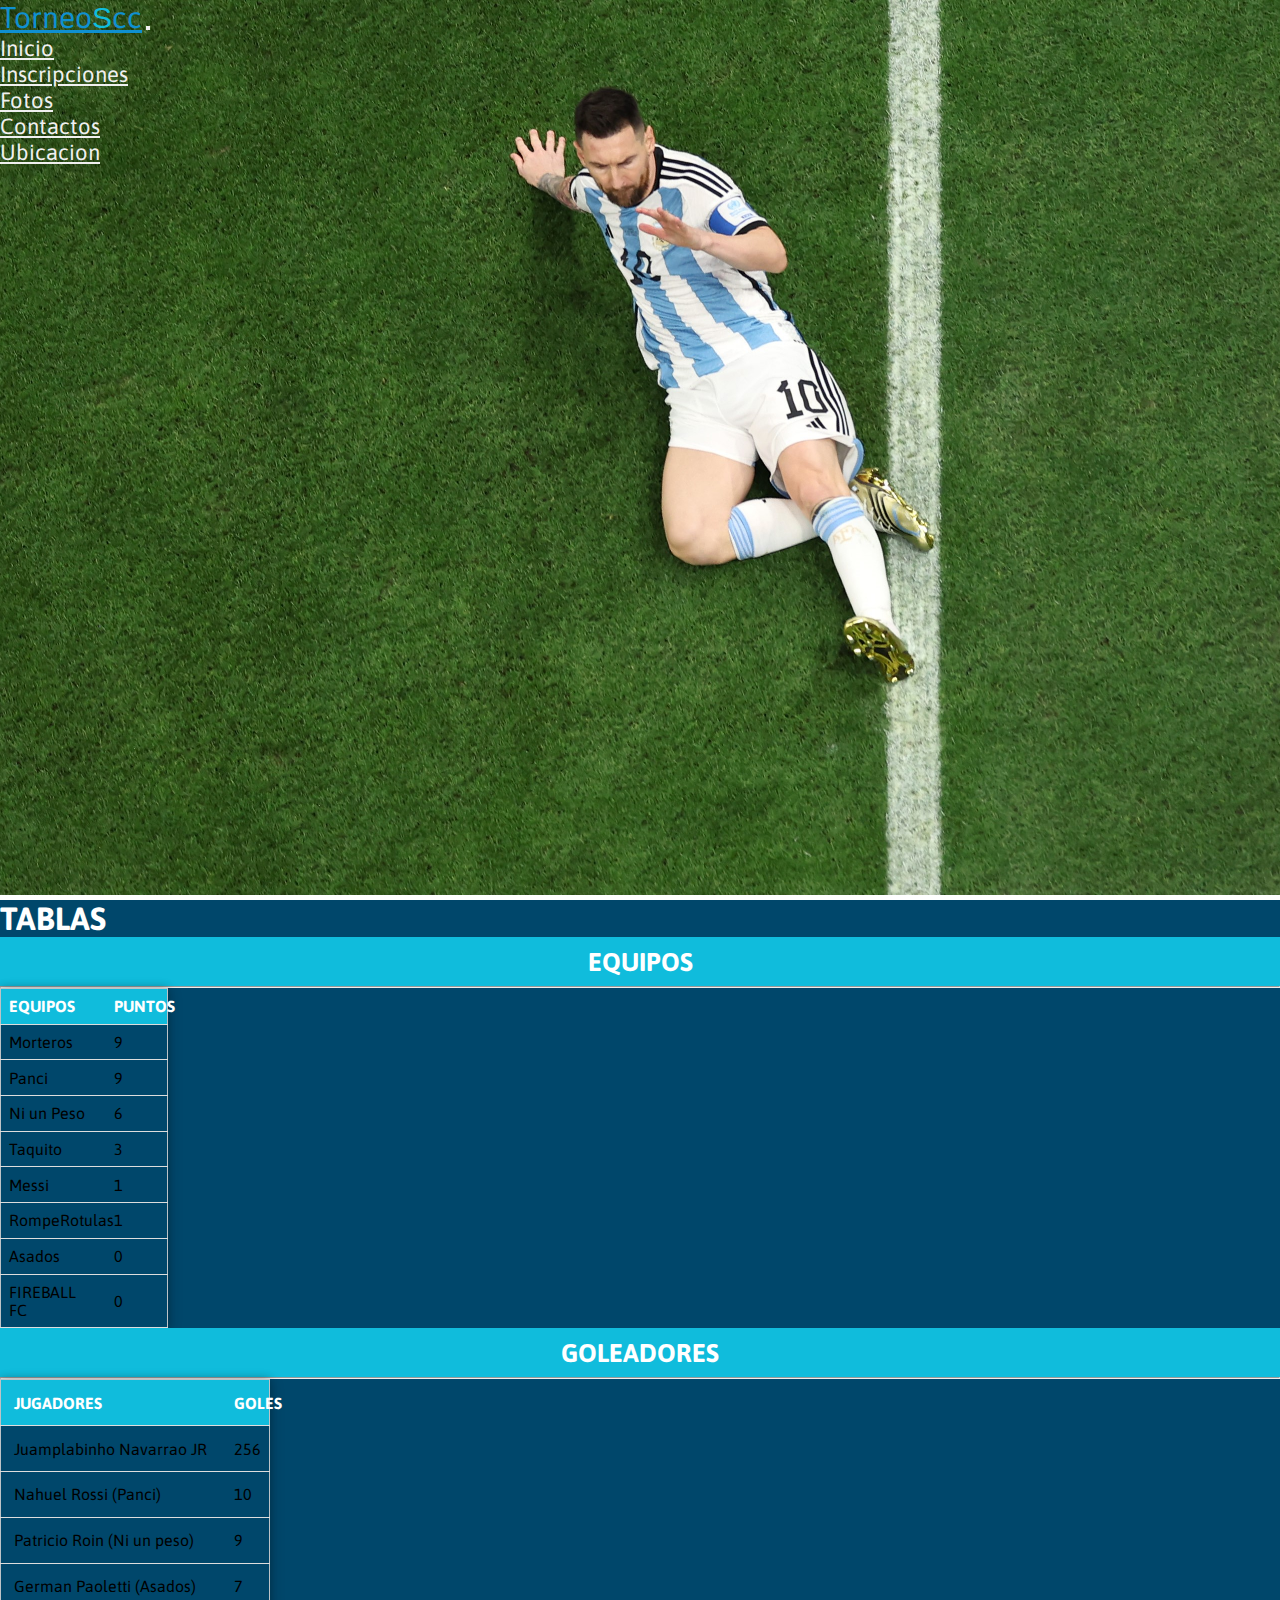
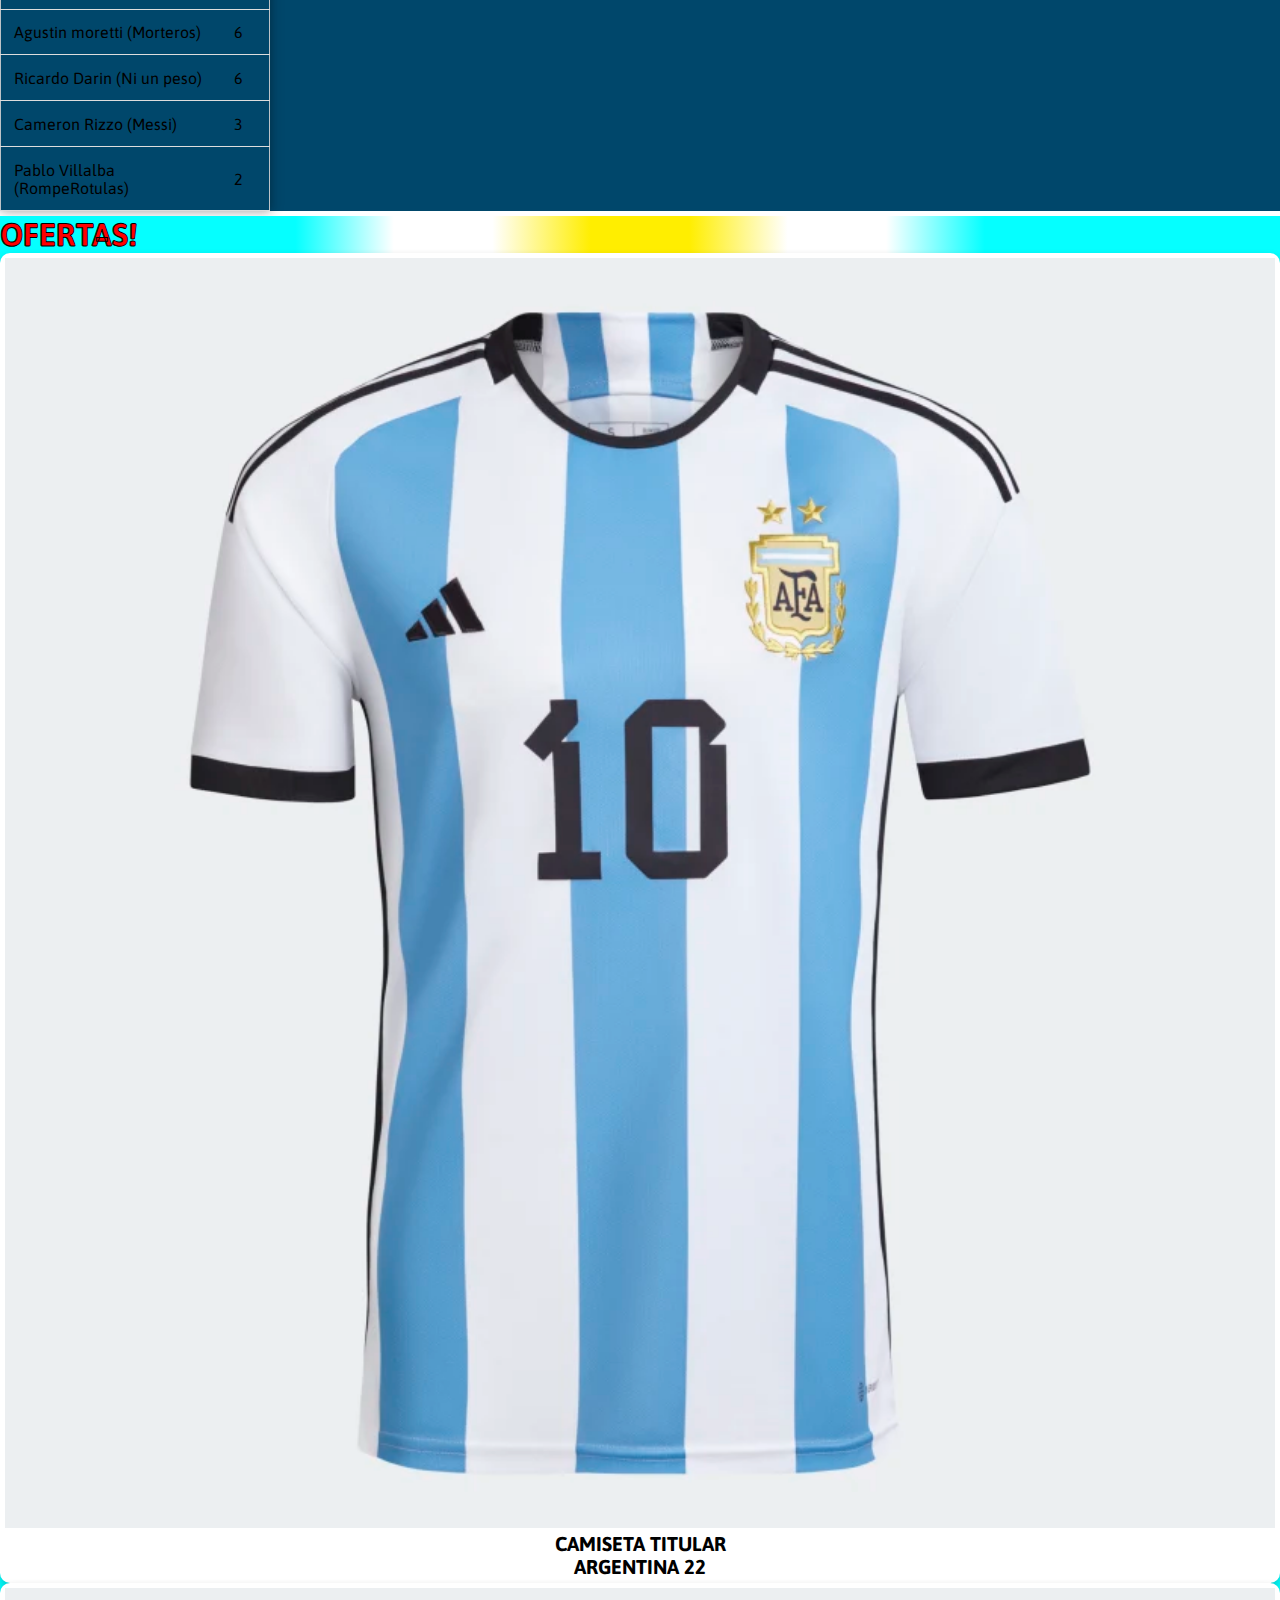
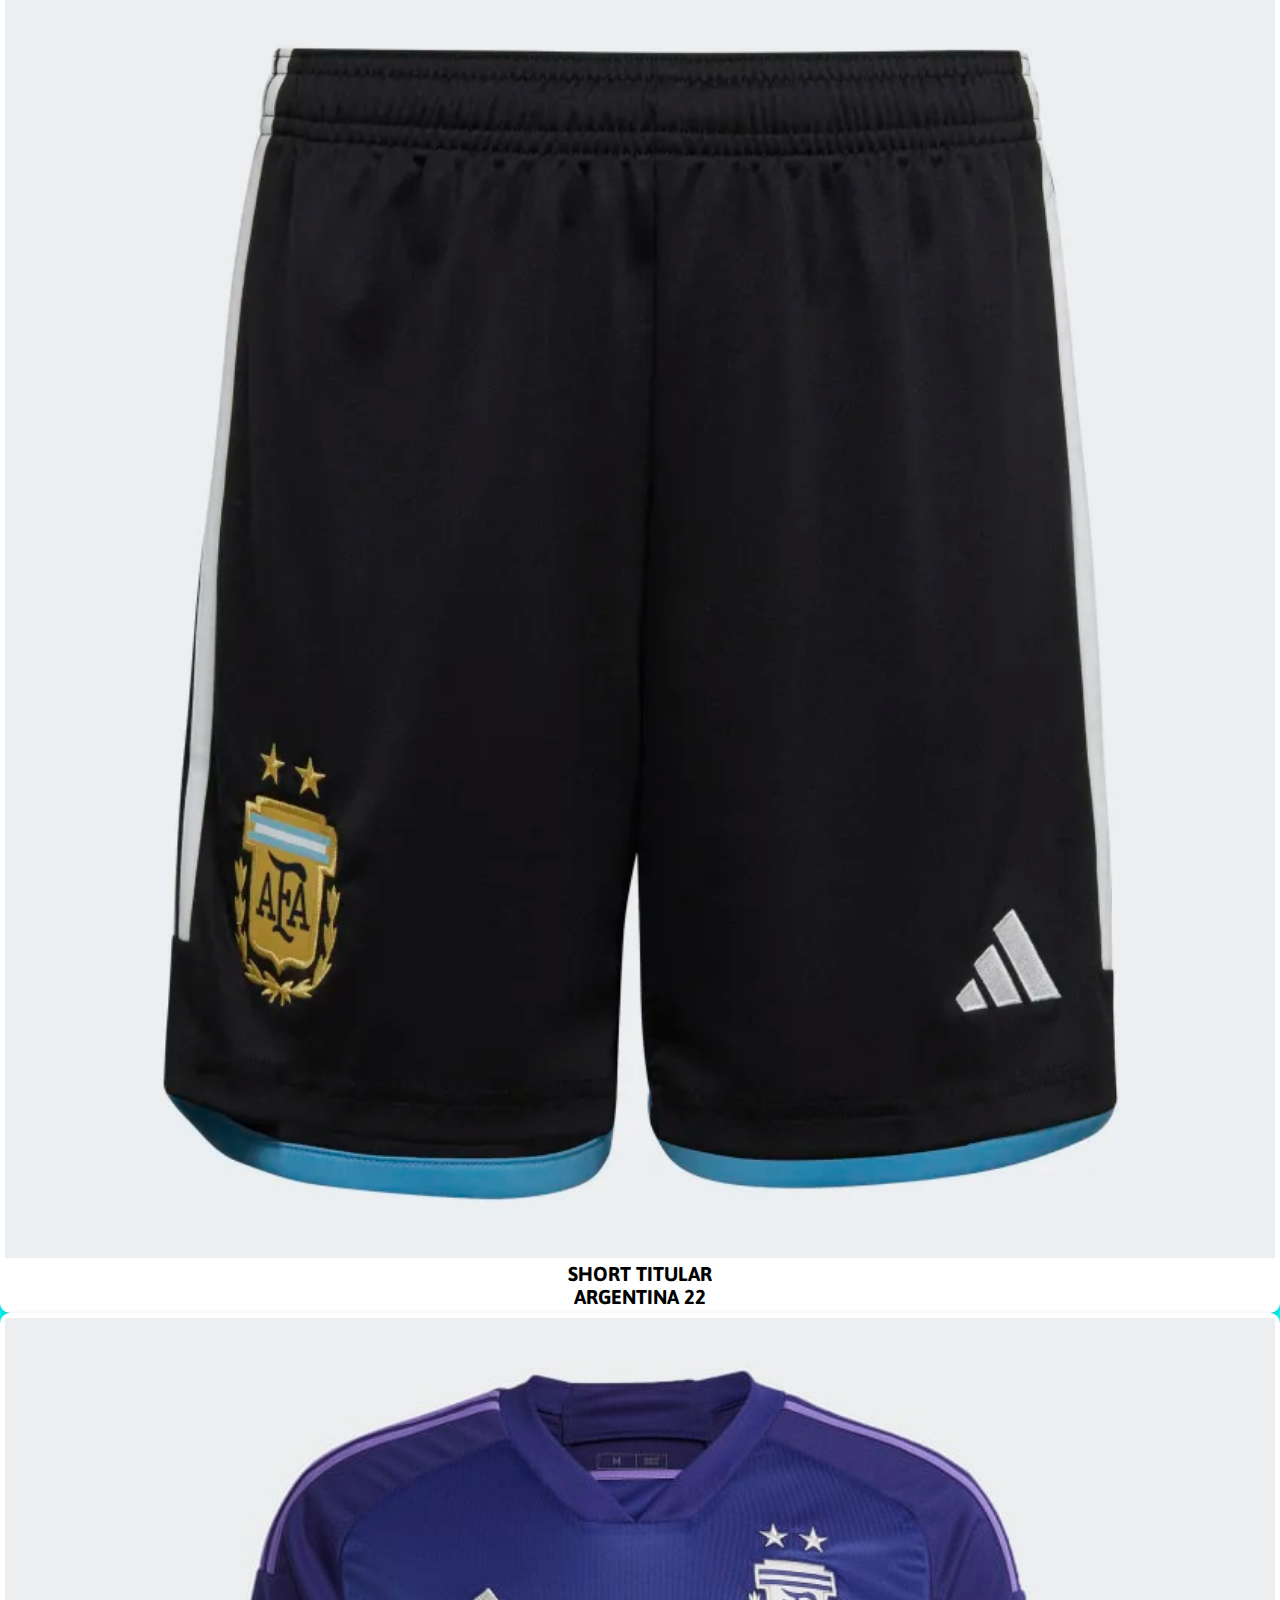
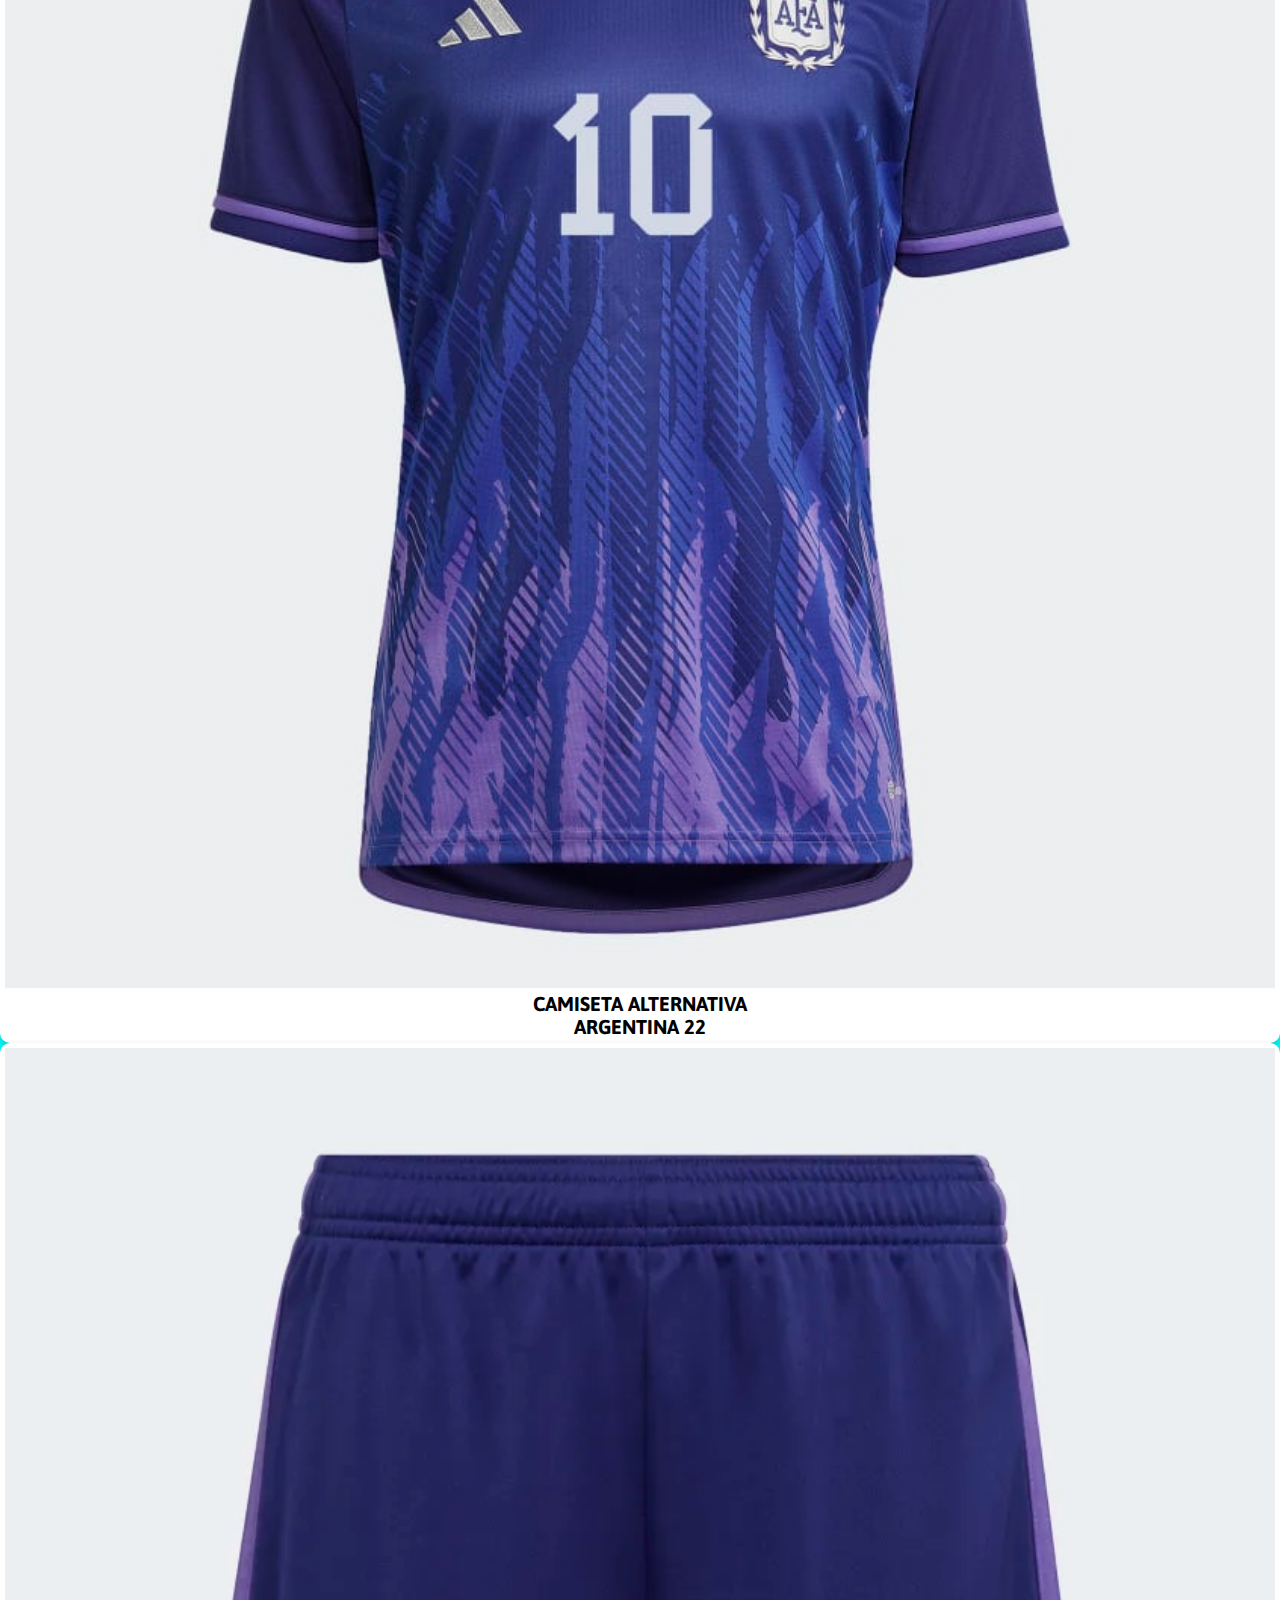
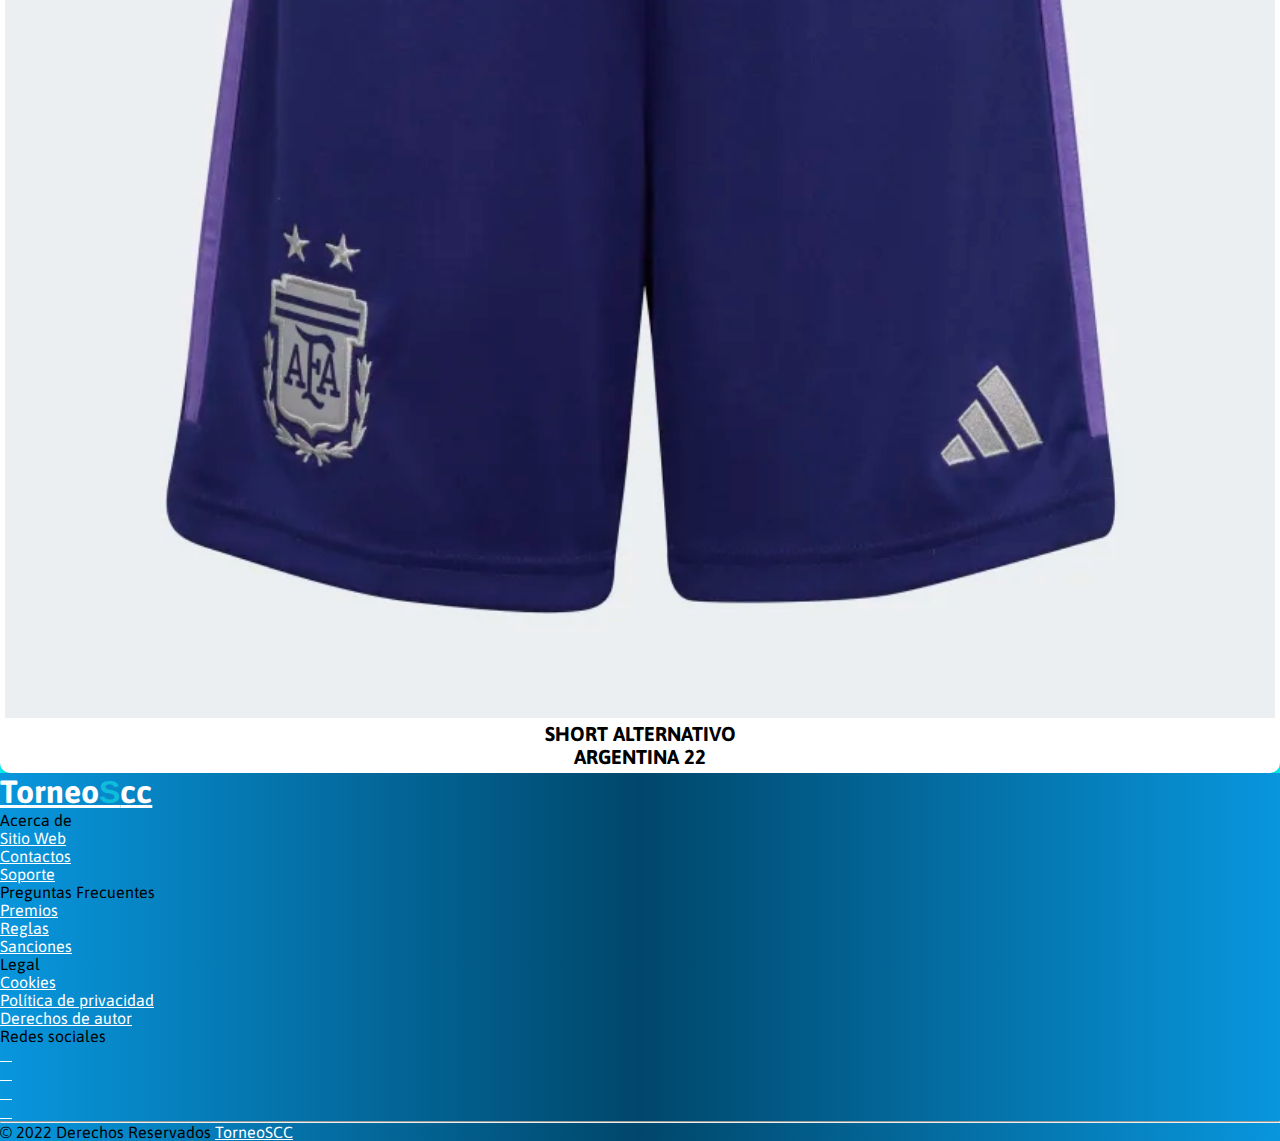
<file: index.html>
<!DOCTYPE html>
<html lang="en">
<head>
    <meta charset="UTF-8">
    <meta http-equiv="X-UA-Compatible" content="IE=edge">
    <meta name="viewport" content="width=device-width, initial-scale=1.0">
    <!-- seo -->
    <meta name="description" content="Pagina numero 1 de torneos de futbol en Santa Fe">
    <meta name="keywords" content="torneo, futbol, futbol5, futbol7, futbol11">
    <title>TorneoScc | Tablas</title>
    <!-- favicon -->
    <link rel="icon" type="image/jpg" href="./assets/img/unnamed.png"/>
    <!-- Font Awesome -->
    <link rel="stylesheet" href="https://cdnjs.cloudflare.com/ajax/libs/font-awesome/6.2.1/css/all.min.css" integrity="sha512-MV7K8+y+gLIBoVD59lQIYicR65iaqukzvf/nwasF0nqhPay5w/9lJmVM2hMDcnK1OnMGCdVK+iQrJ7lzPJQd1w==" crossorigin="anonymous" referrerpolicy="no-referrer" />
    <!-- link cards -->
    <link href="https://fonts.googleapis.com/css2?family=Lato&display=swap" rel="stylesheet">
	  <link rel="stylesheet" href="https://cdnjs.cloudflare.com/ajax/libs/font-awesome/5.15.3/css/all.min.css">
    <!-- Font asap -->
    <link rel="preconnect" href="https://fonts.googleapis.com"><link rel="preconnect" href="https://fonts.gstatic.com" crossorigin><link href="https://fonts.googleapis.com/css2?family=Asap:wght@400;700&display=swap" rel="stylesheet">
    <!--bootstrap 5 css link-->
    <link href="https://cdn.jsdelivr.net/npm/bootstrap@5.0.2/dist/css/bootstrap.min.css" rel="stylesheet" integrity="sha384-EVSTQN3/azprG1Anm3QDgpJLIm9Nao0Yz1ztcQTwFspd3yD65VohhpuuCOmLASjC" crossorigin="anonymous">
    <!--external css file-->
    <link href="./assets/css/style.css" rel="stylesheet" >
</head>
<body  class= 'bgbody'>


<!--TRANSPERENT nav -->
    <header>
      <nav class="navbar navbar-expand-lg navbar-light  bg-transparent">
        <div class="container-fluid">
          <a class="navbar-brand fw-bold" href="./index.html">Torneo<span style="color: #10bcdc;">S</span>cc</a>
          <button class="navbar-toggler text-white" type="button" data-bs-toggle="collapse" data-bs-target="#navbarSupportedContent" aria-controls="navbarSupportedContent" aria-expanded="false" aria-label="Toggle navigation">
            <span class="navbar-toggler-icon"></span>
          </button>
          <div class="collapse navbar-collapse" id="navbarSupportedContent">
            <ul class="navbar-nav ms-auto mb-2 mb-lg-0">
          <li class="nav-item">
            <a class="nav-link" href="index.html">Inicio</a>
          </li>
          <li class="nav-item">
            <a class="nav-link" href="./pages/Inscripciones.html#insc">Inscripciones</a>
          </li>
          <li class="nav-item">
              <a class="nav-link" href="./pages/fotos.html#fotitos">Fotos</a>
          </li>
          <li class="nav-item">
            <a class="nav-link" href="./pages/contactos.html#cont">Contactos</a>
          </li>
          <li class="nav-item">
            <a class="nav-link" href="./pages/ubicacion.html#ubi">Ubicacion</a>
          </li>
            </ul>
          </div>
        </div>
      </nav>
    </header>
<!--TRANSPERENT nav -->


<!--table-->

    <main class="container-fluid">
      <div class="container text-center aling-items-center"> 
        <h1 class="titulos">TABLAS</h1>
      </div>
      <div class="row d-flex justify-content-center">
        <div class="col-md-10 col-lg-5 col-xl-5 col-xxl-6">
          <div>
            <h1 class="tittle mt-3">EQUIPOS</h1>
          <hr>
      
          <table class="table bg-light">
            <thead>
              <tr class="nice">
                <th scope="col">EQUIPOS</th>
                <th scope="col">PUNTOS</th>
              </tr>
            </thead>
            <tbody>
              <tr class="nice1">
                <td>Morteros</td>
                <td>9</td>
              </tr>
              <tr class="nice1">
                <td>Panci</td>
                <td>9</td>
              </tr>
              <tr class="nice1">
                <td>Ni un Peso</td>
                <td>6</td>
              </tr>
              <tr class="nice1">
                <td>Taquito</td>
                <td>3</td>
              </tr>
              <tr class="nice1">
                <td>Messi</td>
                <td>1</td>
              </tr>
              <tr class="nice1">
                <td>RompeRotulas</td>
                <td>1</td>
              </tr>
              <tr class="nice1">
                <td>Asados</td>
                <td>0</td>
              </tr>
              <tr class="nice1">
                <td>FIREBALL FC</td>
                <td>0</td>
              </tr>
            </tbody>
          </table>
          </div>
        </div>
      
        <div class="col-md-10 col-lg-5 col-xl-5 col-xxl-6">
          <div>
            <h1 class="tittle mt-3">GOLEADORES</h1>
          <hr>
      
          <table class="table bg-light">
            <thead>
              <tr class="nice">
                <th scope="col">JUGADORES</th>
                <th scope="col">GOLES</th>
              </tr>
            </thead>
            <tbody>
              <tr class="nice1">
                <td>Juamplabinho Navarrao JR</td>
                <td>256</td>
              </tr>
              <tr class="nice1">
                <td>Nahuel Rossi (Panci)</td>
                <td>10</td>
              </tr>
              <tr class="nice1">
                <td>Patricio Roin (Ni un peso)</td>
                <td>9</td>
              </tr>
              <tr class="nice1">
                <td>German Paoletti (Asados)</td>
                <td>7</td>
              </tr>
              <tr class="nice1">
                <td>Agustin moretti (Morteros)</td>
                <td>6</td>
              </tr>
              <tr class="nice1">
                <td>Ricardo Darin (Ni un peso)</td>
                <td>6</td>
              </tr>
              <tr class="nice1">
                <td>Cameron Rizzo (Messi)</td>
                <td>3</td>
              </tr>
              <tr class="nice1">
                <td>Pablo Villalba (RompeRotulas)</td>
                <td>2</td>
              </tr>
            </tbody>
          </table>
          </div>
        </div>
      </div>
    </main>
<!--table-->

<!-- aside -->
<aside class="coloraside">
<h1 class="title d-flex justify-content-center">OFERTAS!</h1>
  
  
<div class="cajita container-fluid">
  <div class="row d-flex justify-content-around m-2">
    <div class="tarjeta col-10 col-sm-5 col-xl-3">
      <div class="card m-2">
          <div class="content">
                <div class="front">
                    <img class="profile" width="100%" src="./assets/img/titular.png" alt="titular">
                    <h2 class="titarjeta">CAMISETA TITULAR <br> ARGENTINA 22</h2>
                </div>
                <div class="back from-left">
                  <h2 class="relleno2">ARGENTINA</h2>
                  <h3 class="relleno2">TALLES</h3>
                  <h3 class="relleno2">S-M-L-XL-XXL</h3>
                  <img class="tem-img" src="./assets/img/logo.png" alt="INDUMENTARIA ARGENTINA"> &nbsp;
                  <p class="relleno2 des">
                    Creados para mantener cómodo al hincha, están hechos de tejido suave y cuentan con tecnología de absorción AEROREADY.
                  </p>
                  <button class="botonaside align-middle">BUY</button>
              </div>
          </div>
        </div>
      </div>

      <div class="tarjeta col-10 col-sm-5 col-xl-3">
        <div class="card m-2">
            <div class="content">
                  <div class="front">
                      <img class="profile" width="100%" src="./assets/img/pantalon.png" alt="argentina">
                      <h2 class="titarjeta">SHORT TITULAR <br> ARGENTINA 22</h2>
                  </div>
                  <div class="back from-left">
                    <h2 class="relleno2">ARGENTINA</h2>
                        <h3 class="relleno2">TALLES</h3>
                        <h3 class="relleno2">S-M-L-XL-XXL</h3>
                        <img class="tem-img" src="./assets/img/logo.png" alt="INDUMENTARIA ARGENTINA"> &nbsp;
                    <p class="relleno2 des">
                      Creados para mantener cómodo al hincha, están hechos de tejido suave y cuentan con tecnología de absorción AEROREADY.
                    </p>
                    <button class="botonaside">BUY</button>
                </div>
            </div>
          </div>
        </div>

          <div class="tarjeta col-10 col-sm-5 col-xl-3">
            <div class="card m-2">
                <div class="content">
                      <div class="front">
                          <img class="profile" width="100%" src="./assets/img/alternativa.png" alt="argentina">
                          <h2 class="titarjeta">CAMISETA ALTERNATIVA <br> ARGENTINA 22</h2>
                      </div>
                      <div class="back from-left">
                        <h2 class="relleno2">ARGENTINA</h2>
                        <h3 class="relleno2">TALLES</h3>
                        <h3 class="relleno2">S-M-L-XL-XXL</h3>
                        <img class="tem-img" src="./assets/img/logo.png" alt="INDUMENTARIA ARGENTINA"> &nbsp;
                        <p class="relleno2 des">
                          Creados para mantener cómodo al hincha, están hechos de tejido suave y cuentan con tecnología de absorción AEROREADY.                        </p>
                        <button class="botonaside">BUY</button>
                    </div>
                </div>
              </div>
            </div>
    
            <div class="tarjeta col-10 col-sm-5 col-xl-3">
              <div class="card m-2">
                  <div class="content">
                        <div class="front">
                            <img class="profile" width="100%" src="./assets/img/pantalonalternativo.png" alt="argentina">
                            <h2 class="titarjeta">SHORT ALTERNATIVO <br> ARGENTINA 22</h2>
                        </div>
                        <div class="back from-left">
                          <h2 class="relleno2">ARGENTINA</h2>
                        <h3 class="relleno2">TALLES</h3>
                        <h3 class="relleno2">S-M-L-XL-XXL</h3>
                        <img class="tem-img" src="./assets/img/logo.png" alt="INDUMENTARIA ARGENTINA"> &nbsp;
                          <p class="relleno2 des">
                            Creados para mantener cómodo al hincha, están hechos de tejido suave y cuentan con tecnología de absorción AEROREADY.                          </p>
                          <button class="botonaside">BUY</button>
                      </div>
                  </div>
                </div>
              </div>
  </div>
</div>
</aside>
<!-- aside -->

<!-- Footer -->
<footer>
  <div class="colorfooter container-fluid  text-white p-3">
      <div class="row justify-content-around text-center text-md-start alin">

        <div class="col-4 col-md-2 col-sm-2 col-lg-1 text-center">
          <h1 class="fw-bold mt-3 "><a class="navbar-brand fw-bold fs-4" href="#">Torneo<span style="color: #10bcdc;">S</span>cc</a></h1>
        </div>
          <div class="col-md-2">
            <ul class="list-unstyled">
                <li class="fw-bold my-2">Acerca de</li>
                <li> <a href="#" class="text-decoration-none text-white">Sitio Web</a> </li>
                <li> <a href="#" class="text-decoration-none text-white">Contactos</a></li>
                <li> <a href="#" class="text-decoration-none text-white">Soporte</a> </li>
            </ul>
        </div>
        <div class="col-md-2">
            <ul class="list-unstyled">
                <li class="fw-bold my-2">Preguntas Frecuentes</li>
                <li> <a href="#" class="text-decoration-none text-white">Premios</a> </li>
                <li> <a href="#" class="text-decoration-none text-white">Reglas</a> </li>
                <li> <a href="#" class="text-decoration-none text-white">Sanciones</a> </li>
            </ul>
        </div>
        <div class="col-md-2">
            <ul class="list-unstyled">
                <li class="fw-bold my-2">Legal</li>
                <li> <a href="#" class="text-decoration-none text-white">Cookies</a> </li>
                <li> <a href="#" class="text-decoration-none text-white">Política de privacidad</a> </li>
                <li> <a href="#" class="text-decoration-none text-white">Derechos de autor</a> </li>

            </ul>
        </div>
        <div class="col-md-2">
            <li class="fw-bold my-2 list-unstyled">Redes sociales</li>
            <ul class="list-unstyled d-flex justify-content-center justify-content-md-start">
                <li><a href="#" class="text-white"><i class="fa-brands fa-facebook me-2 fa-1x"></i></a></li>
                <li><a href="#" class="text-white"><i class="fa-brands fa-whatsapp mx-2 fa-1x"></i></a></li>
                <li><a href="#" class="text-white"><i class="fa-brands fa-youtube mx-2 fa-1x"></i></a></li>
                <li><a href="#" class="text-white"><i class="fa-brands fa-instagram mx-2 fa-1x"></i></a></li>
            </ul>
        </div>
      </div>
      <hr>
      <div class="row">
          <div class="col-md-12 text-center pt-2">
              <p>&copy; 2022 Derechos Reservados <a href="#" class="text-white">TorneoSCC </a></p>
          </div>
      </div>
  </div>
</footer>
<!-- Footer -->

<!--bootstrap 5 js link-->
<script src="https://cdn.jsdelivr.net/npm/bootstrap@5.0.2/dist/js/bootstrap.bundle.min.js" integrity="sha384-MrcW6ZMFYlzcLA8Nl+NtUVF0sA7MsXsP1UyJoMp4YLEuNSfAP+JcXn/tWtIaxVXM" crossorigin="anonymous"></script>
<script src="https://cdnjs.cloudflare.com/ajax/libs/jquery/3.6.3/jquery.min.js" integrity="sha512-STof4xm1wgkfm7heWqFJVn58Hm3EtS31XFaagaa8VMReCXAkQnJZ+jEy8PCC/iT18dFy95WcExNHFTqLyp72eQ==" crossorigin="anonymous" referrerpolicy="no-referrer"></script>
<script src="card.js"></script>
</body>
</html>
</file>
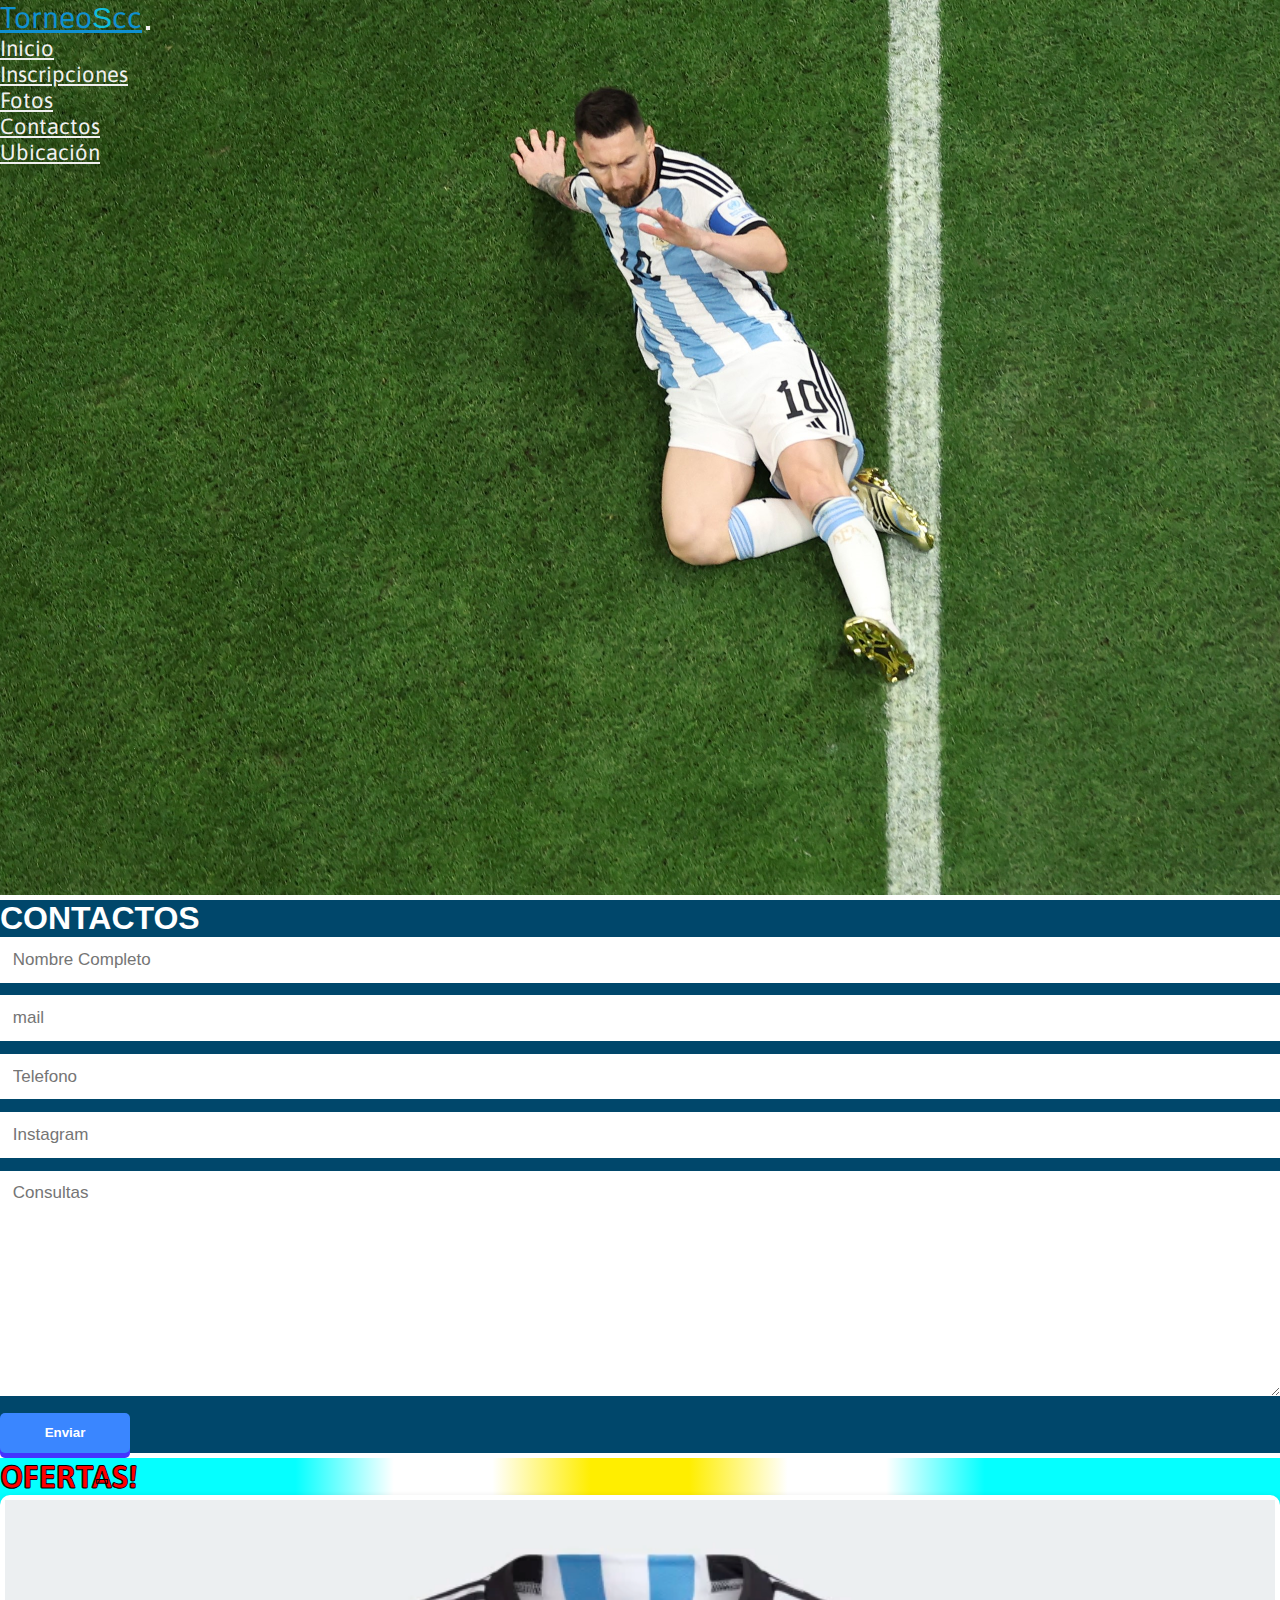
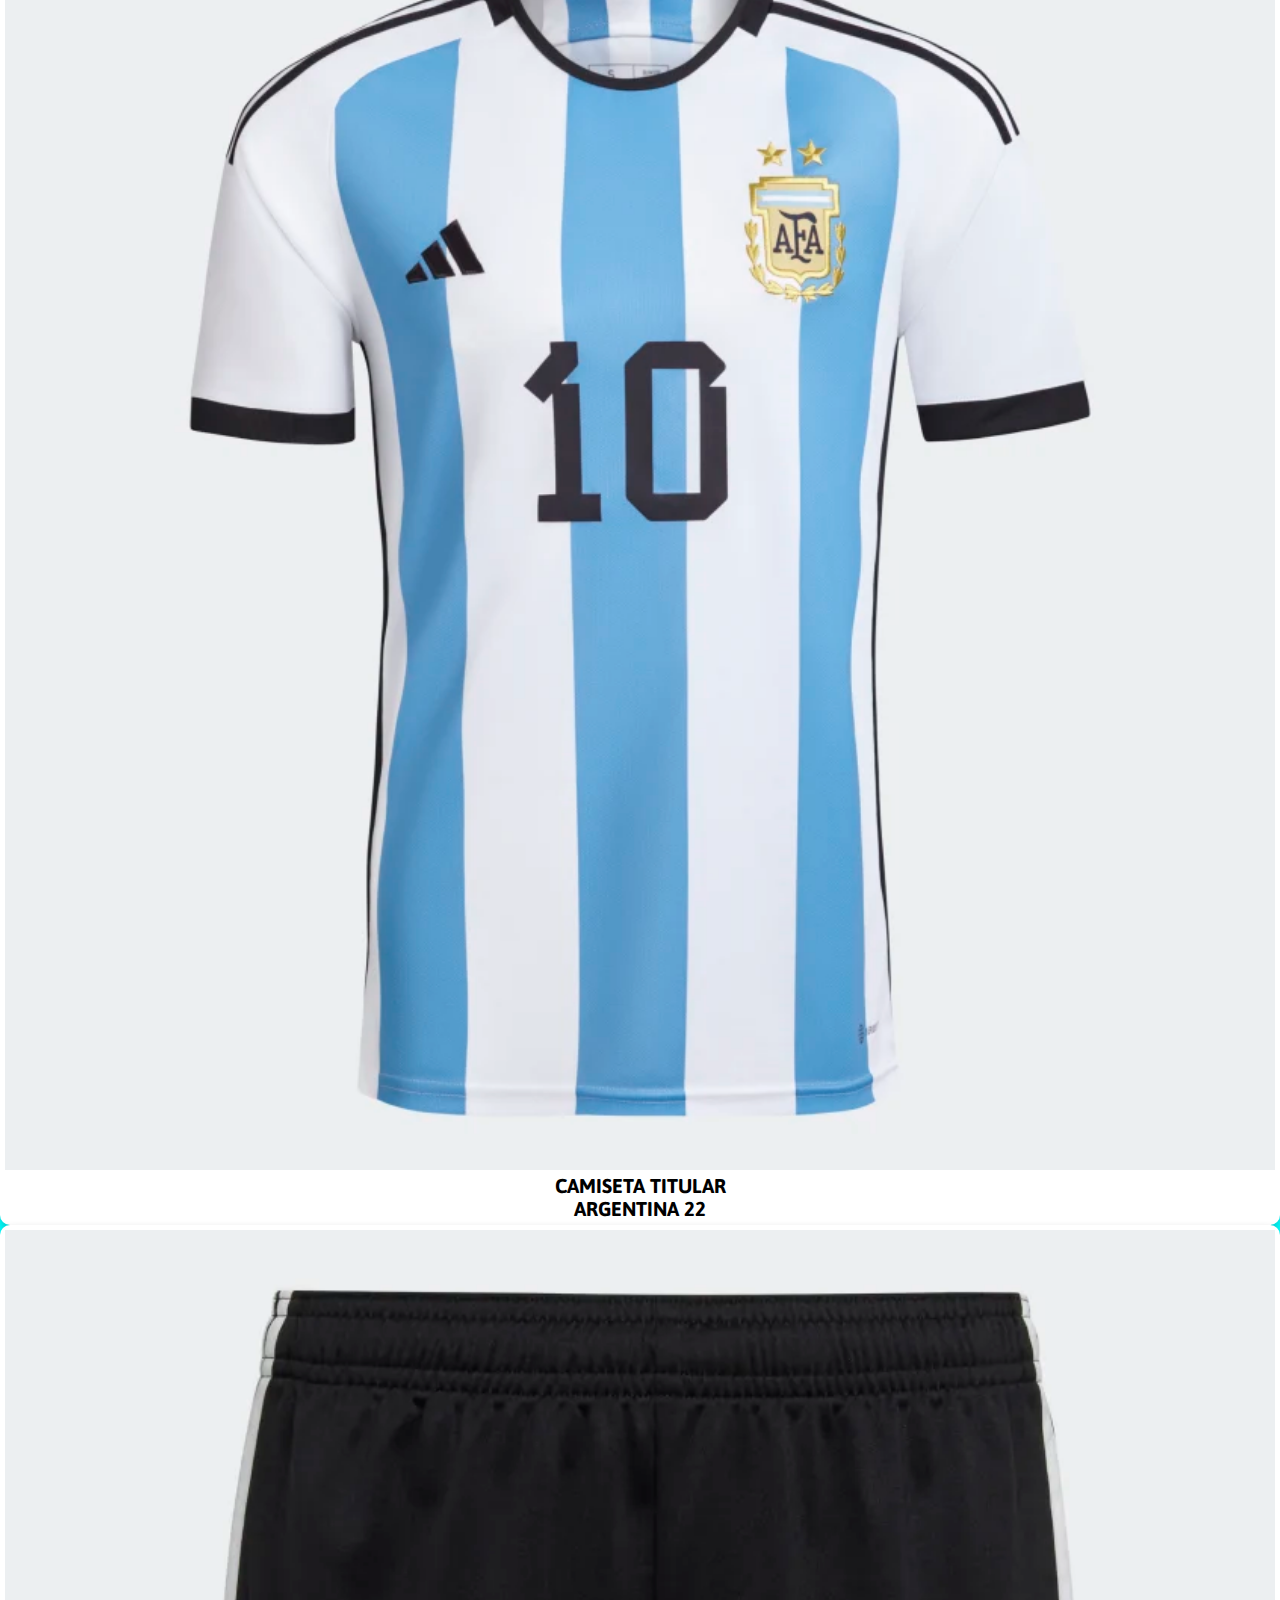
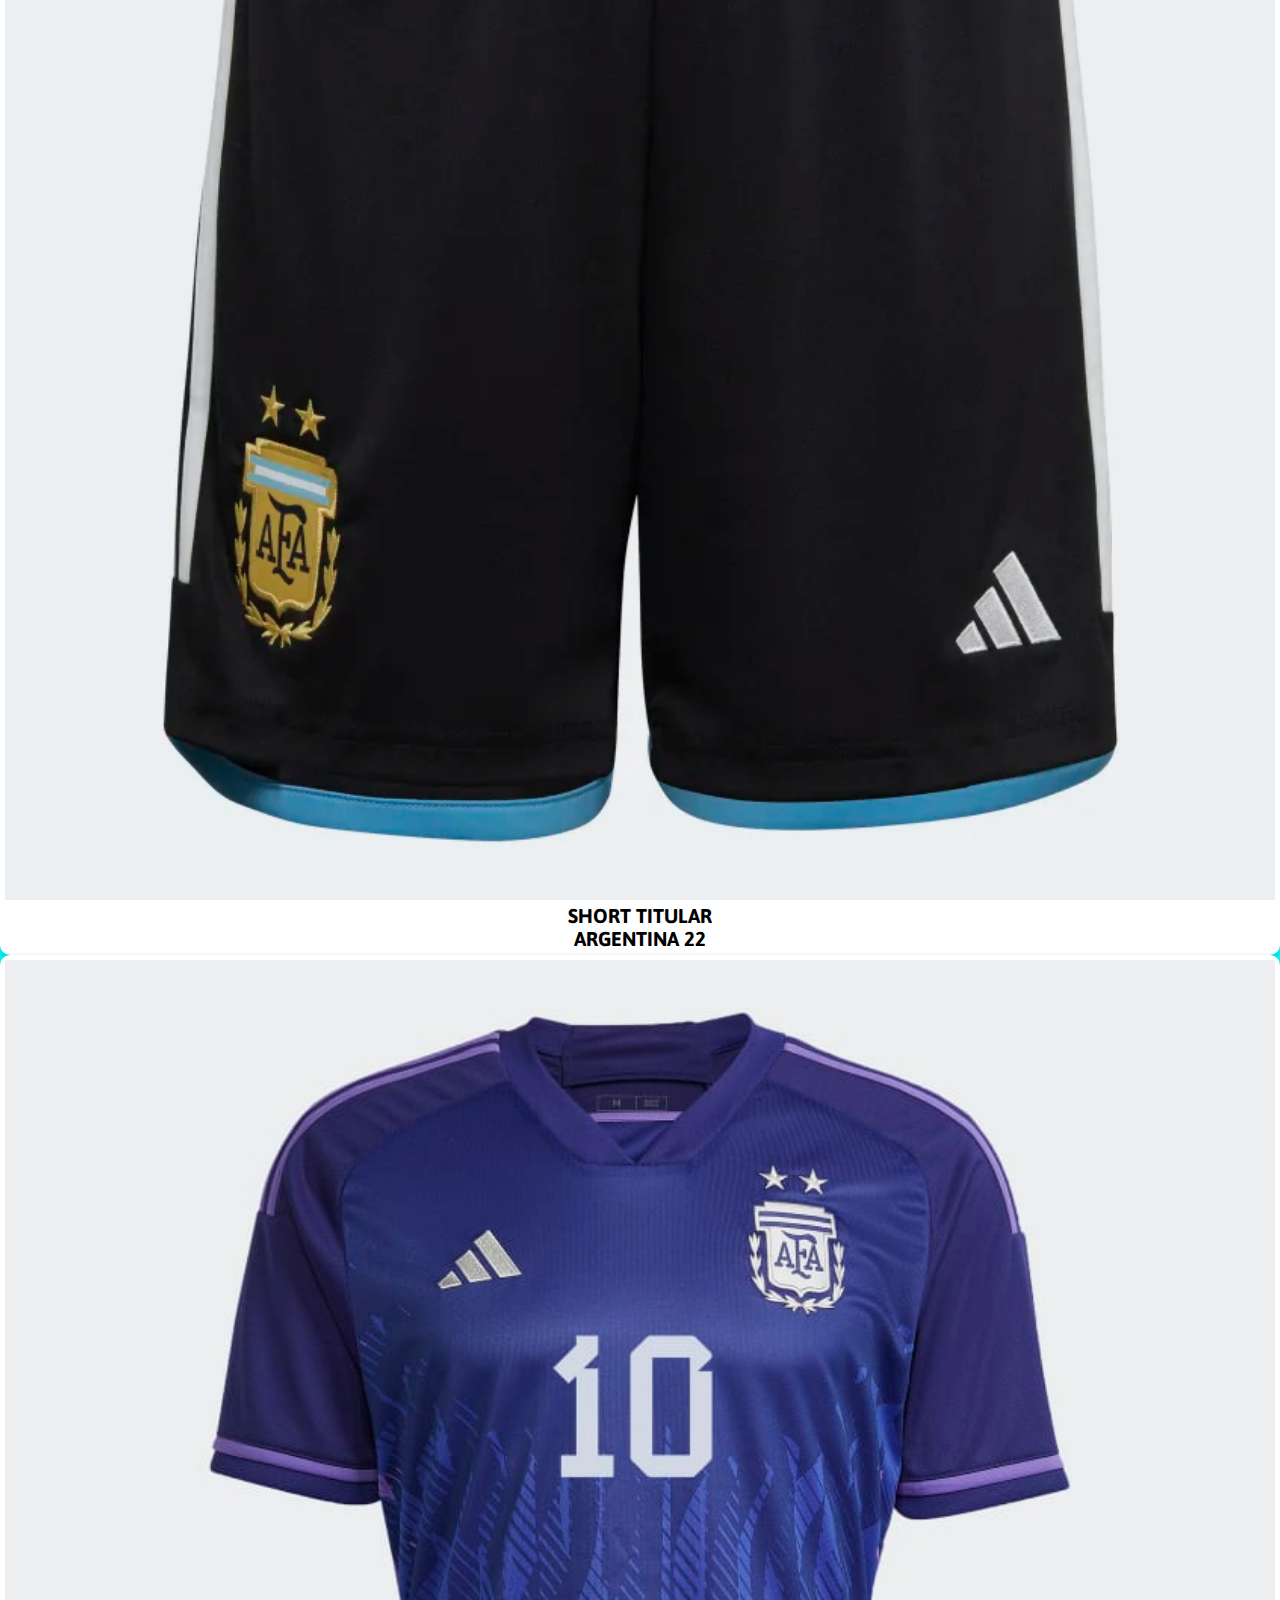
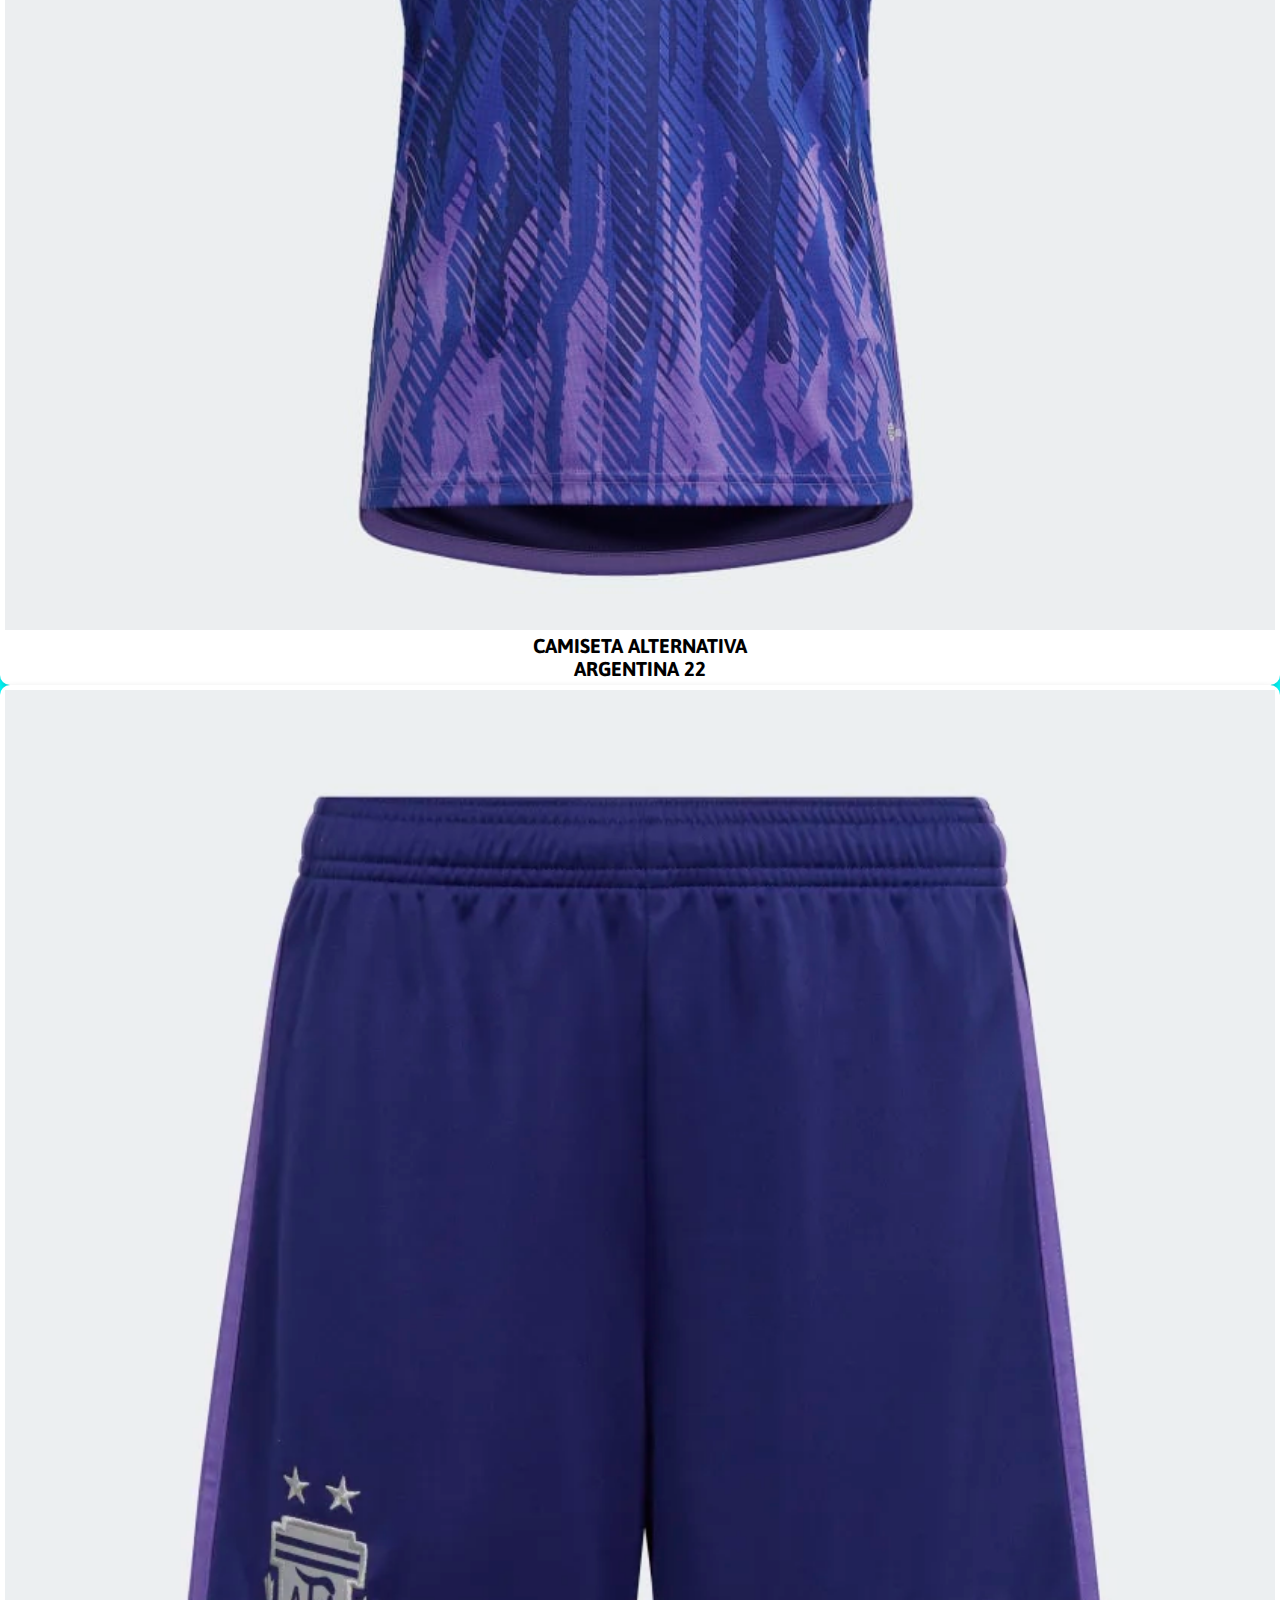
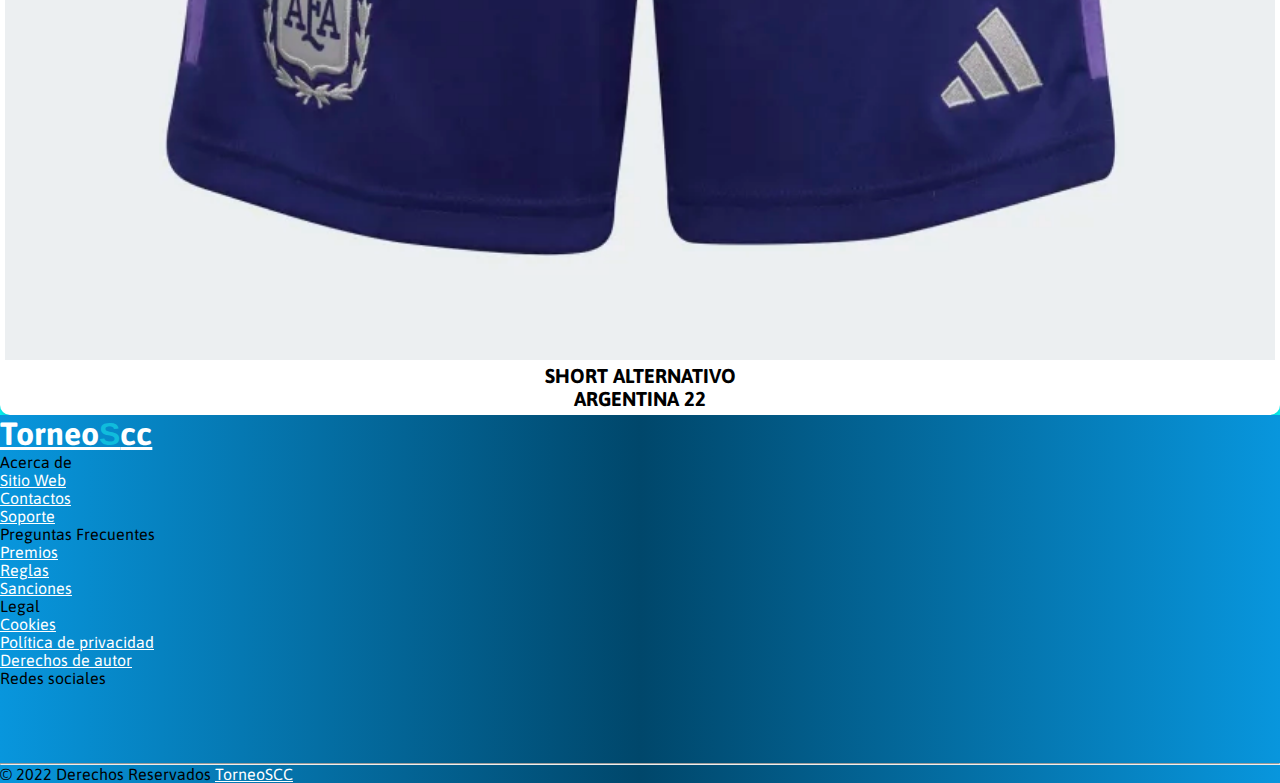
<file: pages/contactos.html>
<!DOCTYPE html>
<html lang="en">
<head>
    <meta charset="UTF-8">
    <meta http-equiv="X-UA-Compatible" content="IE=edge">
    <meta name="viewport" content="width=device-width, initial-scale=1.0">
    <meta name="description" content="Pagina numero 1 de torneos de futbol en Santa Fe">
    <meta name="keywords" content="torneo, futbol, futbol5, futbol7, futbol11">
    <title>TorneoScc | Contactos</title>
    <!-- favicon -->
    <link rel="icon" type="image/jpg" href="../assets/img/unnamed.png"/>
    <!-- Font Awesome -->
    <link rel="stylesheet" href="https://cdnjs.cloudflare.com/ajax/libs/font-awesome/6.2.1/css/all.min.css" integrity="sha512-MV7K8+y+gLIBoVD59lQIYicR65iaqukzvf/nwasF0nqhPay5w/9lJmVM2hMDcnK1OnMGCdVK+iQrJ7lzPJQd1w==" crossorigin="anonymous" referrerpolicy="no-referrer" />
    <!-- Font asap -->
    <link rel="preconnect" href="https://fonts.googleapis.com"><link rel="preconnect" href="https://fonts.gstatic.com" crossorigin><link href="https://fonts.googleapis.com/css2?family=Asap:wght@400;700&display=swap" rel="stylesheet">
    <!--bootstrap 5 css link-->
    <link href="https://cdn.jsdelivr.net/npm/bootstrap@5.0.2/dist/css/bootstrap.min.css" rel="stylesheet" integrity="sha384-EVSTQN3/azprG1Anm3QDgpJLIm9Nao0Yz1ztcQTwFspd3yD65VohhpuuCOmLASjC" crossorigin="anonymous">
    <!--external css file-->
    <link href="../assets/css/style.css" rel="stylesheet" >
</head>
<body  class= 'bgbody'>


<!--TRANSPERENT nav -->
    <header>
      <nav class="navbar navbar-expand-lg navbar-light  bg-transparent">
        <div class="container-fluid">
          <a class="navbar-brand fw-bold" href="../index.html">Torneo<span style="color: #10bcdc;">S</span>cc</a>
          <button class="navbar-toggler text-white" type="button" data-bs-toggle="collapse" data-bs-target="#navbarSupportedContent" aria-controls="navbarSupportedContent" aria-expanded="false" aria-label="Toggle navigation">
            <span class="navbar-toggler-icon"></span>
          </button>
          <div class="collapse navbar-collapse" id="navbarSupportedContent">
            <ul class="navbar-nav ms-auto mb-2 mb-lg-0">
                <li class="nav-item">
                    <a class="nav-link" href="../index.html">Inicio</a>
                </li>
                <li class="nav-item">
                    <a class="nav-link" href="./Inscripciones.html#insc">Inscripciones</a>
                </li>
                <li class="nav-item">
                    <a class="nav-link" href="./fotos.html#fotitos">Fotos</a>
                </li>
                <li class="nav-item">
                    <a class="nav-link" href="./contactos.html">Contactos</a>
                </li>
                <li class="nav-item">
                    <a class="nav-link" href="./ubicacion.html#ubi">Ubicación</a>
                </li>
            </ul>
          </div>
        </div>
      </nav>
    </header>
<!--TRANSPERENT nav -->
   

<!--contactos-->
<main id="cont">

  <div class="container-fluid">
    <div class="row d-flex text-center aling-items-center justify-content-center">
      <div>
        <h1 class="contactitos">CONTACTOS</h1>
      </div>
      <div  class="col-8">
        <input  type="text" name="nombrecompleto" id="" placeholder="Nombre Completo">
      </div>
      <div  class="col-8">
        <input  type="text" name="mail" id="" placeholder="mail">
      </div>
      <div  class="col-8">
        <input  type="text" name="telefono" id="" placeholder="Telefono">
      </div>
      <div  class="col-8">
        <input  type="text" name="instagram" id="" placeholder="Instagram">
      </div>
      <div  class="col-8">
        <textarea name="mensaje" id="" cols="30" rows="10" placeholder="Consultas"></textarea>
      </div> 
      <div>
        <button class="col-1 css-button-3d--sky mb-4">Enviar</button>
      </div>
  
    </div>
  </div>
</main>
<!-- contactos -->
  
<!-- aside -->
<aside class="coloraside">
  <h1 class="title d-flex justify-content-center">OFERTAS!</h1>
    
    
  <div class="cajita container-fluid">
    <div class="row d-flex justify-content-around m-2">
      <div class="tarjeta col-10 col-sm-5 col-xl-3">
        <div class="card m-2">
            <div class="content">
                  <div class="front">
                      <img class="profile" width="100%" src="../assets/img/titular.png" alt="argentina">
                      <h2 class="titarjeta">CAMISETA TITULAR <br> ARGENTINA 22</h2>
                  </div>
                  <div class="back from-left">
                    <h2 class="relleno2">ARGENTINA</h2>
                    <h3 class="relleno2">TALLES</h3>
                    <h3 class="relleno2">S-M-L-XL-XXL</h3>
                    <img class="tem-img" src="../assets/img/logo.png" alt="INDUMENTARIA ARGENTINA"> &nbsp;
                    <p class="relleno2 des">
                      Creados para mantener cómodo al hincha, están hechos de tejido suave y cuentan con tecnología de absorción AEROREADY.
                    </p>
                    <button class="botonaside align-middle">BUY</button>
                </div>
            </div>
          </div>
        </div>
  
        <div class="tarjeta col-10 col-sm-5 col-xl-3">
          <div class="card m-2">
              <div class="content">
                    <div class="front">
                        <img class="profile" width="100%" src="../assets/img/pantalon.png" alt="argentina">
                        <h2 class="titarjeta">SHORT TITULAR <br> ARGENTINA 22</h2>
                    </div>
                    <div class="back from-left">
                      <h2 class="relleno2">ARGENTINA</h2>
                          <h3 class="relleno2">TALLES</h3>
                          <h3 class="relleno2">S-M-L-XL-XXL</h3>
                          <img class="tem-img" src="../assets/img/logo.png" alt="INDUMENTARIA ARGENTINA"> &nbsp;
                      <p class="relleno2 des">
                        Creados para mantener cómodo al hincha, están hechos de tejido suave y cuentan con tecnología de absorción AEROREADY.
                      </p>
                      <button class="botonaside">BUY</button>
                  </div>
              </div>
            </div>
          </div>
  
            <div class="tarjeta col-10 col-sm-5 col-xl-3">
              <div class="card m-2">
                  <div class="content">
                        <div class="front">
                            <img class="profile" width="100%" src="../assets/img/alternativa.png" alt="argentina">
                            <h2 class="titarjeta">CAMISETA ALTERNATIVA <br> ARGENTINA 22</h2>
                        </div>
                        <div class="back from-left">
                          <h2 class="relleno2">ARGENTINA</h2>
                          <h3 class="relleno2">TALLES</h3>
                          <h3 class="relleno2">S-M-L-XL-XXL</h3>
                          <img class="tem-img" src="../assets/img/logo.png" alt="INDUMENTARIA ARGENTINA"> &nbsp;
                          <p class="relleno2 des">
                            Creados para mantener cómodo al hincha, están hechos de tejido suave y cuentan con tecnología de absorción AEROREADY.                        </p>
                          <button class="botonaside">BUY</button>
                      </div>
                  </div>
                </div>
              </div>
      
              <div class="tarjeta col-10 col-sm-5 col-xl-3">
                <div class="card m-2">
                    <div class="content">
                          <div class="front">
                              <img class="profile" width="100%" src="../assets/img/pantalonalternativo.png" alt="argentina">
                              <h2 class="titarjeta">SHORT ALTERNATIVO <br> ARGENTINA 22</h2>
                          </div>
                          <div class="back from-left">
                            <h2 class="relleno2">ARGENTINA</h2>
                          <h3 class="relleno2">TALLES</h3>
                          <h3 class="relleno2">S-M-L-XL-XXL</h3>
                          <img class="tem-img" src="../assets/img/logo.png" alt="INDUMENTARIA ARGENTINA"> &nbsp;
                            <p class="relleno2 des">
                              Creados para mantener cómodo al hincha, están hechos de tejido suave y cuentan con tecnología de absorción AEROREADY.                          </p>
                            <button class="botonaside">BUY</button>
                        </div>
                    </div>
                  </div>
                </div>
    </div>
  </div>
  </aside>
  <!-- aside -->

<!-- Footer -->
<footer>
  <div class="colorfooter container-fluid  text-white p-3">
      <div class="row justify-content-around text-center text-md-start alin">

        <div class="col-4 col-md-2 col-sm-2 col-lg-1 text-center">
          <h1 class="fw-bold mt-3 "><a class="navbar-brand fw-bold fs-4" href="#">Torneo<span style="color: #10bcdc;">S</span>cc</a></h1>
        </div>
          <div class="col-md-2">
            <ul class="list-unstyled">
                <li class="fw-bold my-2">Acerca de</li>
                <li> <a href="#" class="text-decoration-none text-white">Sitio Web</a> </li>
                <li> <a href="#" class="text-decoration-none text-white">Contactos</a></li>
                <li> <a href="#" class="text-decoration-none text-white">Soporte</a> </li>
            </ul>
        </div>
        <div class="col-md-2">
            <ul class="list-unstyled">
                <li class="fw-bold my-2">Preguntas Frecuentes</li>
                <li> <a href="#" class="text-decoration-none text-white">Premios</a> </li>
                <li> <a href="#" class="text-decoration-none text-white">Reglas</a> </li>
                <li> <a href="#" class="text-decoration-none text-white">Sanciones</a> </li>
            </ul>
        </div>
        <div class="col-md-2">
            <ul class="list-unstyled">
                <li class="fw-bold my-2">Legal</li>
                <li> <a href="#" class="text-decoration-none text-white">Cookies</a> </li>
                <li> <a href="#" class="text-decoration-none text-white">Política de privacidad</a> </li>
                <li> <a href="#" class="text-decoration-none text-white">Derechos de autor</a> </li>

            </ul>
        </div>
        <div class="col-md-2">
            <li class="fw-bold my-2 list-unstyled">Redes sociales</li>
            <ul class="list-unstyled d-flex justify-content-center justify-content-md-start">
                <li><a href="#" class="text-white"><i class="fa-brands fa-facebook me-2 fa-1x"></i></a></li>
                <li><a href="#" class="text-white"><i class="fa-brands fa-whatsapp mx-2 fa-1x"></i></a></li>
                <li><a href="#" class="text-white"><i class="fa-brands fa-youtube mx-2 fa-1x"></i></a></li>
                <li><a href="#" class="text-white"><i class="fa-brands fa-instagram mx-2 fa-1x"></i></a></li>
            </ul>
        </div>
      </div>
      <hr>
      <div class="row">
          <div class="col-md-12 text-center pt-2">
              <p>&copy; 2022 Derechos Reservados <a href="#" class="text-white">TorneoSCC </a></p>
          </div>
      </div>
  </div>
</footer>
<!-- Footer -->

<!--bootstrap 5 js link-->
    <script src="https://cdn.jsdelivr.net/npm/bootstrap@5.0.2/dist/js/bootstrap.bundle.min.js" integrity="sha384-MrcW6ZMFYlzcLA8Nl+NtUVF0sA7MsXsP1UyJoMp4YLEuNSfAP+JcXn/tWtIaxVXM" crossorigin="anonymous"></script>
</body>
</html>
</file>
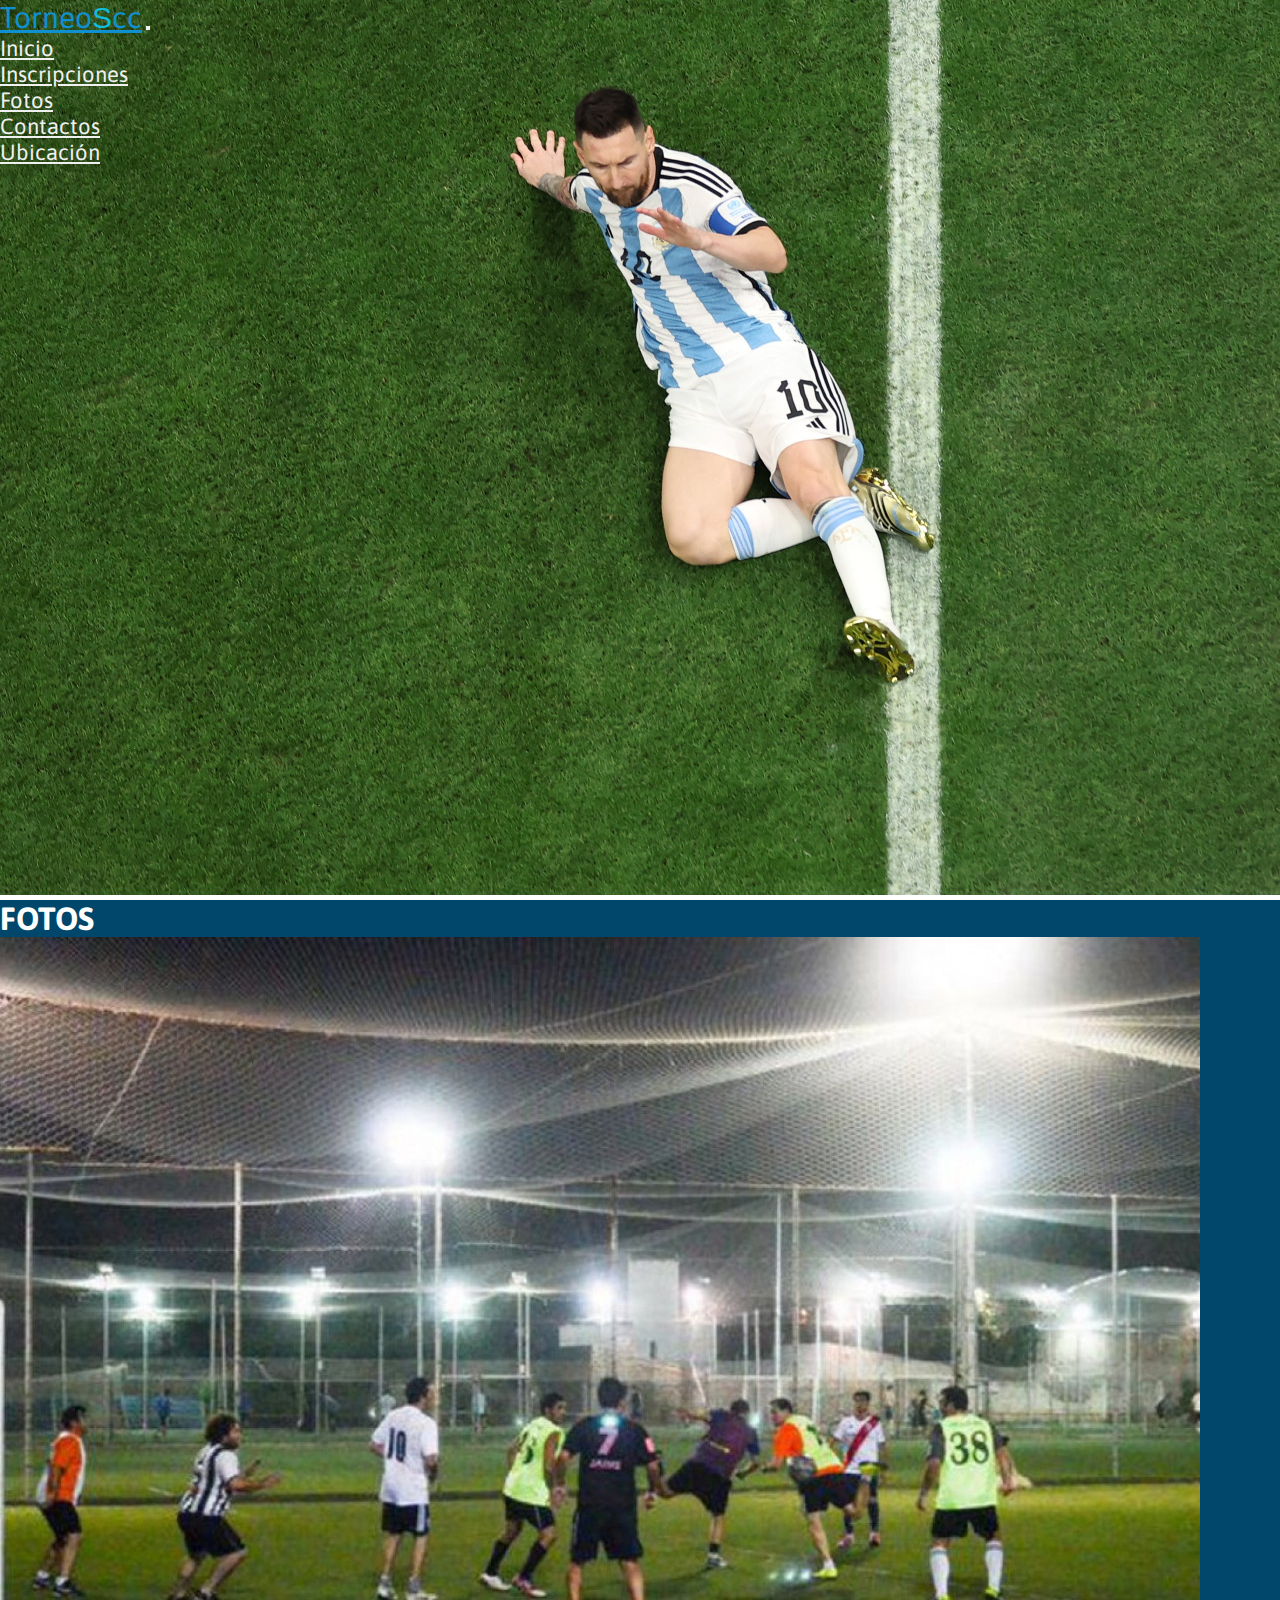
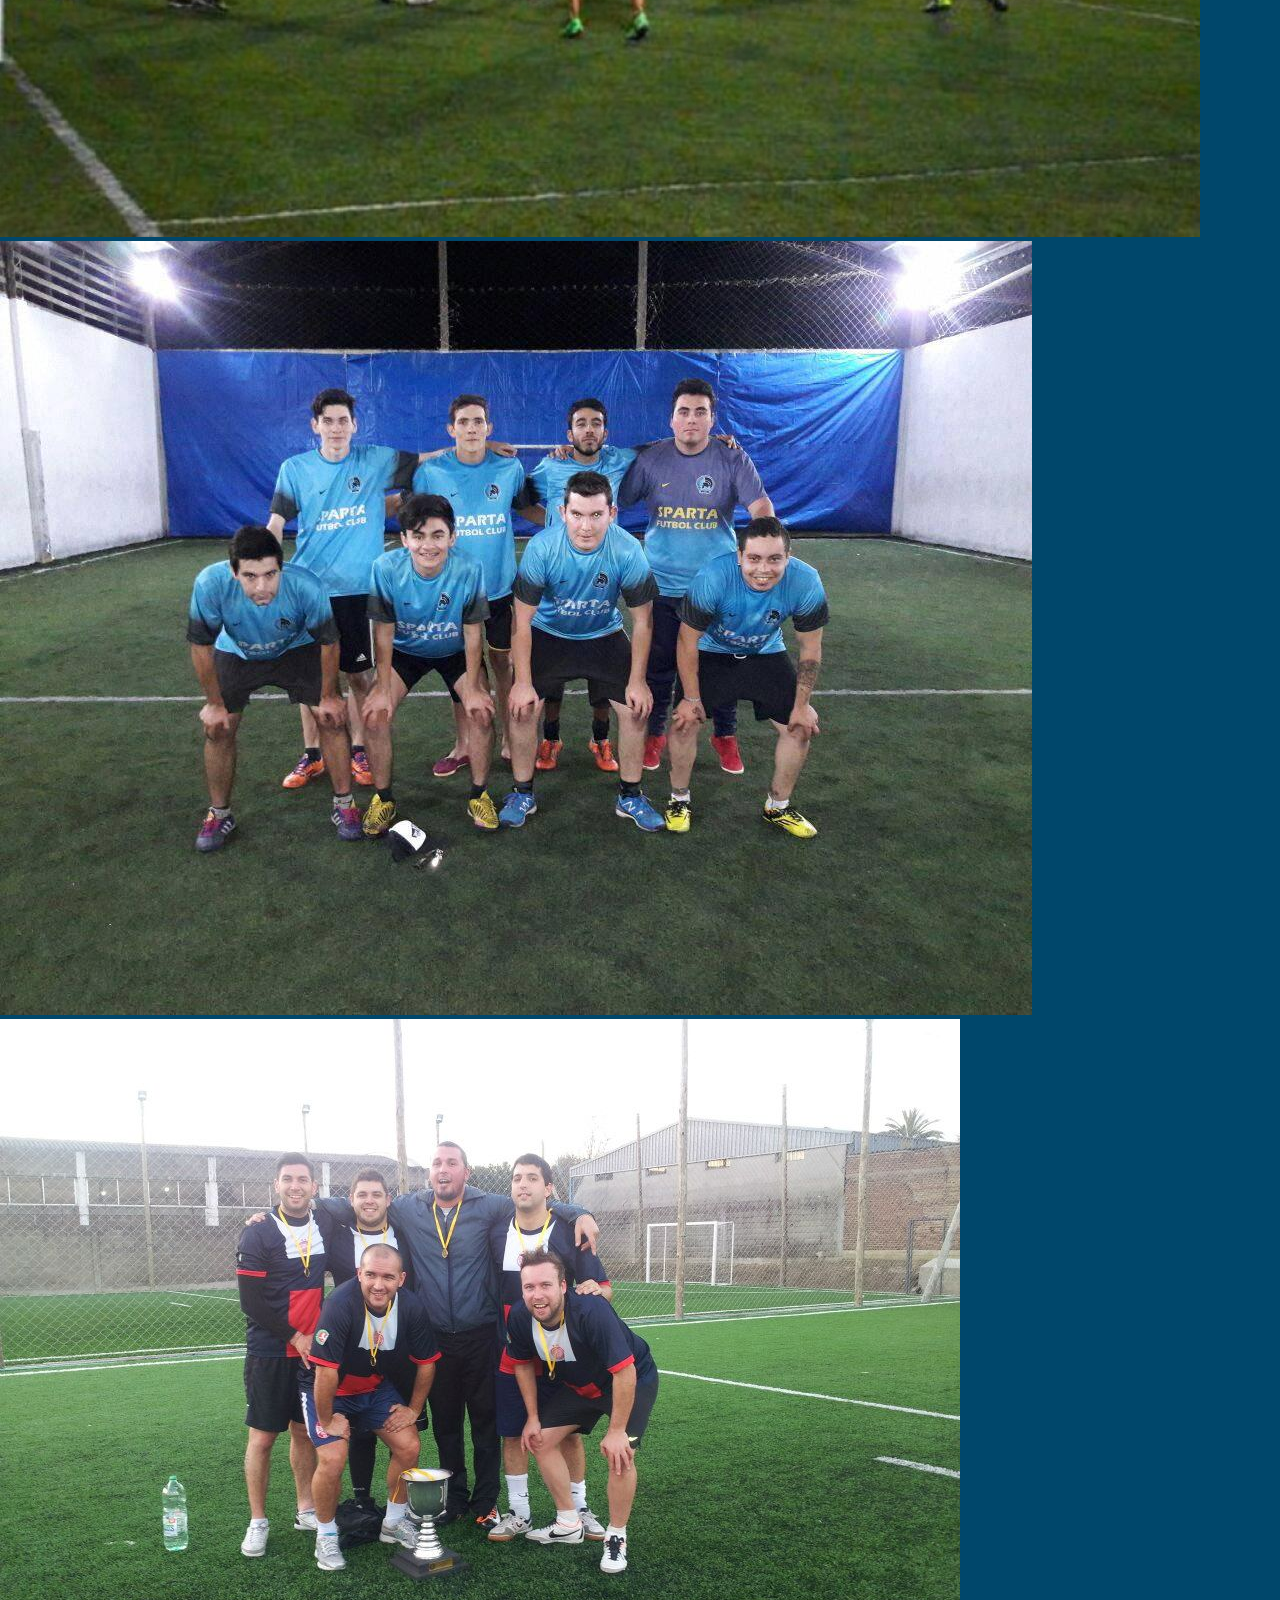
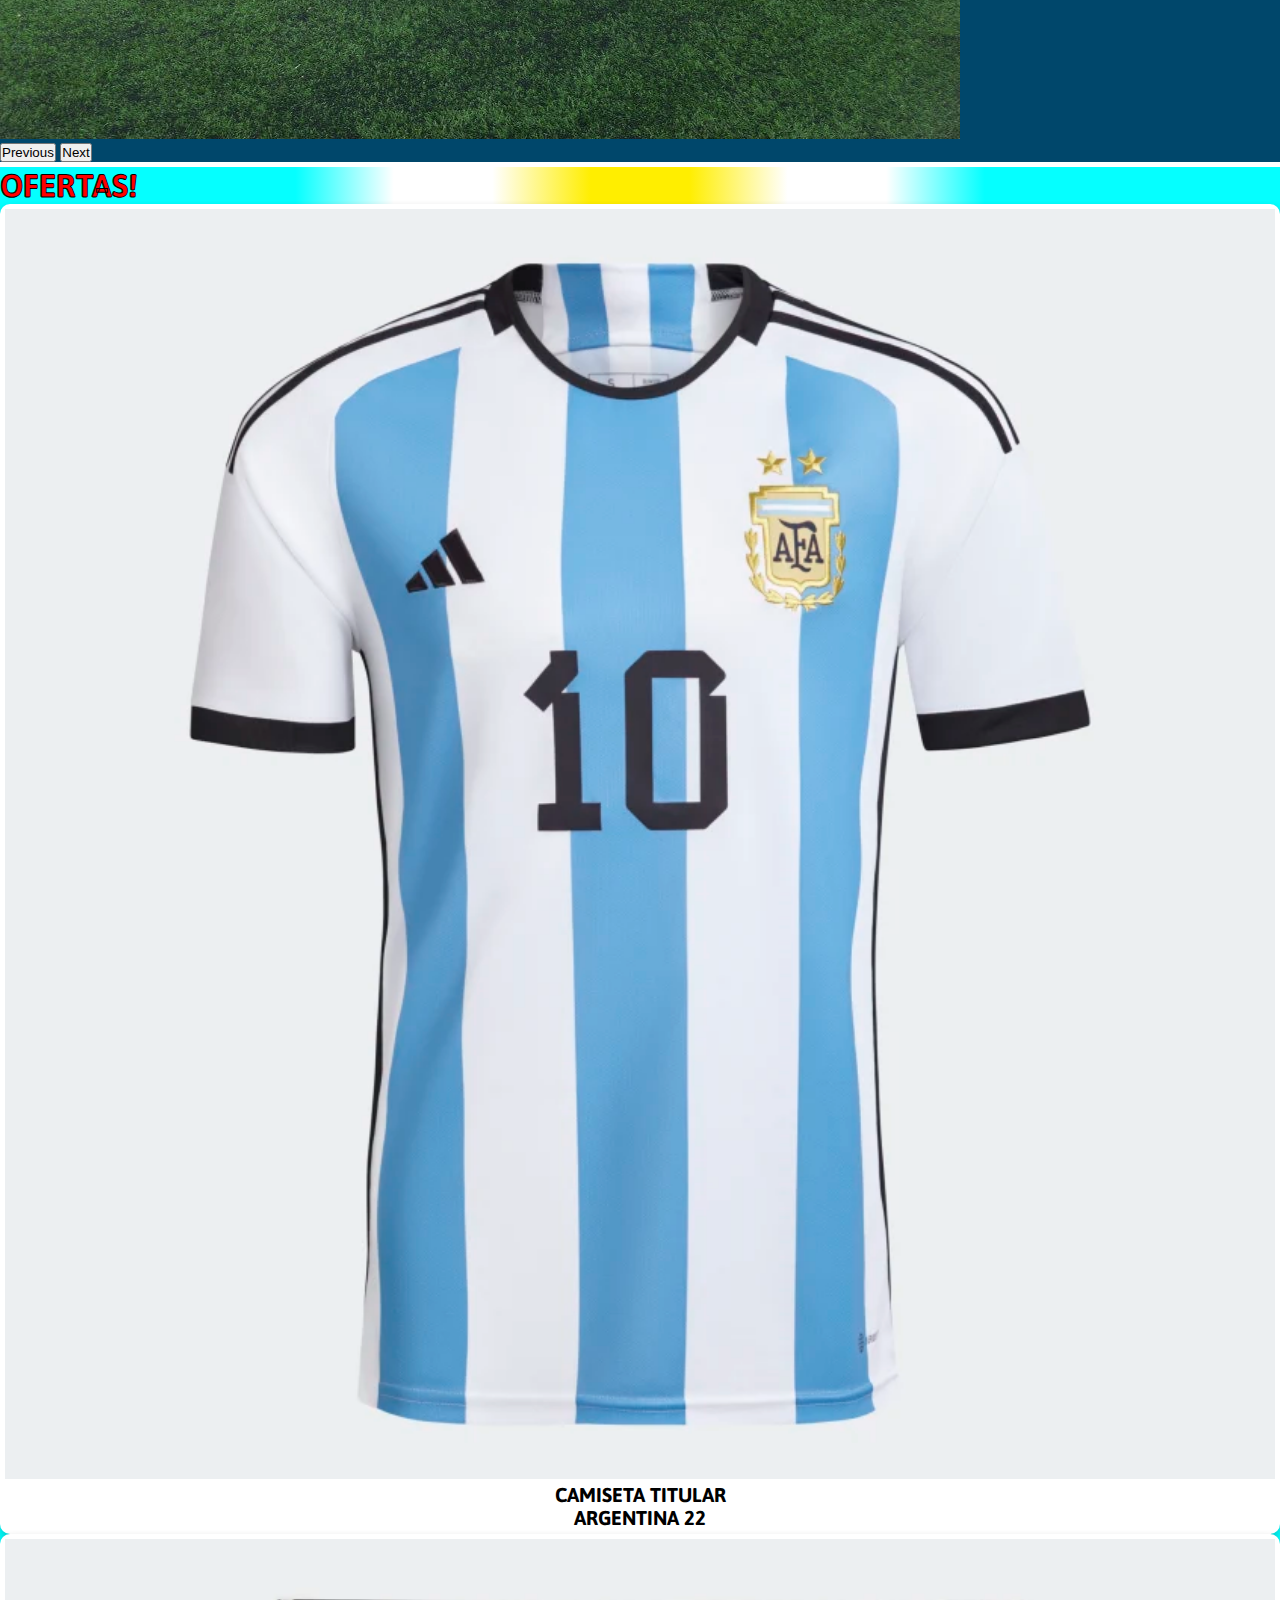
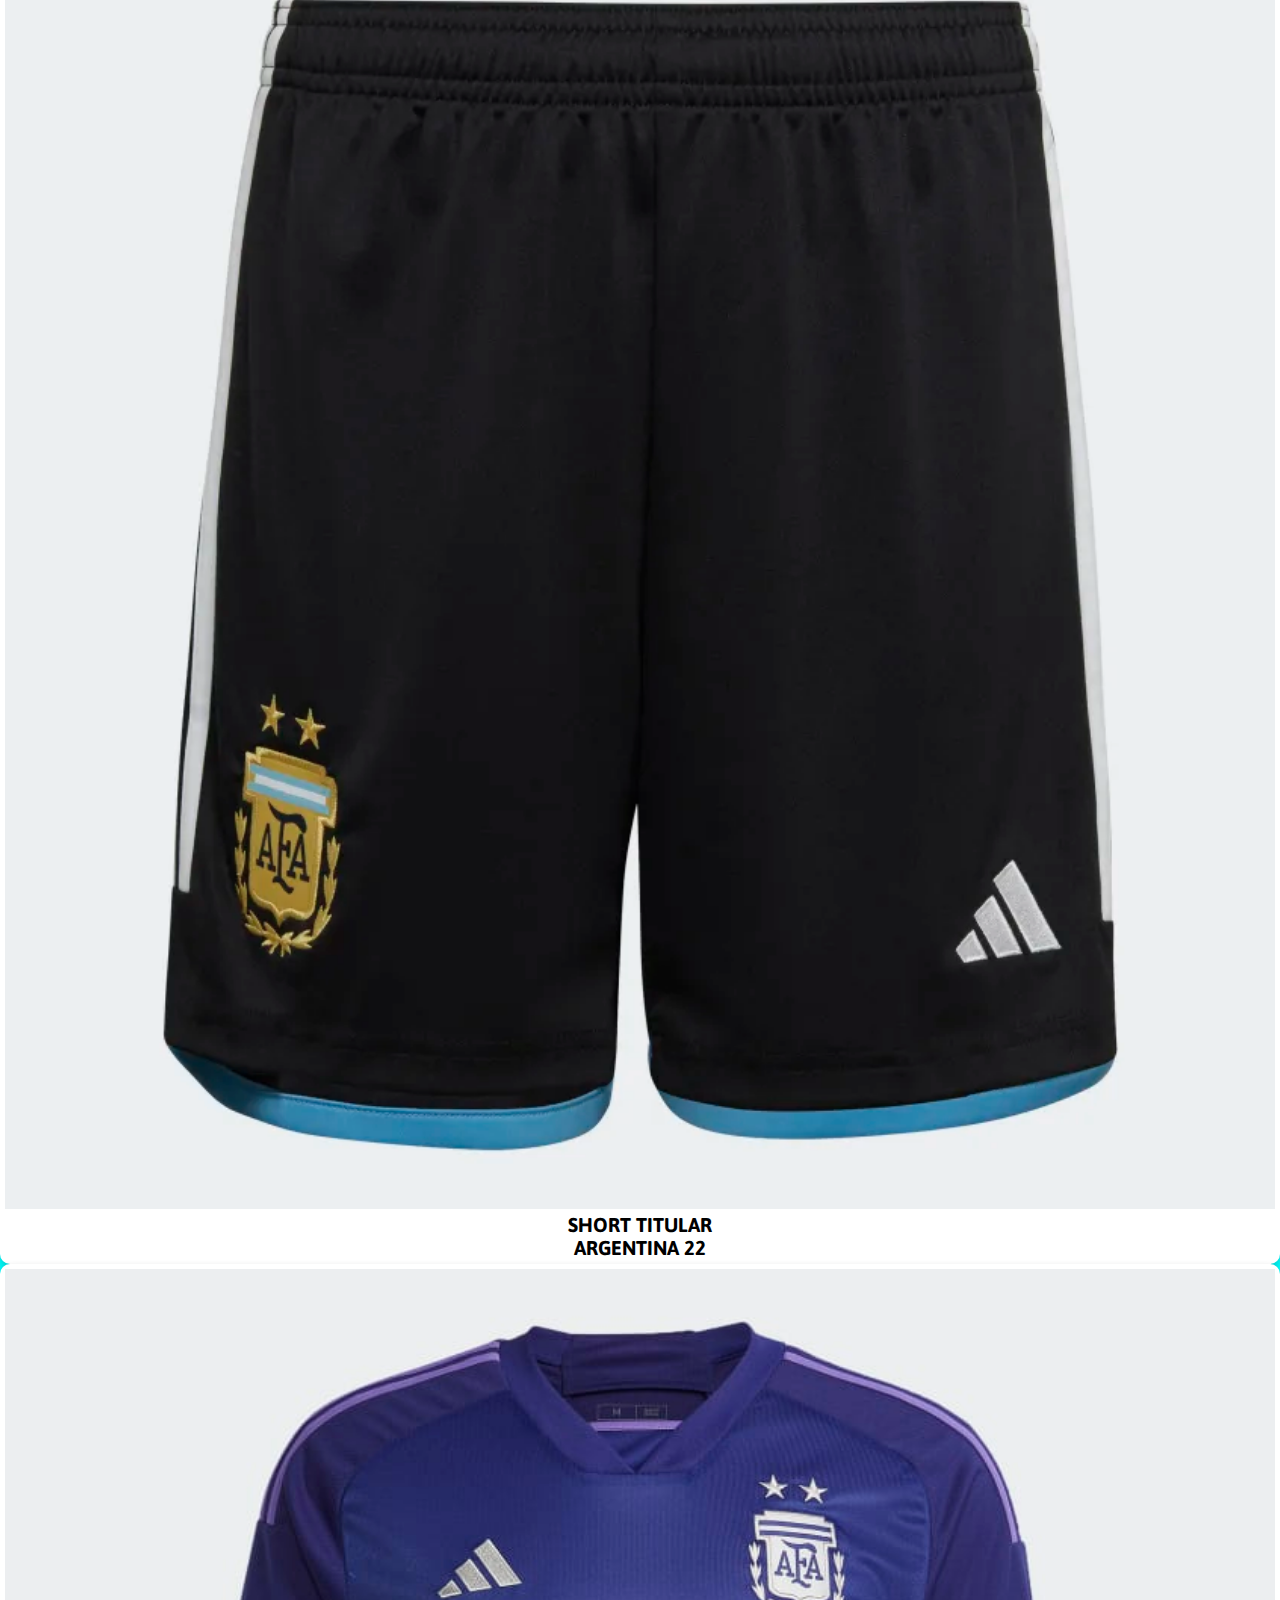
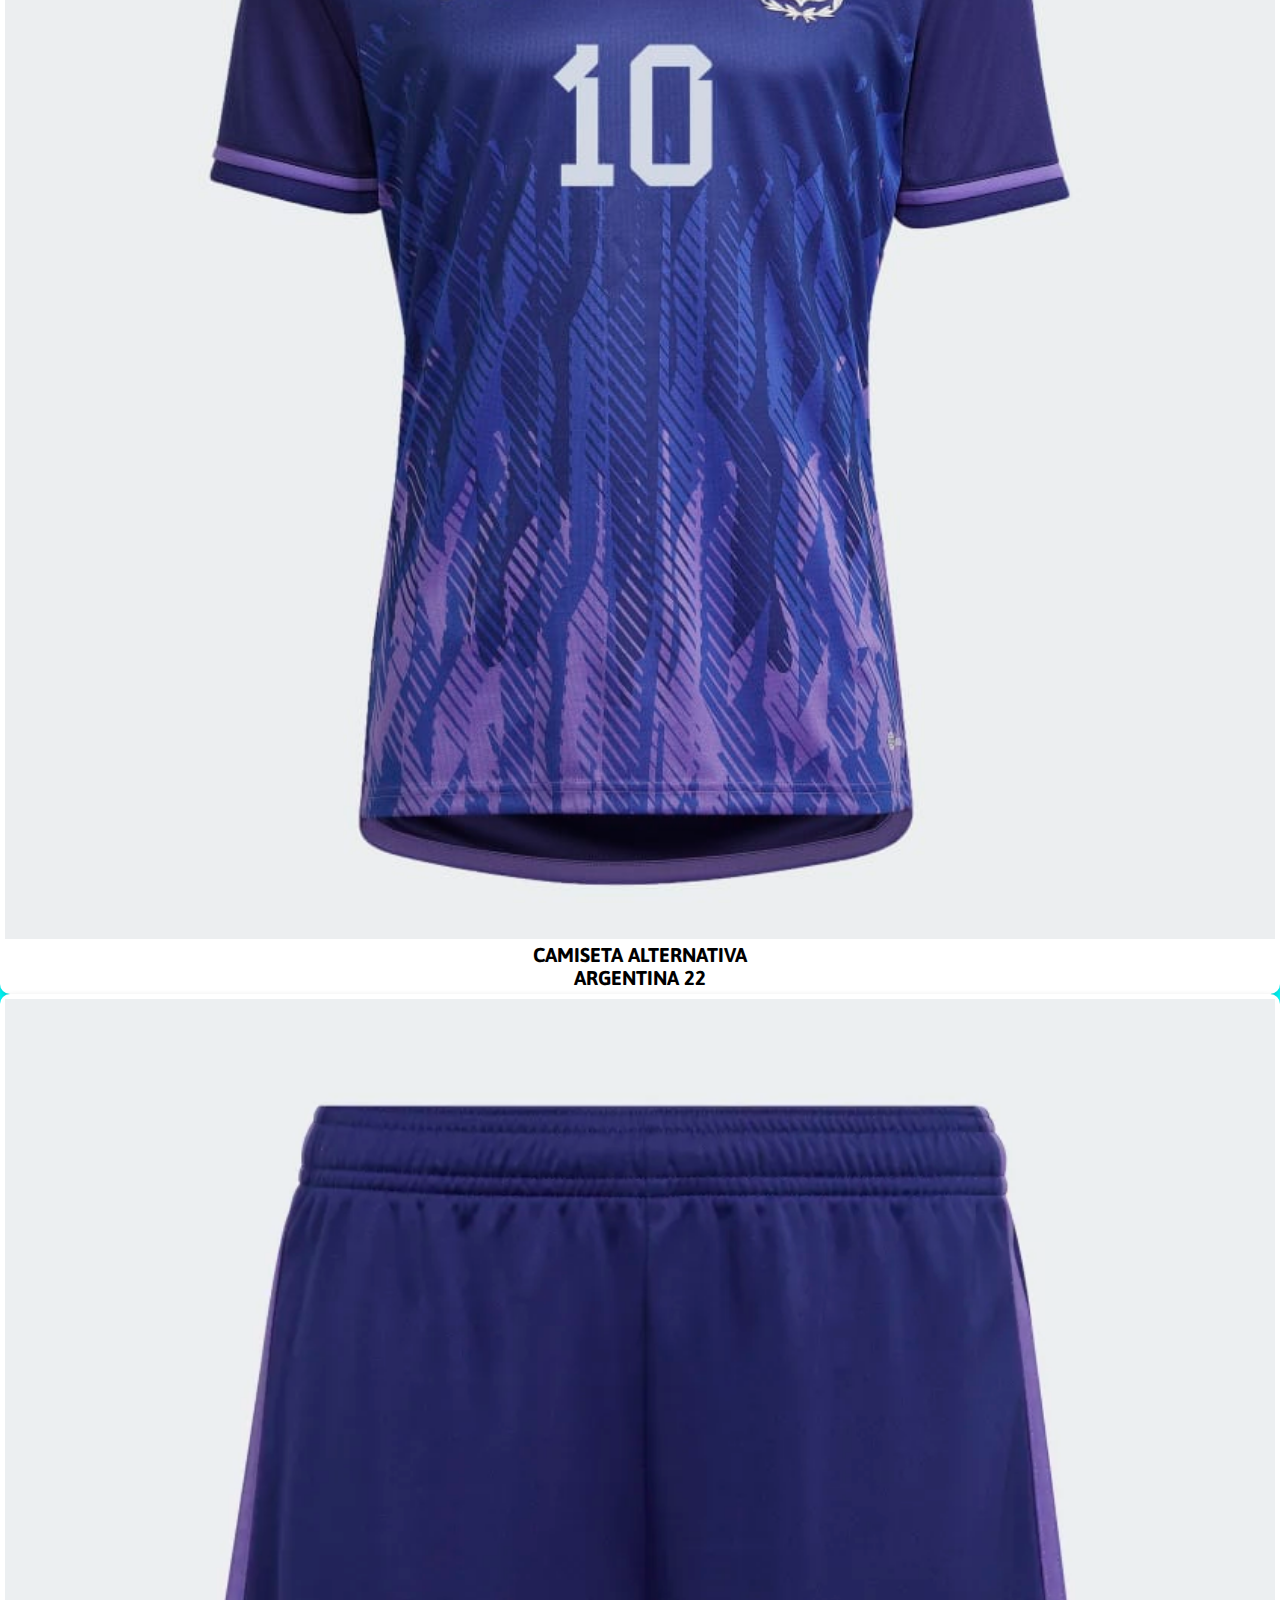
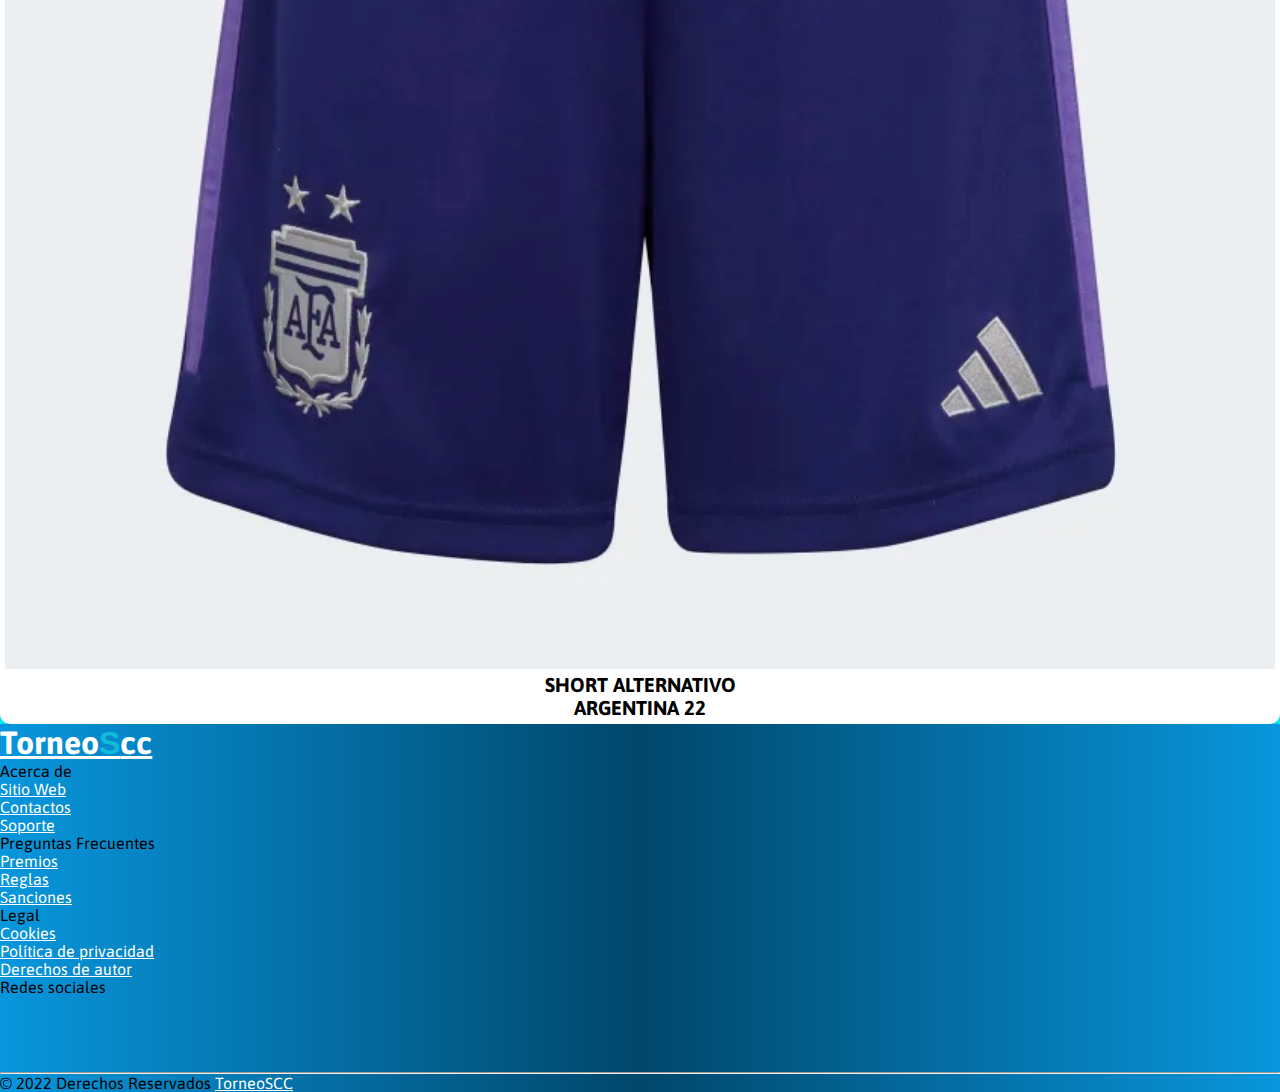
<file: pages/fotos.html>
<!DOCTYPE html>
<html lang="en">
<head>
    <meta charset="UTF-8">
    <meta http-equiv="X-UA-Compatible" content="IE=edge">
    <meta name="viewport" content="width=device-width, initial-scale=1.0">
    <meta name="description" content="Pagina numero 1 de torneos de futbol en Santa Fe">
    <meta name="keywords" content="torneo, futbol, futbol5, futbol7, futbol11">
    <title>TorneoScc | Fotos</title>
    <!-- favicon -->
    <link rel="icon" type="image/jpg" href="../assets/img/unnamed.png"/>
    <!-- Font Awesome -->
    <link rel="stylesheet" href="https://cdnjs.cloudflare.com/ajax/libs/font-awesome/6.2.1/css/all.min.css" integrity="sha512-MV7K8+y+gLIBoVD59lQIYicR65iaqukzvf/nwasF0nqhPay5w/9lJmVM2hMDcnK1OnMGCdVK+iQrJ7lzPJQd1w==" crossorigin="anonymous" referrerpolicy="no-referrer" />
    <!-- Font asap -->
    <link rel="preconnect" href="https://fonts.googleapis.com"><link rel="preconnect" href="https://fonts.gstatic.com" crossorigin><link href="https://fonts.googleapis.com/css2?family=Asap:wght@400;700&display=swap" rel="stylesheet">
    <!--bootstrap 5 css link-->
    <link href="https://cdn.jsdelivr.net/npm/bootstrap@5.0.2/dist/css/bootstrap.min.css" rel="stylesheet" integrity="sha384-EVSTQN3/azprG1Anm3QDgpJLIm9Nao0Yz1ztcQTwFspd3yD65VohhpuuCOmLASjC" crossorigin="anonymous">
    <!--external css file-->
    <link href="../assets/css/style.css" rel="stylesheet" ></head>
<body  class= 'bgbody'>


<!--TRANSPERENT nav -->
    <header>
      <nav class="navbar navbar-expand-lg navbar-light bg-transparent">
        <div class="container-fluid">
          <a class="navbar-brand fw-bold" href="../index.html">Torneo<span style="color: #10bcdc;">S</span>cc</a>
          <button class="navbar-toggler text-white" type="button" data-bs-toggle="collapse" data-bs-target="#navbarSupportedContent" aria-controls="navbarSupportedContent" aria-expanded="false" aria-label="Toggle navigation">
            <span class="navbar-toggler-icon"></span>
          </button>
          <div class="collapse navbar-collapse" id="navbarSupportedContent">
            <ul class="navbar-nav ms-auto mb-2 mb-lg-0">
                <li class="nav-item">
                    <a class="nav-link" href="../index.html">Inicio</a>
                </li>
                <li class="nav-item">
                  <a class="nav-link" href="./Inscripciones.html#insc">Inscripciones</a>
                </li>
                <li class="nav-item">
                    <a class="nav-link" href="./fotos.html">Fotos</a>
                </li>
                <li class="nav-item">
                    <a class="nav-link" href="./contactos.html#cont">Contactos</a>
                </li>
                <li class="nav-item">
                    <a class="nav-link" href="./ubicacion.html#ubi">Ubicación</a>
                </li>
            </ul>
          </div>
        </div>
      </nav>
    </header>
<!--TRANSPERENT nav -->
   
<!-- fotos -->
<main id="fotitos" class="container-fluid row d-flex justify-content-center m-0 p-0">
  <div class="container text-center aling-items-center"> 
    <h1 class="titulos">FOTOS</h1>
  </div>
  <div class=" col-10 m-0 mb-3">
    <div id="carouselExample" class="carousel slide">
      <div class="carousel-inner">
        <div class="carousel-item active">
          <img src="../assets/img/carrusel/f5s.jpg" class="d-block w-100" alt="...">
        </div>
        <div class="carousel-item">
          <img src="../assets/img/carrusel/f5.jpg" class="d-block w-100" alt="...">
        </div>
        <div class="carousel-item">
          <img src="../assets/img/carrusel/f5c.jpg" class="d-block w-100" alt="...">
        </div>
      </div>
      <button class="carousel-control-prev" type="button" data-bs-target="#carouselExample" data-bs-slide="prev">
        <span class="carousel-control-prev-icon" aria-hidden="true"></span>
        <span class="visually-hidden">Previous</span>
      </button>
      <button class="carousel-control-next" type="button" data-bs-target="#carouselExample" data-bs-slide="next">
        <span class="carousel-control-next-icon" aria-hidden="true"></span>
        <span class="visually-hidden">Next</span>
      </button>
    </div>
  </div>
</main>
  <!--fotos -->

  <!-- aside -->
<aside class="coloraside">
  <h1 class="title d-flex justify-content-center">OFERTAS!</h1>
    
    
  <div class="cajita container-fluid">
    <div class="row d-flex justify-content-around m-2">
      <div class="tarjeta col-10 col-sm-5 col-xl-3">
        <div class="card m-2">
            <div class="content">
                  <div class="front">
                      <img class="profile" width="100%" src="../assets/img/titular.png" alt="argentina">
                      <h2 class="titarjeta">CAMISETA TITULAR <br> ARGENTINA 22</h2>
                  </div>
                  <div class="back from-left">
                    <h2 class="relleno2">ARGENTINA</h2>
                    <h3 class="relleno2">TALLES</h3>
                    <h3 class="relleno2">S-M-L-XL-XXL</h3>
                    <img class="tem-img" src="../assets/img/logo.png" alt="INDUMENTARIA ARGENTINA"> &nbsp;
                    <p class="relleno2 des">
                      Creados para mantener cómodo al hincha, están hechos de tejido suave y cuentan con tecnología de absorción AEROREADY.
                    </p>
                    <button class="botonaside align-middle">BUY</button>
                </div>
            </div>
          </div>
        </div>
  
        <div class="tarjeta col-10 col-sm-5 col-xl-3">
          <div class="card m-2">
              <div class="content">
                    <div class="front">
                        <img class="profile" width="100%" src="../assets/img/pantalon.png" alt="argentina">
                        <h2 class="titarjeta">SHORT TITULAR <br> ARGENTINA 22</h2>
                    </div>
                    <div class="back from-left">
                      <h2 class="relleno2">ARGENTINA</h2>
                          <h3 class="relleno2">TALLES</h3>
                          <h3 class="relleno2">S-M-L-XL-XXL</h3>
                          <img class="tem-img" src="../assets/img/logo.png" alt="INDUMENTARIA ARGENTINA"> &nbsp;
                      <p class="relleno2 des">
                        Creados para mantener cómodo al hincha, están hechos de tejido suave y cuentan con tecnología de absorción AEROREADY.
                      </p>
                      <button class="botonaside">BUY</button>
                  </div>
              </div>
            </div>
          </div>
  
            <div class="tarjeta col-10 col-sm-5 col-xl-3">
              <div class="card m-2">
                  <div class="content">
                        <div class="front">
                            <img class="profile" width="100%" src="../assets/img/alternativa.png" alt="argentina">
                            <h2 class="titarjeta">CAMISETA ALTERNATIVA <br> ARGENTINA 22</h2>
                        </div>
                        <div class="back from-left">
                          <h2 class="relleno2">ARGENTINA</h2>
                          <h3 class="relleno2">TALLES</h3>
                          <h3 class="relleno2">S-M-L-XL-XXL</h3>
                          <img class="tem-img" src="../assets/img/logo.png" alt="INDUMENTARIA ARGENTINA"> &nbsp;
                          <p class="relleno2 des">
                            Creados para mantener cómodo al hincha, están hechos de tejido suave y cuentan con tecnología de absorción AEROREADY.                        </p>
                          <button class="botonaside">BUY</button>
                      </div>
                  </div>
                </div>
              </div>
      
              <div class="tarjeta col-10 col-sm-5 col-xl-3">
                <div class="card m-2">
                    <div class="content">
                          <div class="front">
                              <img class="profile" width="100%" src="../assets/img/pantalonalternativo.png" alt="argentina">
                              <h2 class="titarjeta">SHORT ALTERNATIVO <br> ARGENTINA 22</h2>
                          </div>
                          <div class="back from-left">
                            <h2 class="relleno2">ARGENTINA</h2>
                          <h3 class="relleno2">TALLES</h3>
                          <h3 class="relleno2">S-M-L-XL-XXL</h3>
                          <img class="tem-img" src="../assets/img/logo.png" alt="INDUMENTARIA ARGENTINA"> &nbsp;
                            <p class="relleno2 des">
                              Creados para mantener cómodo al hincha, están hechos de tejido suave y cuentan con tecnología de absorción AEROREADY.                          </p>
                            <button class="botonaside">BUY</button>
                        </div>
                    </div>
                  </div>
                </div>
    </div>
  </div>
  </aside>
  <!-- aside -->

<!-- Footer -->
<footer>
  <div class="colorfooter container-fluid  text-white p-3">
      <div class="row justify-content-around text-center text-md-start alin">

        <div class="col-4 col-md-2 col-sm-2 col-lg-1 text-center">
          <h1 class="fw-bold mt-3 "><a class="navbar-brand fw-bold fs-4" href="#">Torneo<span style="color: #10bcdc;">S</span>cc</a></h1>
        </div>
          <div class="col-md-2">
            <ul class="list-unstyled">
                <li class="fw-bold my-2">Acerca de</li>
                <li> <a href="#" class="text-decoration-none text-white">Sitio Web</a> </li>
                <li> <a href="#" class="text-decoration-none text-white">Contactos</a></li>
                <li> <a href="#" class="text-decoration-none text-white">Soporte</a> </li>
            </ul>
        </div>
        <div class="col-md-2">
            <ul class="list-unstyled">
                <li class="fw-bold my-2">Preguntas Frecuentes</li>
                <li> <a href="#" class="text-decoration-none text-white">Premios</a> </li>
                <li> <a href="#" class="text-decoration-none text-white">Reglas</a> </li>
                <li> <a href="#" class="text-decoration-none text-white">Sanciones</a> </li>
            </ul>
        </div>
        <div class="col-md-2">
            <ul class="list-unstyled">
                <li class="fw-bold my-2">Legal</li>
                <li> <a href="#" class="text-decoration-none text-white">Cookies</a> </li>
                <li> <a href="#" class="text-decoration-none text-white">Política de privacidad</a> </li>
                <li> <a href="#" class="text-decoration-none text-white">Derechos de autor</a> </li>

            </ul>
        </div>
        <div class="col-md-2">
            <li class="fw-bold my-2 list-unstyled">Redes sociales</li>
            <ul class="list-unstyled d-flex justify-content-center justify-content-md-start">
                <li><a href="#" class="text-white"><i class="fa-brands fa-facebook me-2 fa-1x"></i></a></li>
                <li><a href="#" class="text-white"><i class="fa-brands fa-whatsapp mx-2 fa-1x"></i></a></li>
                <li><a href="#" class="text-white"><i class="fa-brands fa-youtube mx-2 fa-1x"></i></a></li>
                <li><a href="#" class="text-white"><i class="fa-brands fa-instagram mx-2 fa-1x"></i></a></li>
            </ul>
        </div>
      </div>
      <hr>
      <div class="row">
          <div class="col-md-12 text-center pt-2">
              <p>&copy; 2022 Derechos Reservados <a href="#" class="text-white">TorneoSCC </a></p>
          </div>
      </div>
  </div>
</footer>
<!-- Footer -->

<!--bootstrap 5 js link-->
    <script src="https://cdn.jsdelivr.net/npm/bootstrap@5.0.2/dist/js/bootstrap.bundle.min.js" integrity="sha384-MrcW6ZMFYlzcLA8Nl+NtUVF0sA7MsXsP1UyJoMp4YLEuNSfAP+JcXn/tWtIaxVXM" crossorigin="anonymous"></script>
  </body>
</html>
</file>
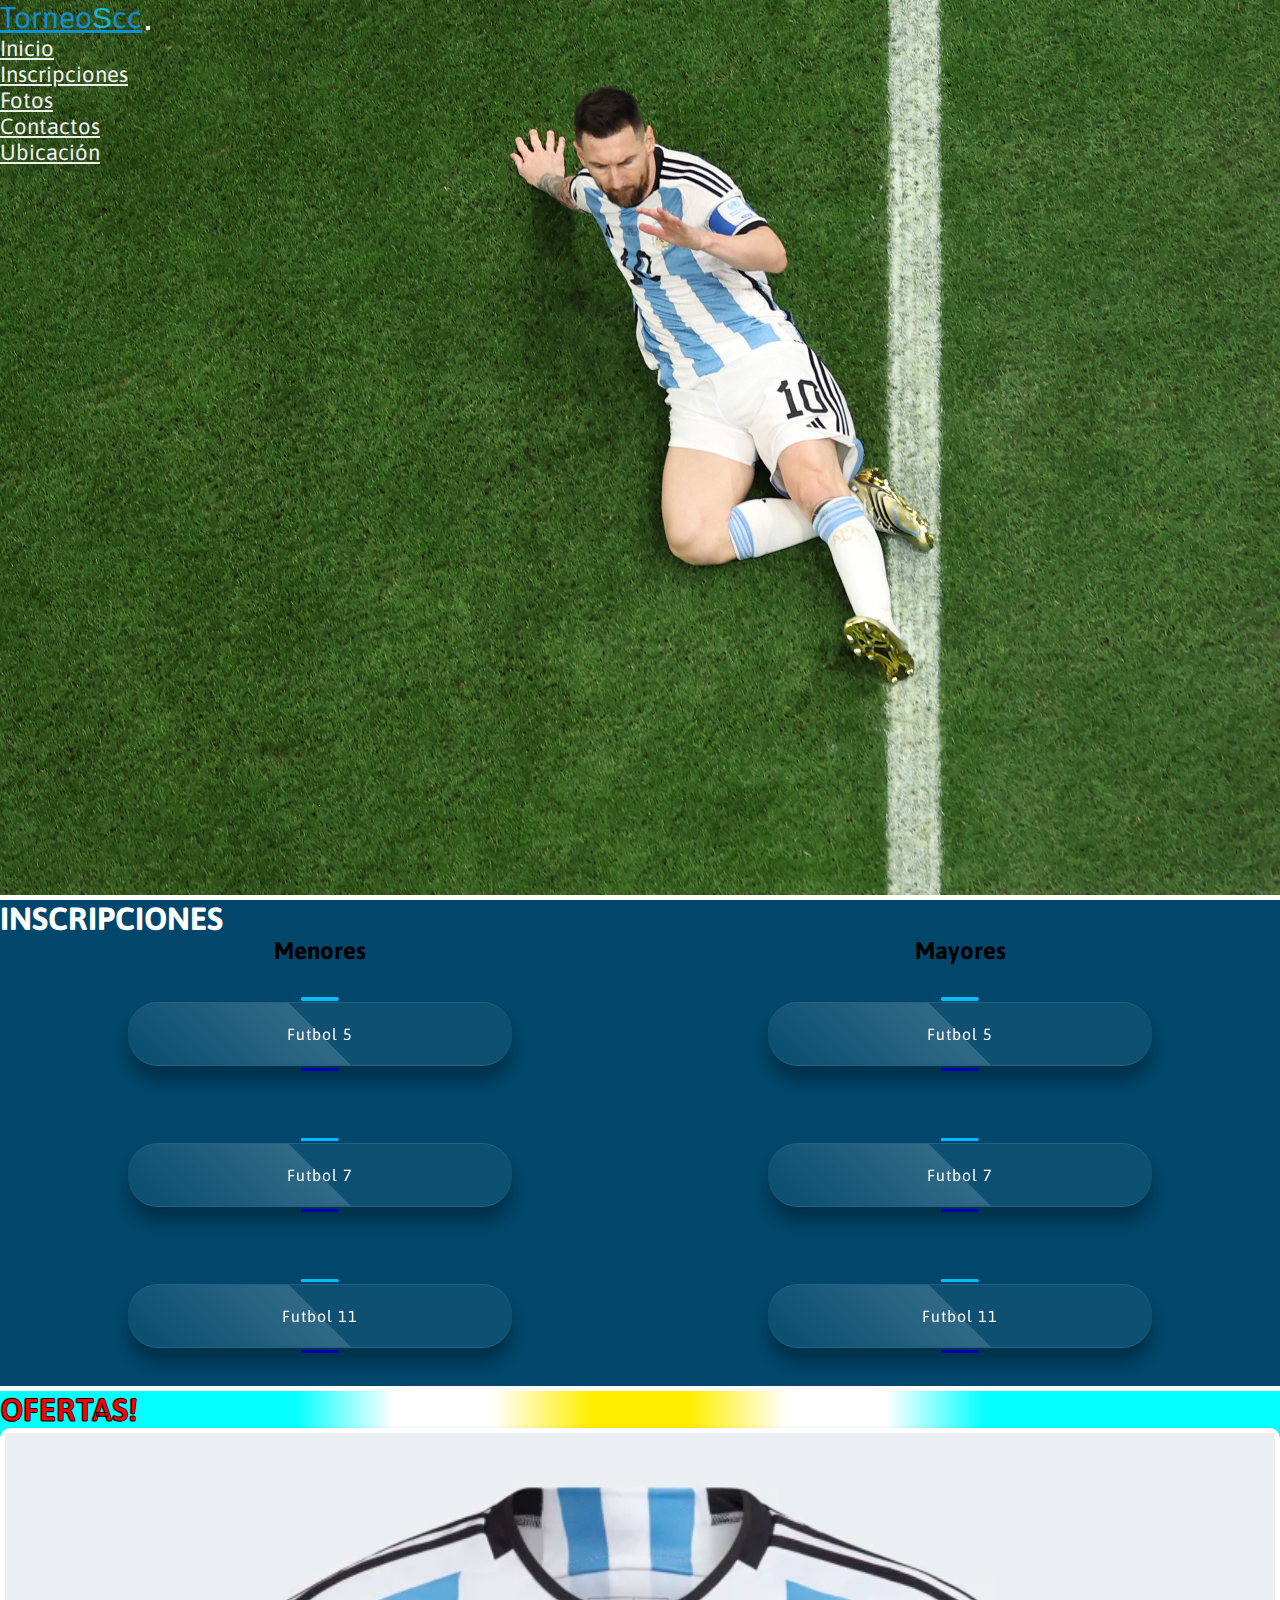
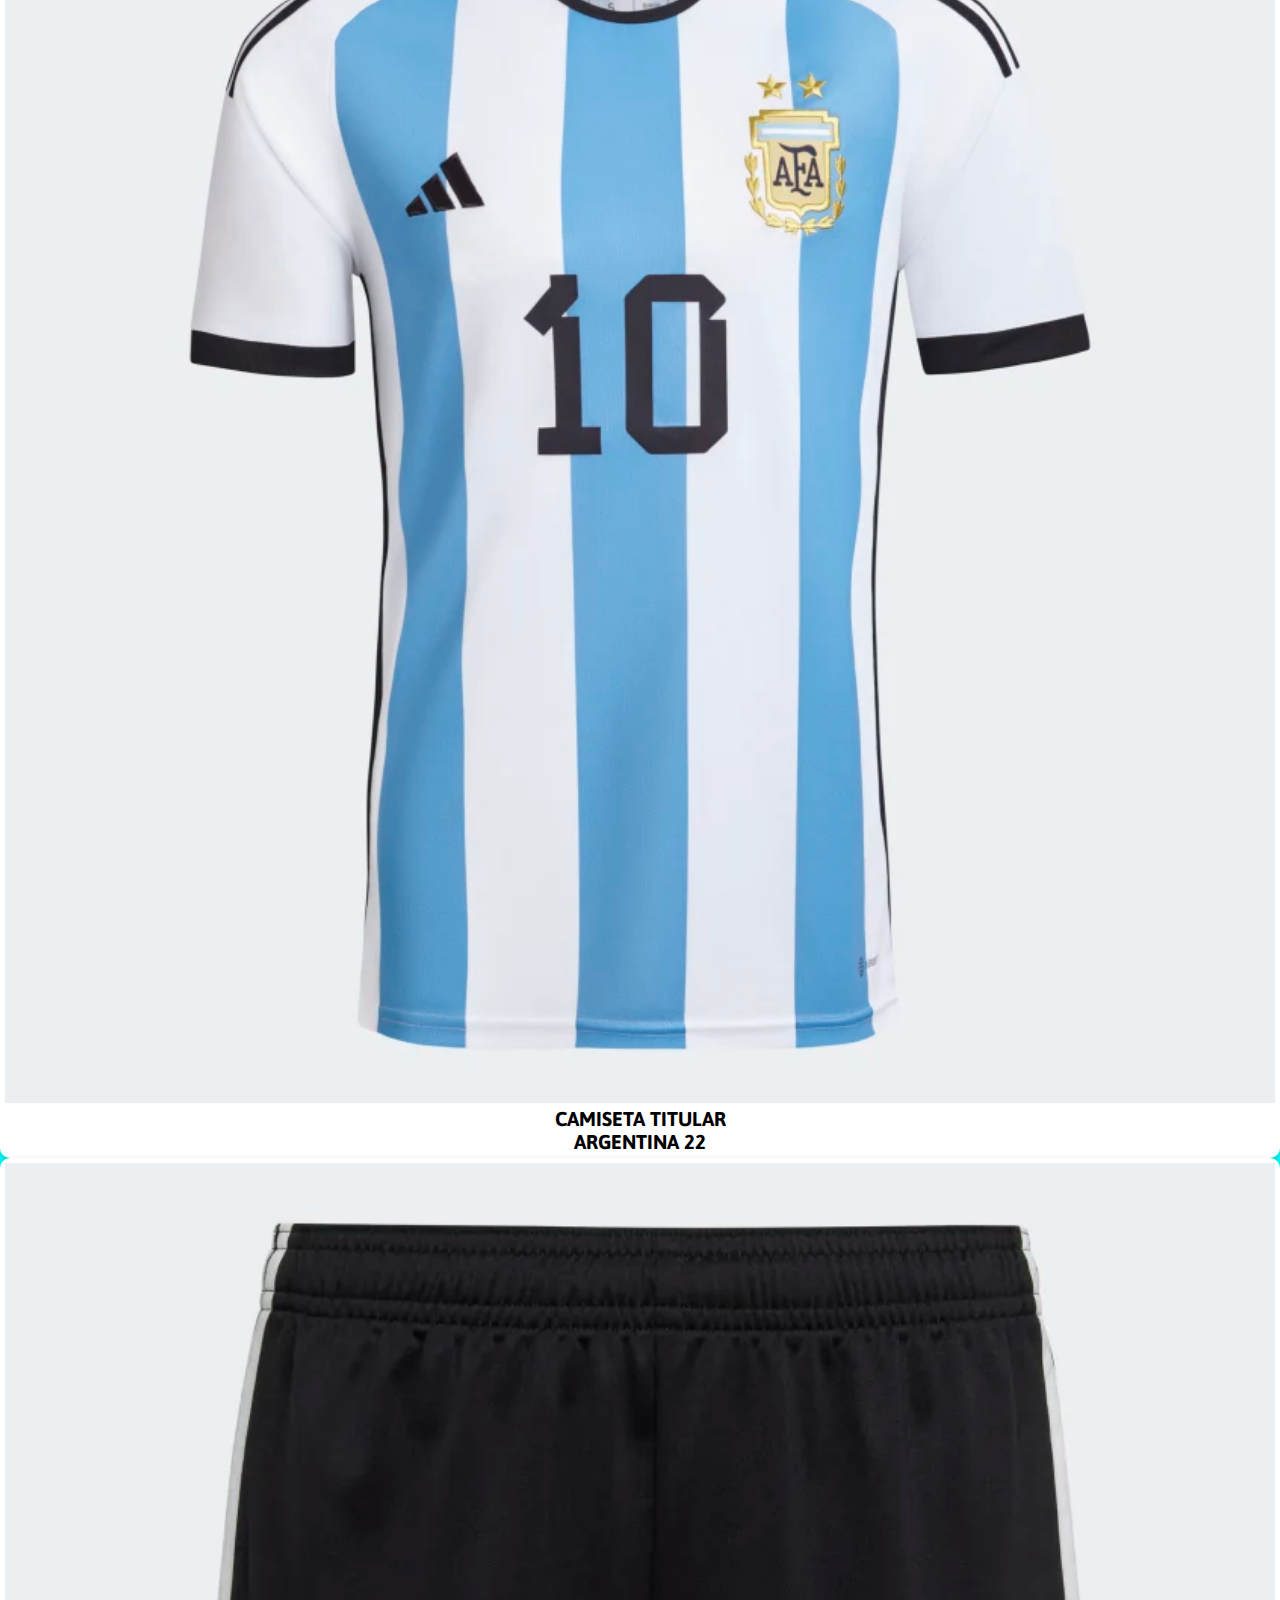
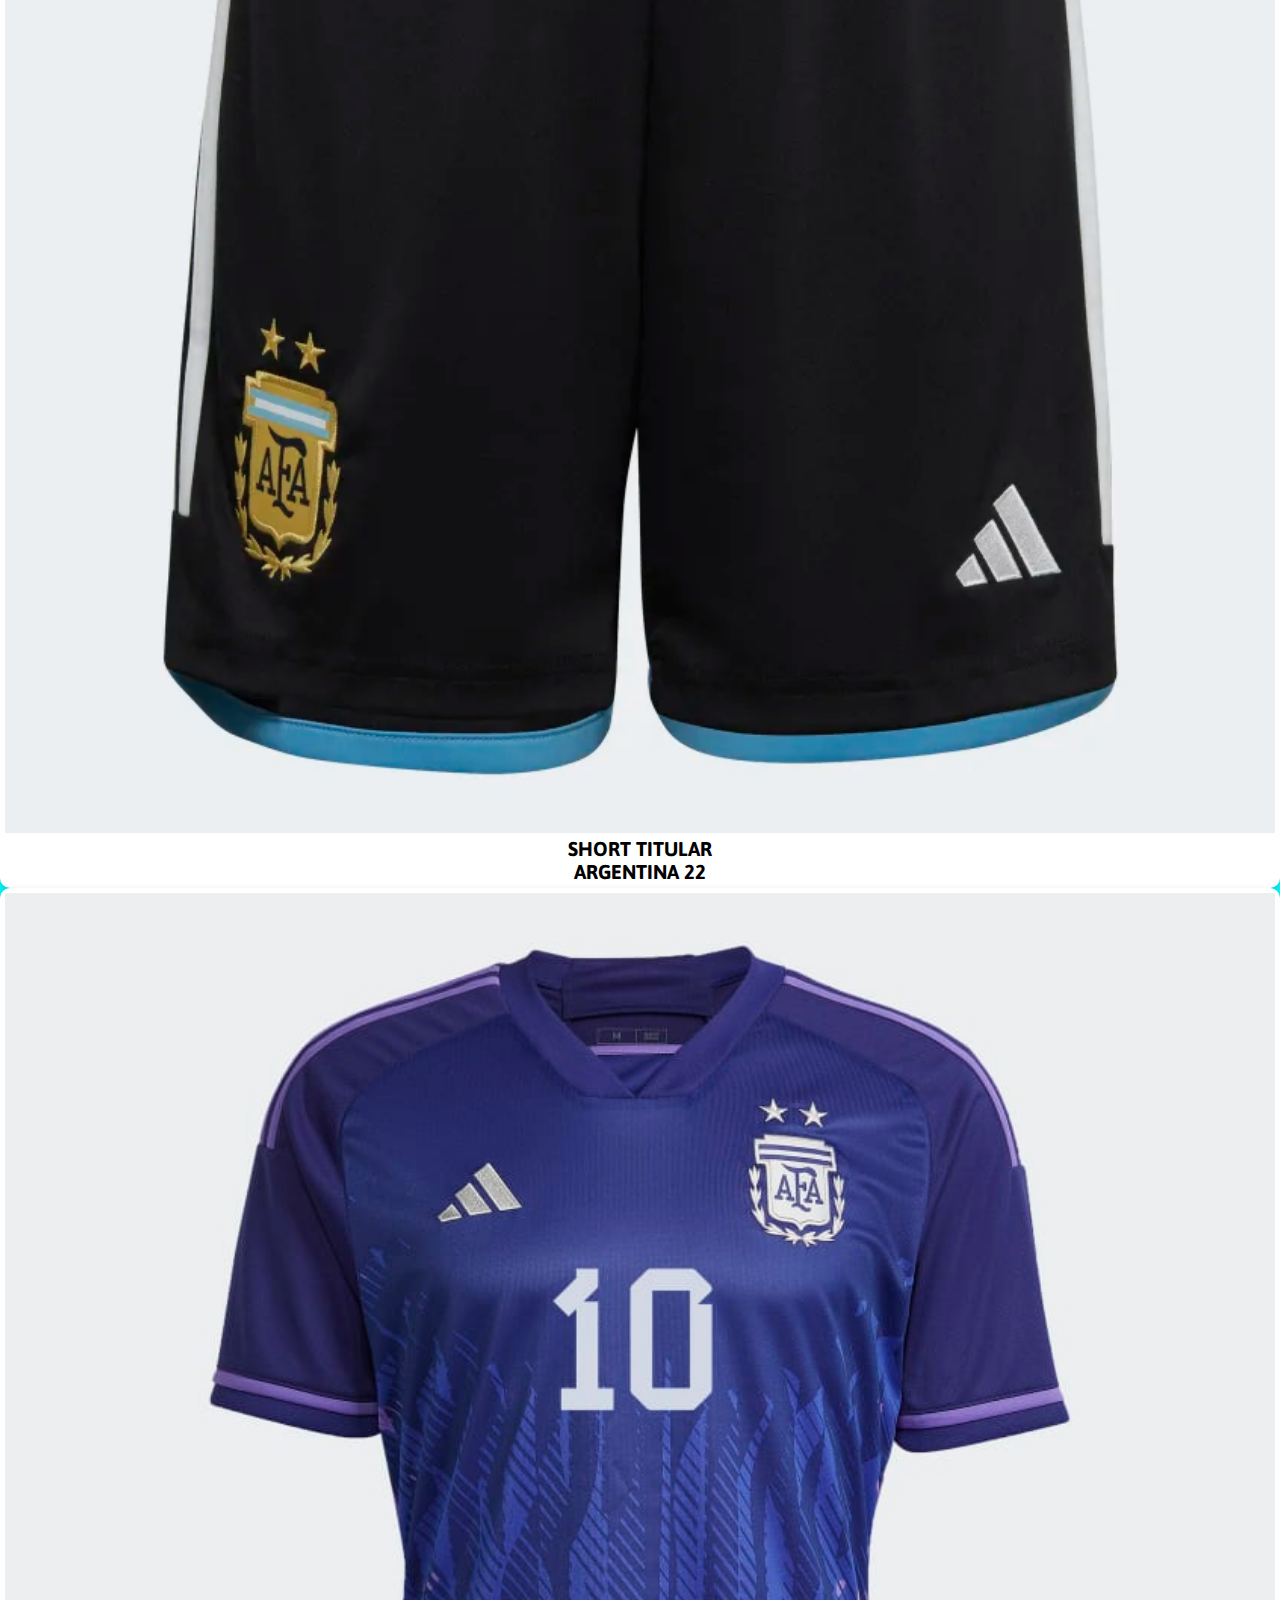
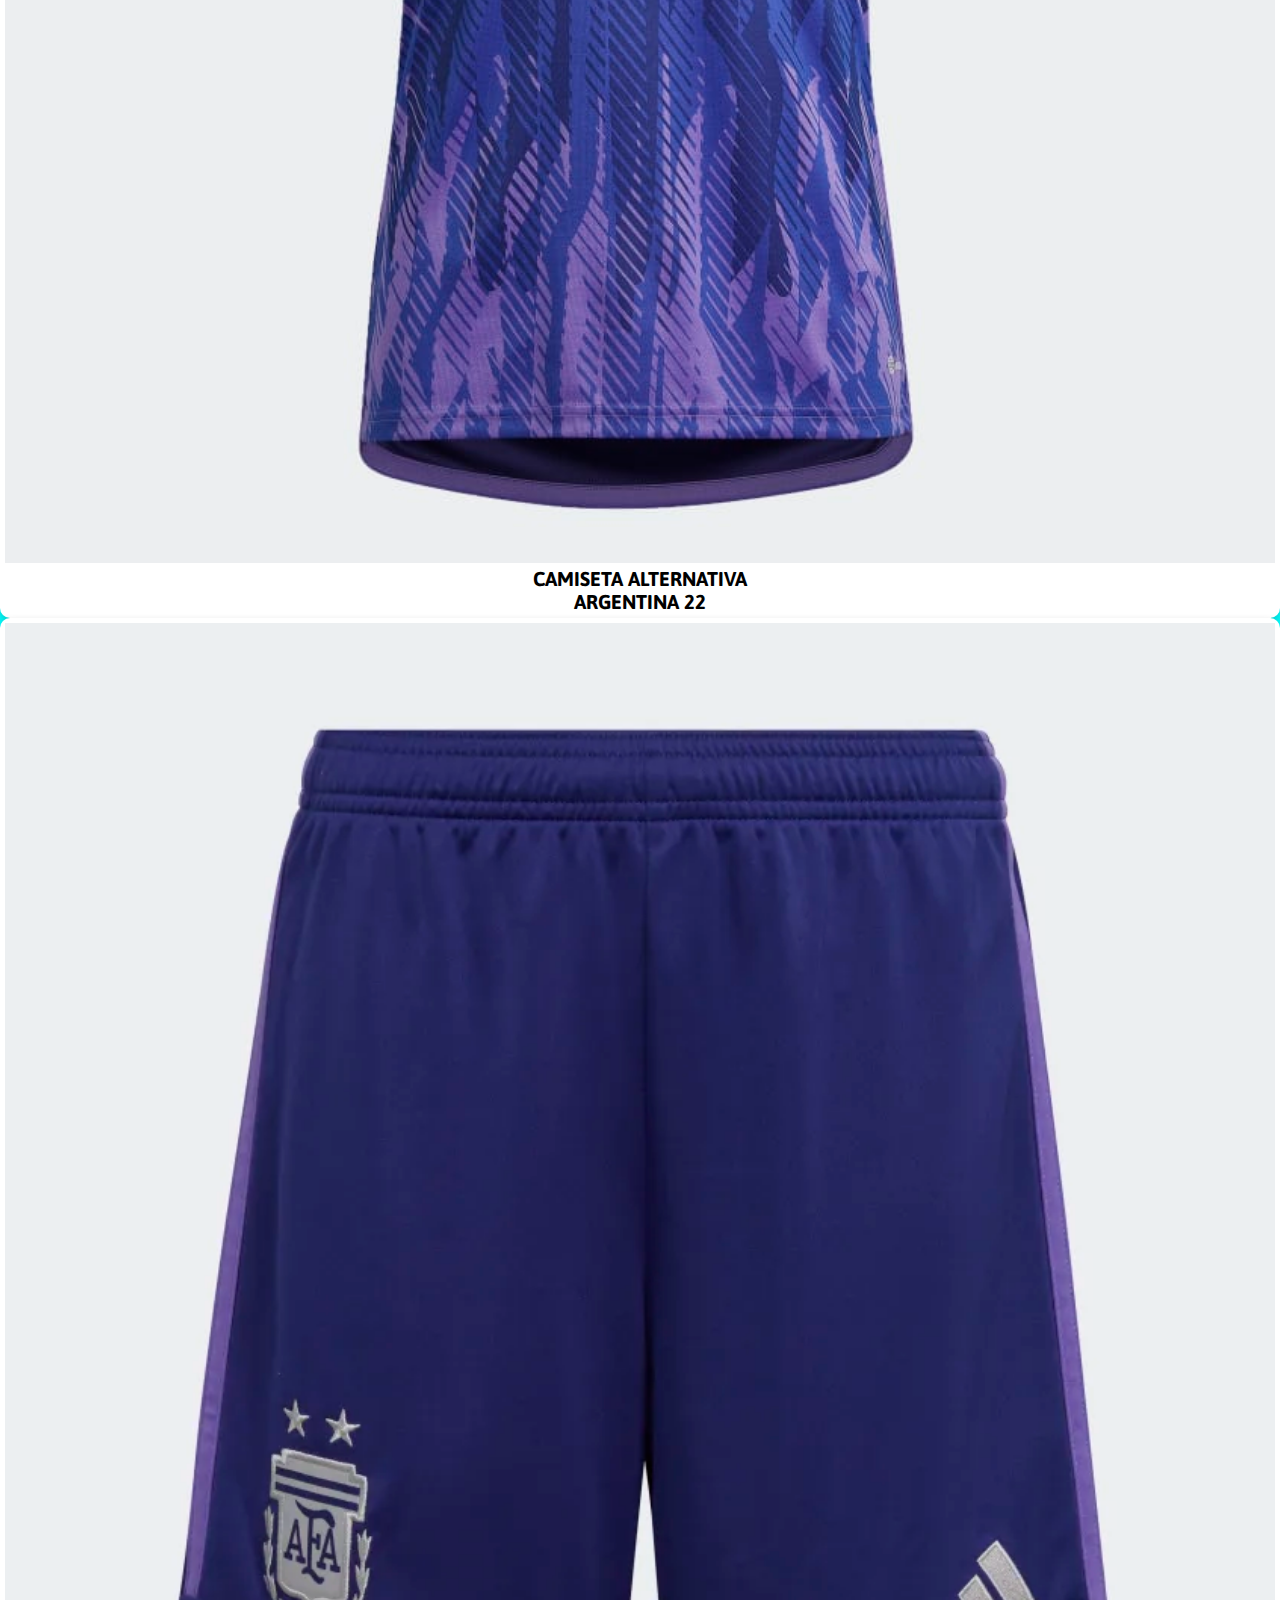
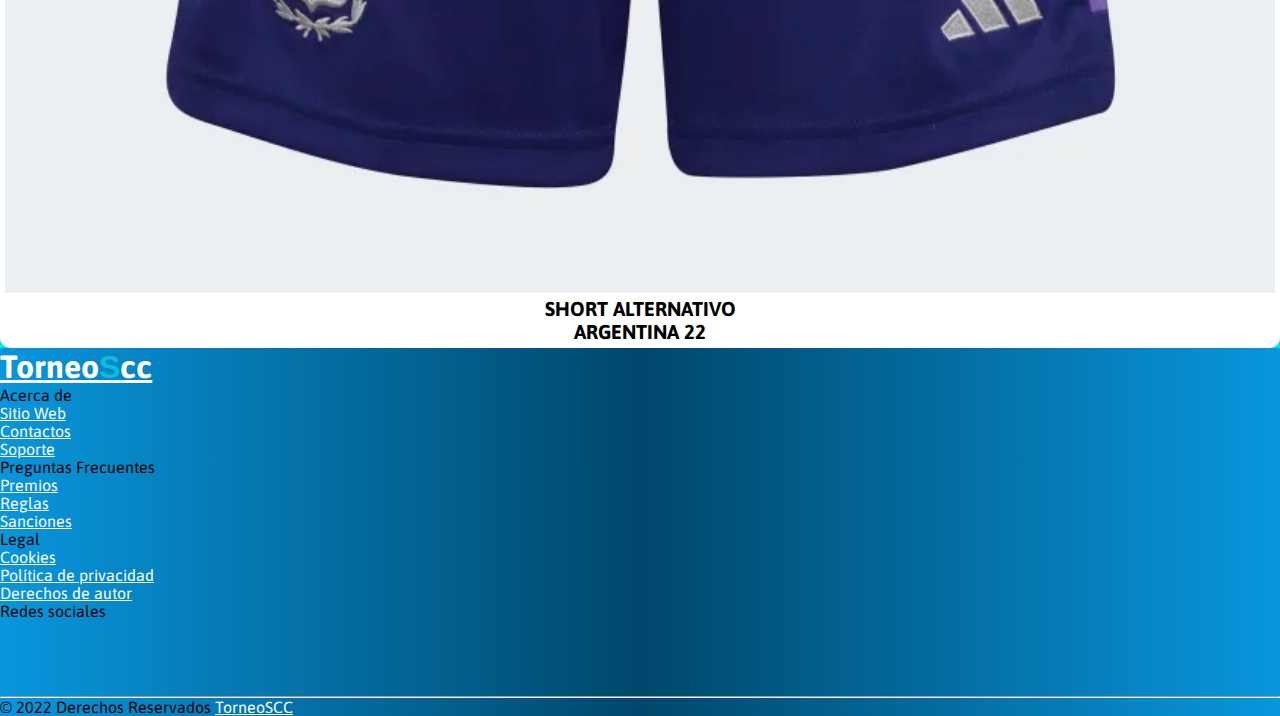
<file: pages/Inscripciones.html>
<!DOCTYPE html>
<html lang="en">
<head>
    <meta charset="UTF-8">
    <meta http-equiv="X-UA-Compatible" content="IE=edge">
    <meta name="viewport" content="width=device-width, initial-scale=1.0">
    <meta name="description" content="Pagina numero 1 de torneos de futbol en Santa Fe">
    <meta name="keywords" content="torneo, futbol, futbol5, futbol7, futbol11">

	<meta charset="UTF-8">
	<meta http-equiv="X-UA-Compatible" content="IE=edge">
	<meta name="viewport" content="width=device-width, initial-scale=1.0">

    <title>TorneoScc | Inscripciones</title>
    <!-- favicon -->
    <link rel="icon" type="image/jpg" href="../assets/img/unnamed.png"/>
    <!-- Font Awesome -->
    <link rel="stylesheet" href="https://cdnjs.cloudflare.com/ajax/libs/font-awesome/6.2.1/css/all.min.css" integrity="sha512-MV7K8+y+gLIBoVD59lQIYicR65iaqukzvf/nwasF0nqhPay5w/9lJmVM2hMDcnK1OnMGCdVK+iQrJ7lzPJQd1w==" crossorigin="anonymous" referrerpolicy="no-referrer" />
    <!-- Font asap -->
    <link rel="preconnect" href="https://fonts.googleapis.com"><link rel="preconnect" href="https://fonts.gstatic.com" crossorigin><link href="https://fonts.googleapis.com/css2?family=Asap:wght@400;700&display=swap" rel="stylesheet">
    <!--bootstrap 5 css link-->
    <link href="https://cdn.jsdelivr.net/npm/bootstrap@5.0.2/dist/css/bootstrap.min.css" rel="stylesheet" integrity="sha384-EVSTQN3/azprG1Anm3QDgpJLIm9Nao0Yz1ztcQTwFspd3yD65VohhpuuCOmLASjC" crossorigin="anonymous">
    <!--external css file-->
    <link href="../assets/css/style.css" rel="stylesheet" ></head>
<body  class= 'bgbody'>


<!--TRANSPERENT nav -->
    <header>
      <nav class="navbar navbar-expand-lg navbar-light   bg-transparent">
        <div class="container-fluid">
          <a class="navbar-brand fw-bold" href="../index.html">Torneo<span style="color: #10bcdc;">S</span>cc</a>
          <button class="navbar-toggler text-white" type="button" data-bs-toggle="collapse" data-bs-target="#navbarSupportedContent" aria-controls="navbarSupportedContent" aria-expanded="false" aria-label="Toggle navigation">
            <span class="navbar-toggler-icon"></span>
          </button>
          <div class="collapse navbar-collapse" id="navbarSupportedContent">
            <ul class="navbar-nav ms-auto mb-2 mb-lg-0">
                <li class="nav-item">
                    <a class="nav-link" href="../index.html">Inicio</a>
                </li>
                <li class="nav-item">
                    <a class="nav-link" href="./Inscripciones.html">Inscripciones</a>
                </li>
                <li class="nav-item">
                  <a class="nav-link" href="./fotos.html#fotitos">Fotos</a>
                </li>
                <li class="nav-item">
                    <a class="nav-link" href="./contactos.html#cont">Contactos</a>
                </li>
                <li class="nav-item">
                    <a class="nav-link" href="./ubicacion.html#ubi">Ubicación</a>
                </li>
            </ul>
          </div>
        </div>
      </nav>
    </header>
<!--TRANSPERENT nav -->
   

<!--inscripciones  -->
    <main  id="insc" class="">
      <div class="container text-center aling-items-center"> 
        <h1 class="titulos">INSCRIPCIONES</h1>
      </div>

      <div class="botones1"> 
                <div class="botones">
                    <h2 class="subtitulos text-white fs-4">Menores</h2>
                    <div class="btn"><a href="#" >Futbol 5</a></div>
                    <div class="btn"><a href="#" >Futbol 7</a></div>
                    <div class="btn"><a href="#" >Futbol 11</a></div>
                </div>
                <div class="botones ">
                    <h2 class="subtitulos text-white fs-4">Mayores</h2>
                    <div class="btn"><a href="#" >Futbol 5</a></div>
                    <div class="btn"><a href="#" >Futbol 7</a></div>
                    <div class="btn"><a href="#" >Futbol 11</a></div>
                </div>
            </div>
        </div>
    </main>
<!--inscripciones  -->
  
<!-- aside -->
<aside class="coloraside">
    <h1 class="title d-flex justify-content-center">OFERTAS!</h1>
      
      
    <div class="cajita container-fluid">
      <div class="row d-flex justify-content-around m-2">
        <div class="tarjeta col-10 col-sm-5 col-xl-3">
          <div class="card m-2">
              <div class="content">
                    <div class="front">
                        <img class="profile" width="100%" src="../assets/img/titular.png" alt="argentina">
                        <h2 class="titarjeta">CAMISETA TITULAR <br> ARGENTINA 22</h2>
                    </div>
                    <div class="back from-left">
                      <h2 class="relleno2">ARGENTINA</h2>
                      <h3 class="relleno2">TALLES</h3>
                      <h3 class="relleno2">S-M-L-XL-XXL</h3>
                      <img class="tem-img" src="../assets/img/logo.png" alt="INDUMENTARIA ARGENTINA"> &nbsp;
                      <p class="relleno2 des">
                        Creados para mantener cómodo al hincha, están hechos de tejido suave y cuentan con tecnología de absorción AEROREADY.
                      </p>
                      <button class="botonaside align-middle">BUY</button>
                  </div>
              </div>
            </div>
          </div>
    
          <div class="tarjeta col-10 col-sm-5 col-xl-3">
            <div class="card m-2">
                <div class="content">
                      <div class="front">
                          <img class="profile" width="100%" src="../assets/img/pantalon.png" alt="argentina">
                          <h2 class="titarjeta">SHORT TITULAR <br> ARGENTINA 22</h2>
                      </div>
                      <div class="back from-left">
                        <h2 class="relleno2">ARGENTINA</h2>
                            <h3 class="relleno2">TALLES</h3>
                            <h3 class="relleno2">S-M-L-XL-XXL</h3>
                            <img class="tem-img" src="../assets/img/logo.png" alt="INDUMENTARIA ARGENTINA"> &nbsp;
                        <p class="relleno2 des">
                          Creados para mantener cómodo al hincha, están hechos de tejido suave y cuentan con tecnología de absorción AEROREADY.
                        </p>
                        <button class="botonaside">BUY</button>
                    </div>
                </div>
              </div>
            </div>
    
              <div class="tarjeta col-10 col-sm-5 col-xl-3">
                <div class="card m-2">
                    <div class="content">
                          <div class="front">
                              <img class="profile" width="100%" src="../assets/img/alternativa.png" alt="argentina">
                              <h2 class="titarjeta">CAMISETA ALTERNATIVA <br> ARGENTINA 22</h2>
                          </div>
                          <div class="back from-left">
                            <h2 class="relleno2">ARGENTINA</h2>
                            <h3 class="relleno2">TALLES</h3>
                            <h3 class="relleno2">S-M-L-XL-XXL</h3>
                            <img class="tem-img" src="../assets/img/logo.png" alt="INDUMENTARIA ARGENTINA"> &nbsp;
                            <p class="relleno2 des">
                              Creados para mantener cómodo al hincha, están hechos de tejido suave y cuentan con tecnología de absorción AEROREADY.                        </p>
                            <button class="botonaside">BUY</button>
                        </div>
                    </div>
                  </div>
                </div>
        
                <div class="tarjeta col-10 col-sm-5 col-xl-3">
                  <div class="card m-2">
                      <div class="content">
                            <div class="front">
                                <img class="profile" width="100%" src="../assets/img/pantalonalternativo.png" alt="argentina">
                                <h2 class="titarjeta">SHORT ALTERNATIVO <br> ARGENTINA 22</h2>
                            </div>
                            <div class="back from-left">
                              <h2 class="relleno2">ARGENTINA</h2>
                            <h3 class="relleno2">TALLES</h3>
                            <h3 class="relleno2">S-M-L-XL-XXL</h3>
                            <img class="tem-img" src="../assets/img/logo.png" alt="INDUMENTARIA ARGENTINA"> &nbsp;
                              <p class="relleno2 des">
                                Creados para mantener cómodo al hincha, están hechos de tejido suave y cuentan con tecnología de absorción AEROREADY.                          </p>
                              <button class="botonaside">BUY</button>
                          </div>
                      </div>
                    </div>
                  </div>
      </div>
    </div>
    </aside>
    <!-- aside -->

<!-- Footer -->
<footer>
  <div class="colorfooter container-fluid  text-white p-3">
      <div class="row justify-content-around text-center text-md-start alin">

        <div class="col-4 col-md-2 col-sm-2 col-lg-1 text-center">
          <h1 class="fw-bold mt-3 "><a class="navbar-brand fw-bold fs-4" href="#">Torneo<span style="color: #10bcdc;">S</span>cc</a></h1>
        </div>
          <div class="col-md-2">
            <ul class="list-unstyled">
                <li class="fw-bold my-2">Acerca de</li>
                <li> <a href="#" class="text-decoration-none text-white">Sitio Web</a> </li>
                <li> <a href="#" class="text-decoration-none text-white">Contactos</a></li>
                <li> <a href="#" class="text-decoration-none text-white">Soporte</a> </li>
            </ul>
        </div>
        <div class="col-md-2">
            <ul class="list-unstyled">
                <li class="fw-bold my-2">Preguntas Frecuentes</li>
                <li> <a href="#" class="text-decoration-none text-white">Premios</a> </li>
                <li> <a href="#" class="text-decoration-none text-white">Reglas</a> </li>
                <li> <a href="#" class="text-decoration-none text-white">Sanciones</a> </li>
            </ul>
        </div>
        <div class="col-md-2">
            <ul class="list-unstyled">
                <li class="fw-bold my-2">Legal</li>
                <li> <a href="#" class="text-decoration-none text-white">Cookies</a> </li>
                <li> <a href="#" class="text-decoration-none text-white">Política de privacidad</a> </li>
                <li> <a href="#" class="text-decoration-none text-white">Derechos de autor</a> </li>

            </ul>
        </div>
        <div class="col-md-2">
            <li class="fw-bold my-2 list-unstyled">Redes sociales</li>
            <ul class="list-unstyled d-flex justify-content-center justify-content-md-start">
                <li><a href="#" class="text-white"><i class="fa-brands fa-facebook me-2 fa-1x"></i></a></li>
                <li><a href="#" class="text-white"><i class="fa-brands fa-whatsapp mx-2 fa-1x"></i></a></li>
                <li><a href="#" class="text-white"><i class="fa-brands fa-youtube mx-2 fa-1x"></i></a></li>
                <li><a href="#" class="text-white"><i class="fa-brands fa-instagram mx-2 fa-1x"></i></a></li>
            </ul>
        </div>
      </div>
      <hr>
      <div class="row">
          <div class="col-md-12 text-center pt-2">
              <p>&copy; 2022 Derechos Reservados <a href="#" class="text-white">TorneoSCC </a></p>
          </div>
      </div>
  </div>
</footer>
<!-- Footer -->

<!--bootstrap 5 js link-->
    <script src="https://cdn.jsdelivr.net/npm/bootstrap@5.0.2/dist/js/bootstrap.bundle.min.js" integrity="sha384-MrcW6ZMFYlzcLA8Nl+NtUVF0sA7MsXsP1UyJoMp4YLEuNSfAP+JcXn/tWtIaxVXM" crossorigin="anonymous"></script>
</body>
</html>
</file>
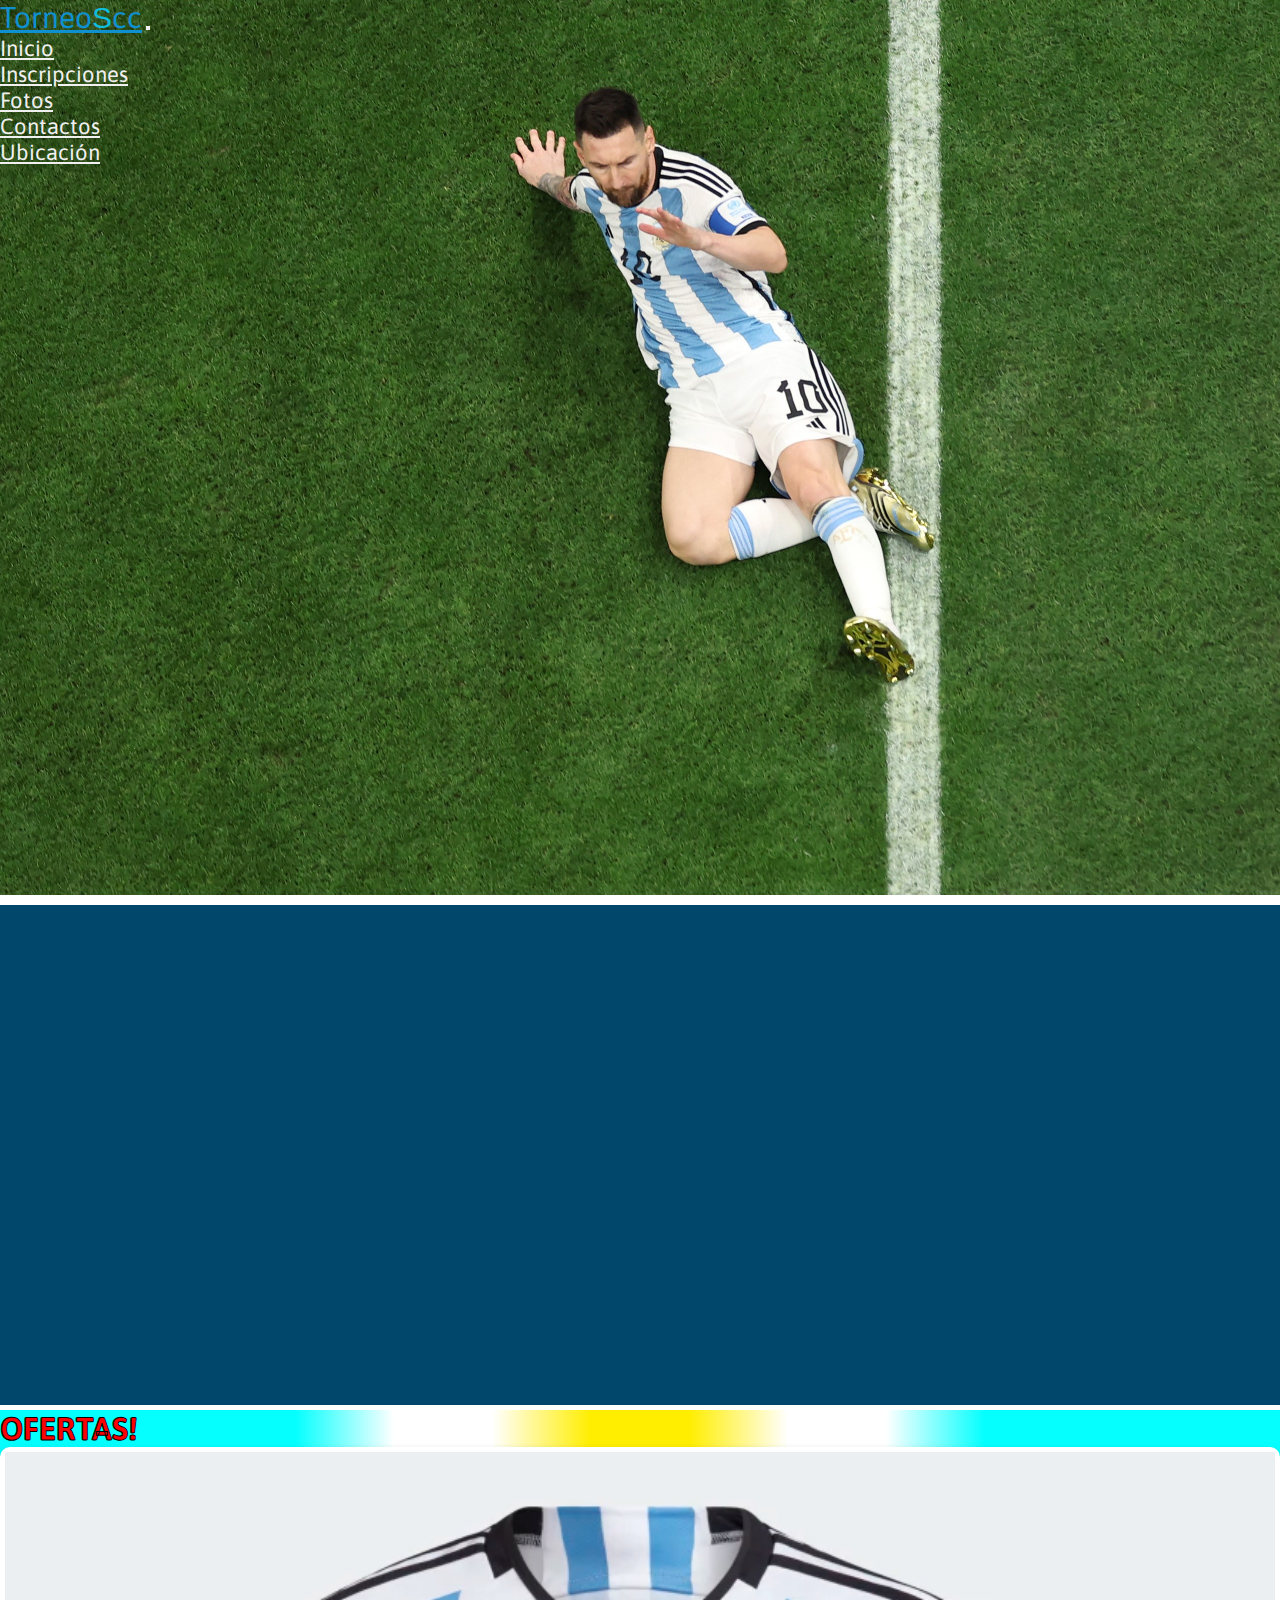
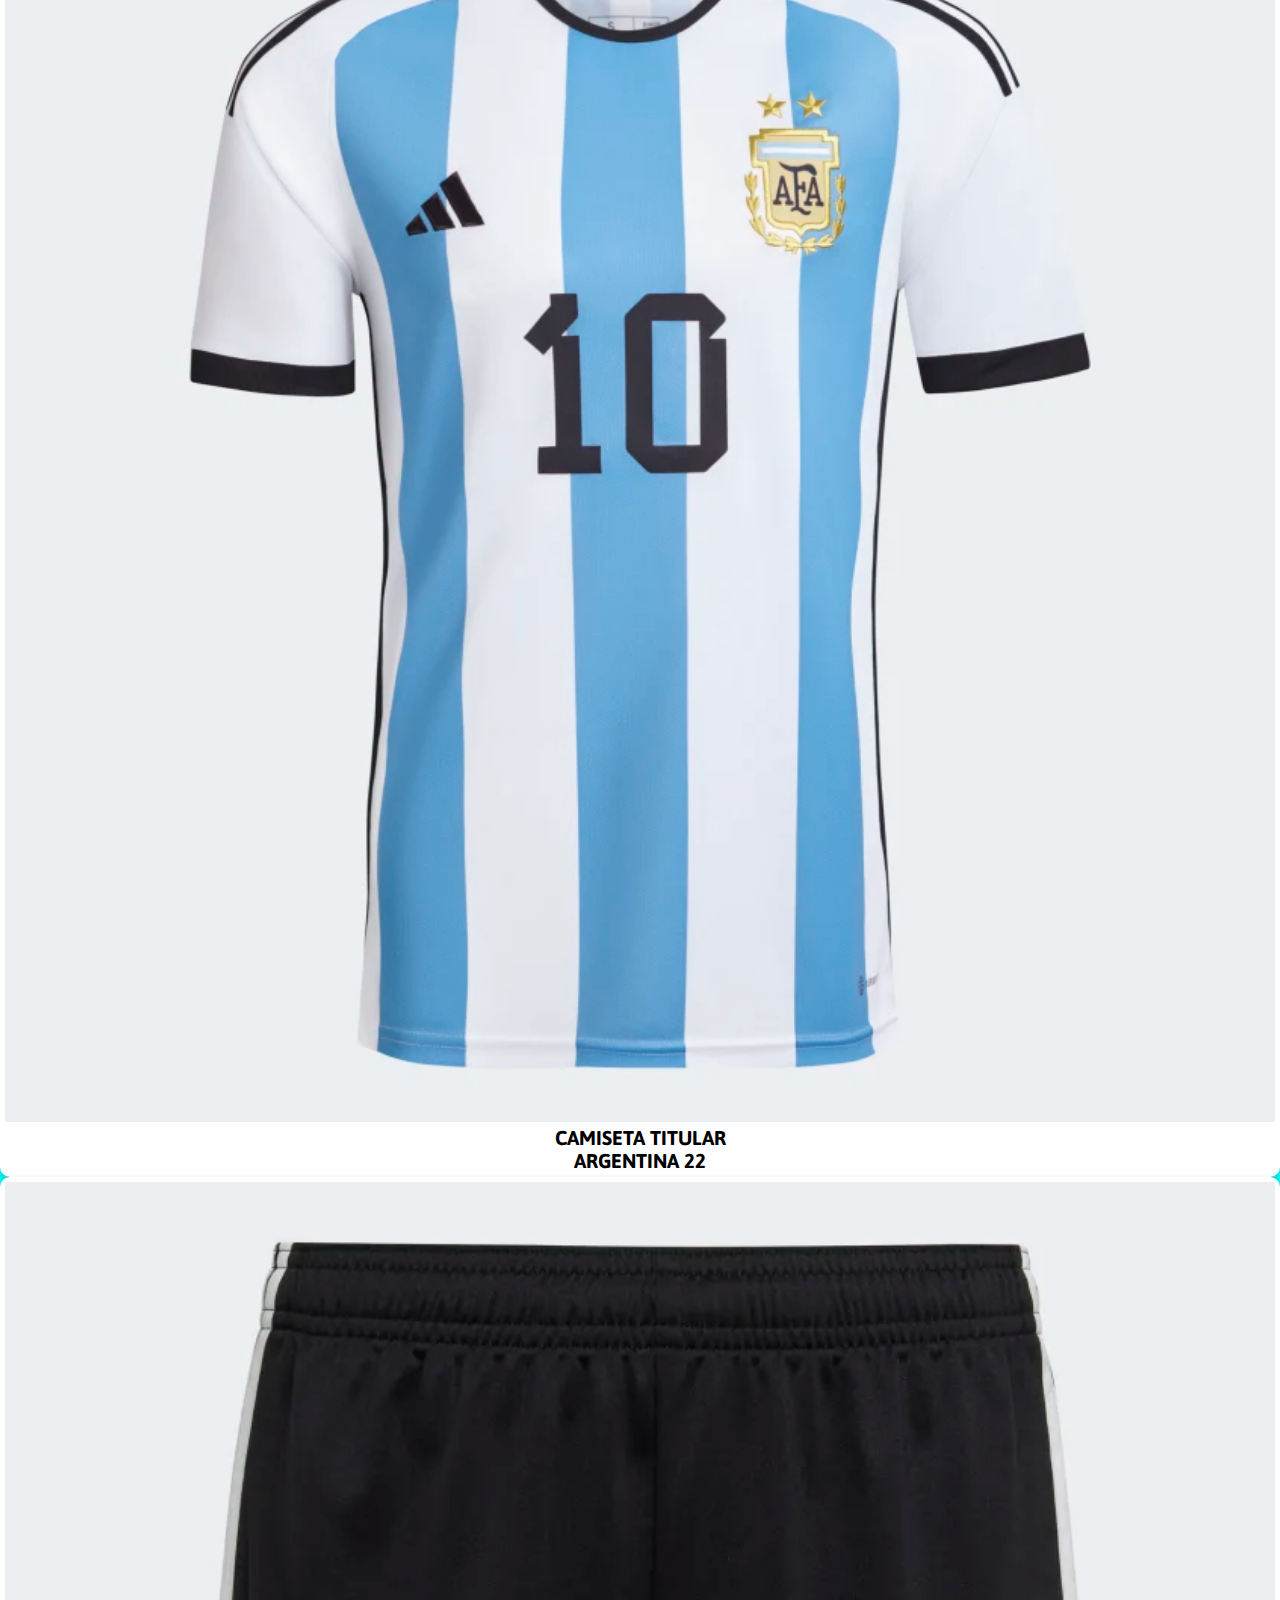
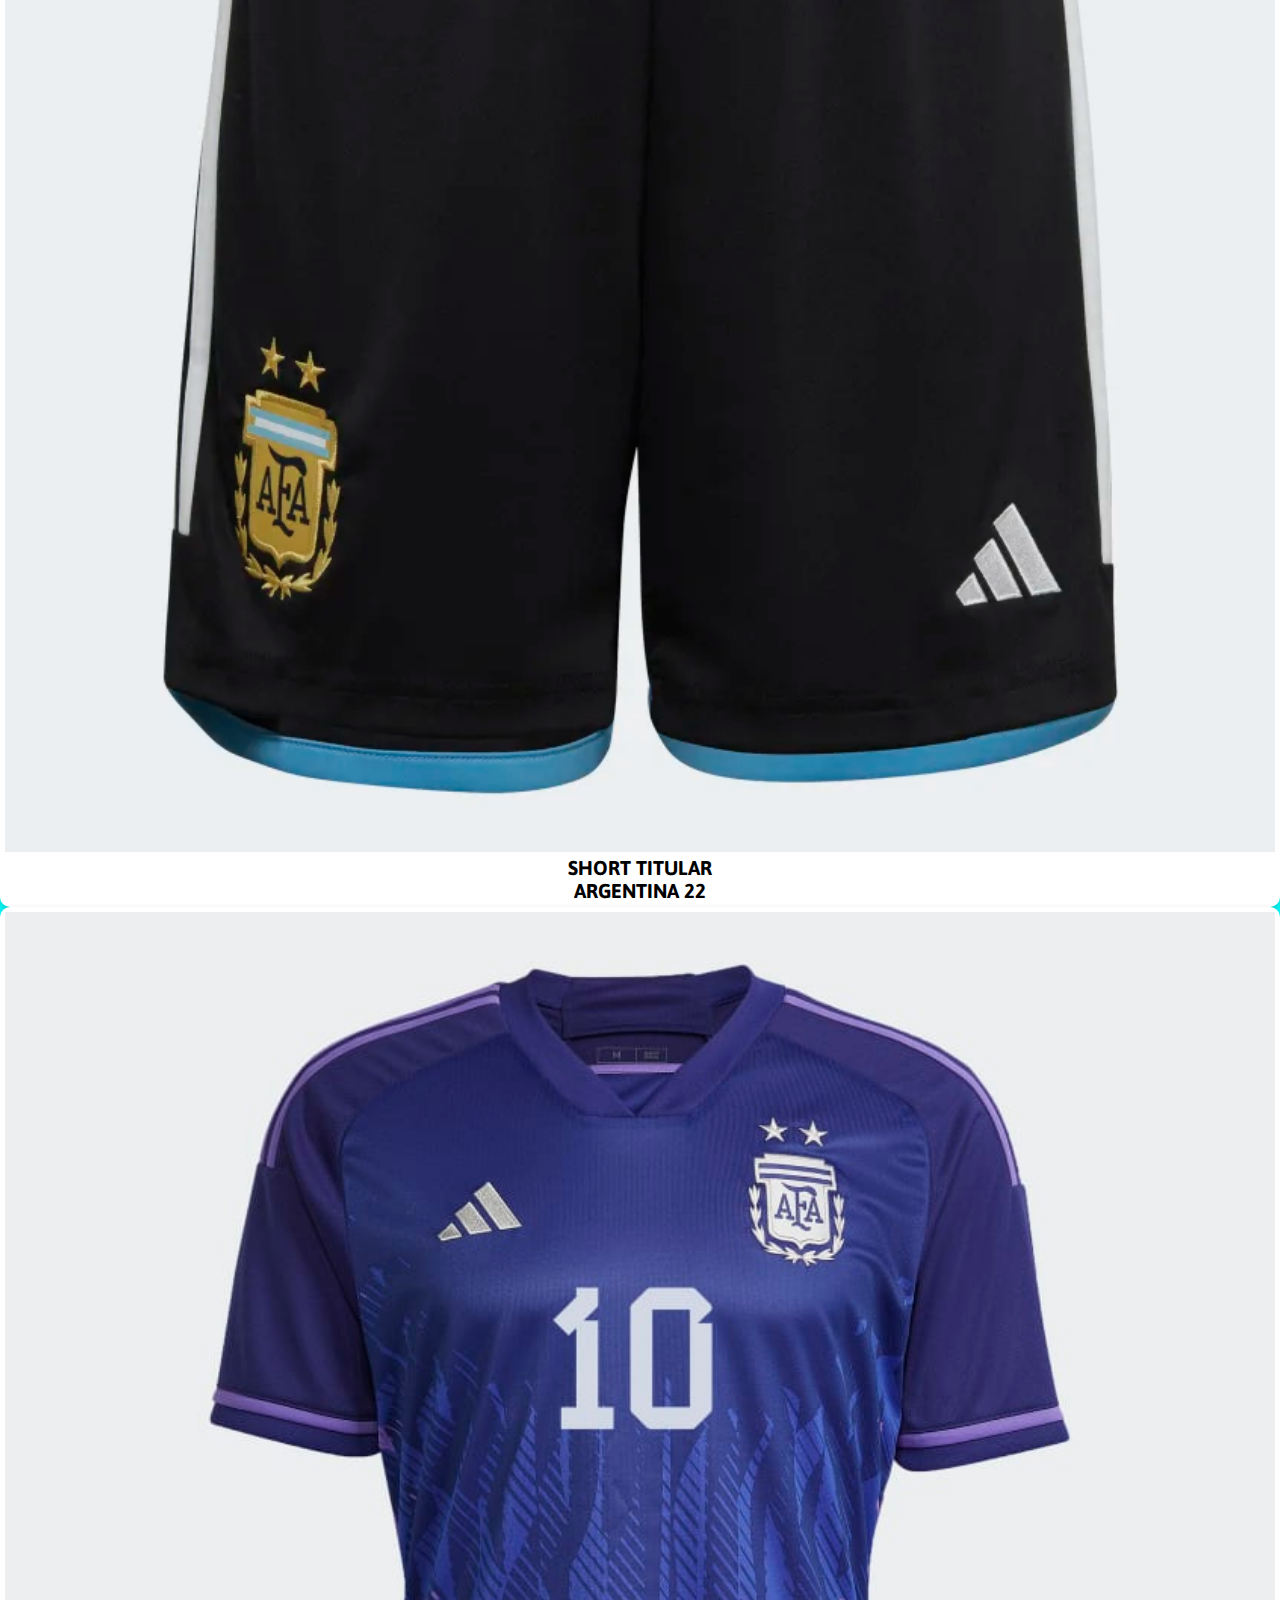
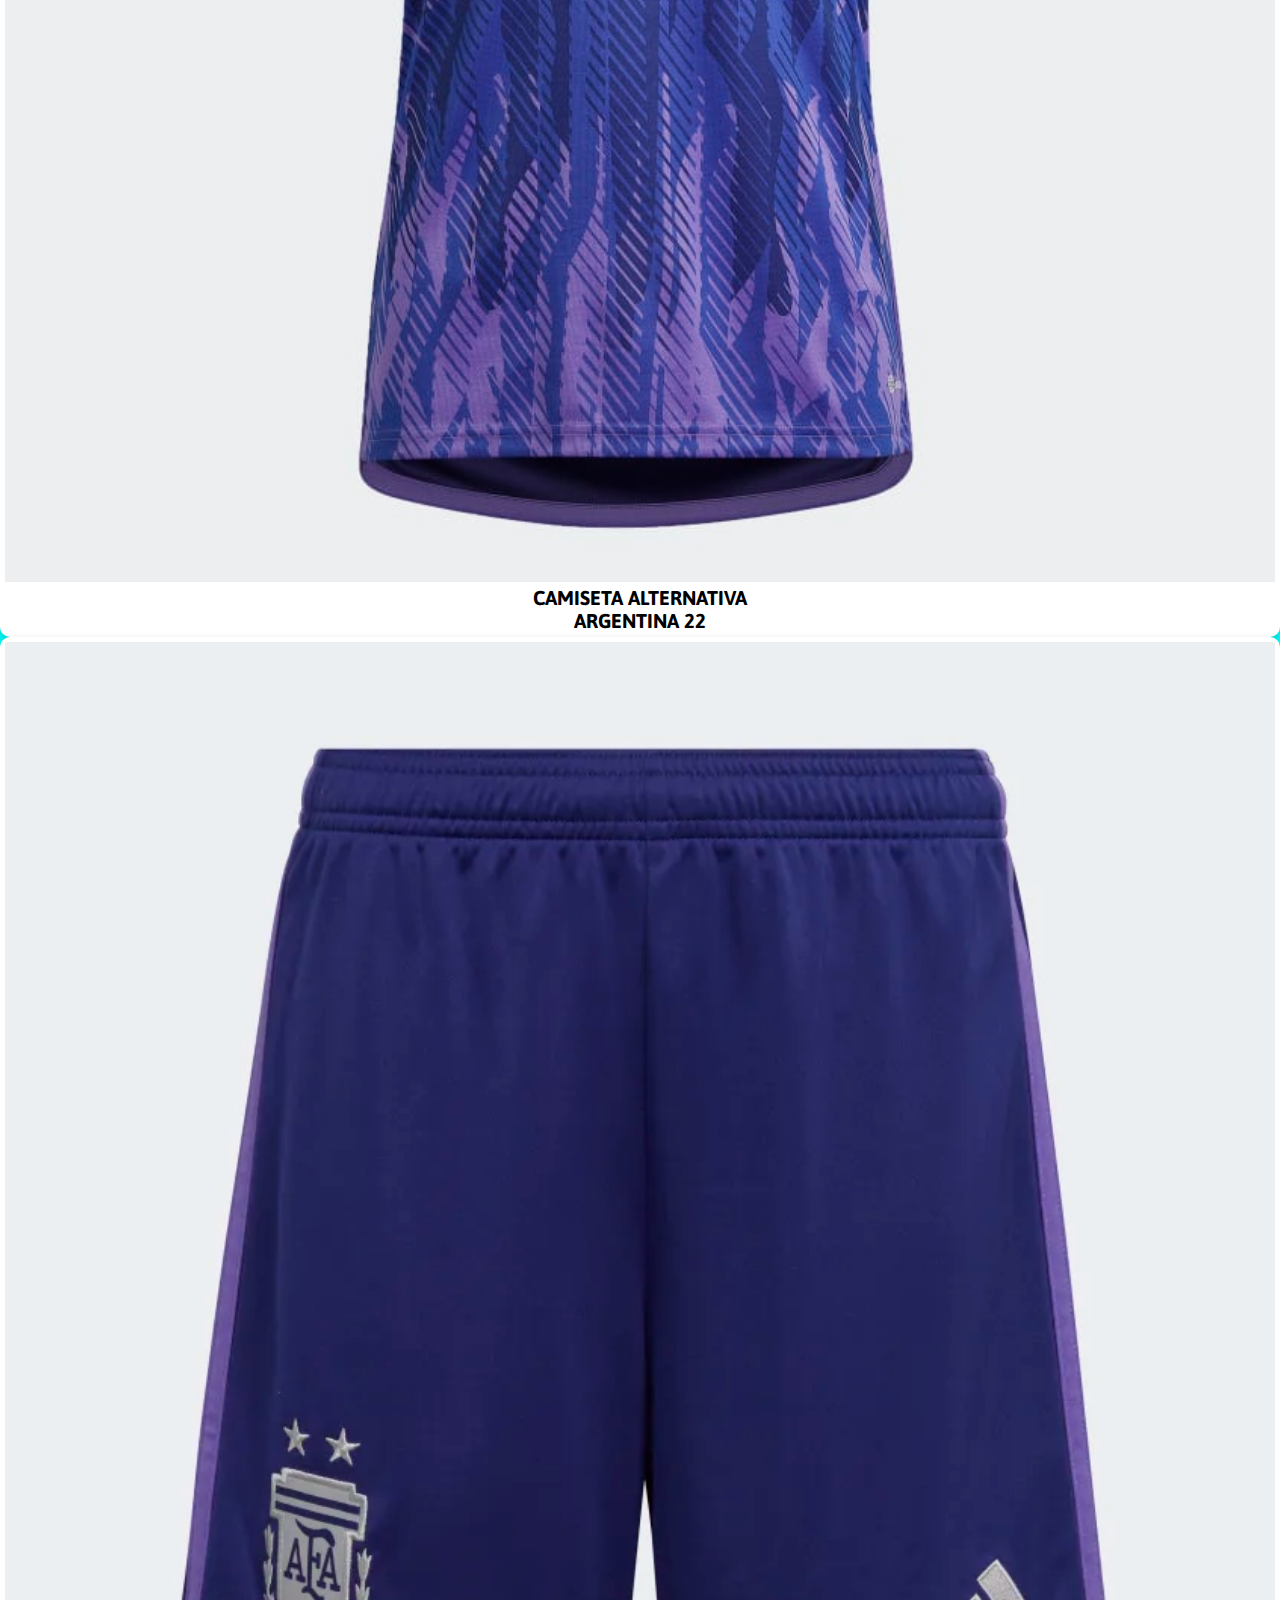
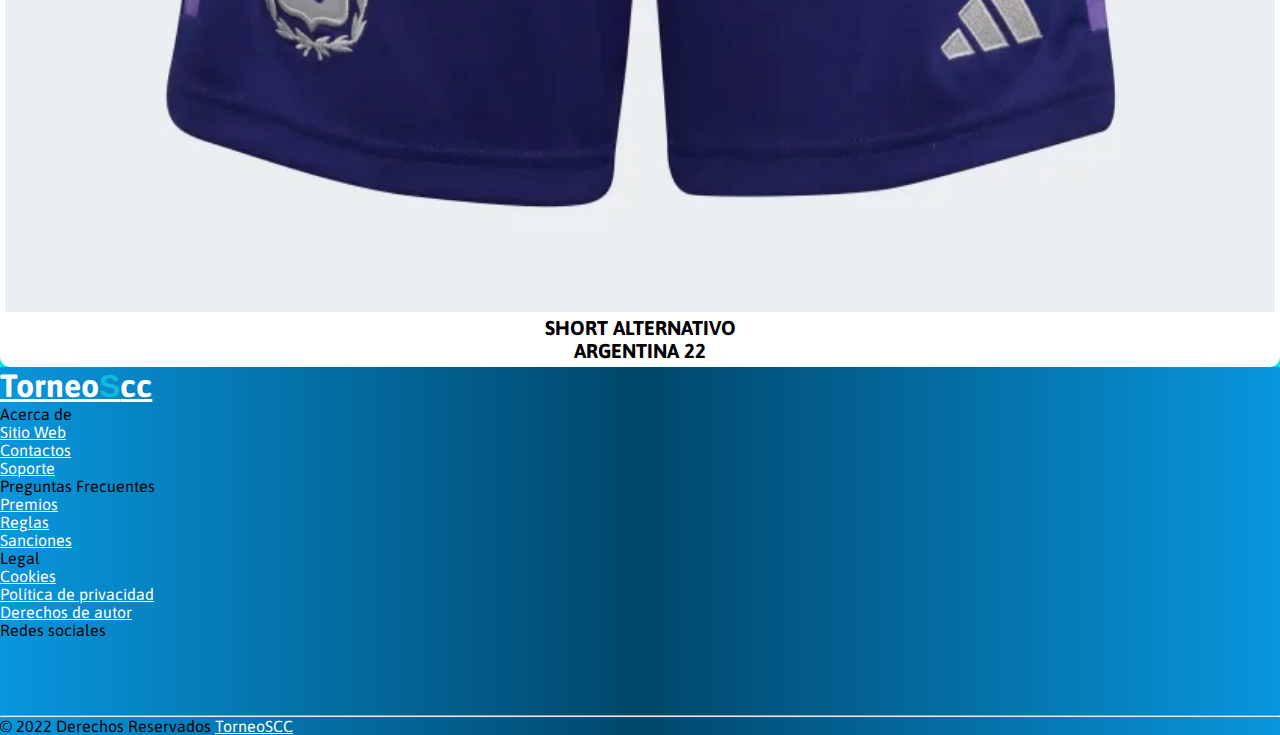
<file: pages/ubicacion.html>
<!DOCTYPE html>
<html lang="en">
<head>
    <meta charset="UTF-8">
    <meta http-equiv="X-UA-Compatible" content="IE=edge">
    <meta name="viewport" content="width=device-width, initial-scale=1.0">
    <meta name="description" content="Pagina numero 1 de torneos de futbol en Santa Fe">
    <meta name="keywords" content="torneo, futbol, futbol5, futbol7, futbol11">
    <title>TorneoScc | Ubicación</title>
    <!-- favicon -->
    <link rel="icon" type="image/jpg" href="../assets/img/unnamed.png"/>
    <!-- Font Awesome -->
    <link rel="stylesheet" href="https://cdnjs.cloudflare.com/ajax/libs/font-awesome/6.2.1/css/all.min.css" integrity="sha512-MV7K8+y+gLIBoVD59lQIYicR65iaqukzvf/nwasF0nqhPay5w/9lJmVM2hMDcnK1OnMGCdVK+iQrJ7lzPJQd1w==" crossorigin="anonymous" referrerpolicy="no-referrer" />
    <!-- Font asap -->
    <link rel="preconnect" href="https://fonts.googleapis.com"><link rel="preconnect" href="https://fonts.gstatic.com" crossorigin><link href="https://fonts.googleapis.com/css2?family=Asap:wght@400;700&display=swap" rel="stylesheet">
    <!--bootstrap 5 css link-->
    <link href="https://cdn.jsdelivr.net/npm/bootstrap@5.0.2/dist/css/bootstrap.min.css" rel="stylesheet" integrity="sha384-EVSTQN3/azprG1Anm3QDgpJLIm9Nao0Yz1ztcQTwFspd3yD65VohhpuuCOmLASjC" crossorigin="anonymous">
    <!--external css file-->
    <link href="../assets/css/style.css" rel="stylesheet" ></head>
<body  class= 'bgbody'>


<!--TRANSPERENT nav -->
    <header>
      <nav class="navbar navbar-expand-lg navbar-light   bg-transparent">
        <div class="container-fluid">
          <a class="navbar-brand fw-bold" href="../index.html">Torneo<span style="color: #10bcdc;">S</span>cc</a>
          <button class="navbar-toggler text-white" type="button" data-bs-toggle="collapse" data-bs-target="#navbarSupportedContent" aria-controls="navbarSupportedContent" aria-expanded="false" aria-label="Toggle navigation">
            <span class="navbar-toggler-icon"></span>
          </button>
          <div class="collapse navbar-collapse" id="navbarSupportedContent">
            <ul class="navbar-nav ms-auto mb-2 mb-lg-0">
                <li class="nav-item">
                    <a class="nav-link" href="../index.html">Inicio</a>
                </li>
                <li class="nav-item">
                  <a class="nav-link" href="./Inscripciones.html#insc">Inscripciones</a>
                </li>
                <li class="nav-item">
                  <a class="nav-link" href="./fotos.html#fotitos">Fotos</a>
                </li>
                <li class="nav-item">
                    <a class="nav-link" href="./contactos.html#cont">Contactos</a>
                </li>
                <li class="nav-item">
                    <a class="nav-link" href="./ubicacion.html">Ubicación</a>
                </li>
            </ul>
          </div>
        </div>
      </nav>
    </header>
<!--TRANSPERENT nav -->
   

<!--map-->
    <main id="ubi" class="map">
        <iframe class="m-3" src="https://www.google.com/maps/embed?pb=!1m18!1m12!1m3!1d3393.1809131344203!2d-61.10079368422222!3d-31.738262519071583!2m3!1f0!2f0!3f0!3m2!1i1024!2i768!4f13.1!3m3!1m2!1s0x95b59d0958f11913%3A0x4afc5740907d2b94!2sPres.%20Mitre%201784%2C%20San%20Carlos%20Centro%2C%20Santa%20Fe!5e0!3m2!1ses-419!2sar!4v1673440964740!5m2!1ses-419!2sar" width="90%" height="500px" style="border:0;" allowfullscreen="" loading="lazy" referrerpolicy="no-referrer-when-downgrade"></iframe>
    </main>
<!--map-->
  
<!-- aside -->
<aside class="coloraside">
  <h1 class="title d-flex justify-content-center">OFERTAS!</h1>
    
    
  <div class="cajita container-fluid">
    <div class="row d-flex justify-content-around m-2">
      <div class="tarjeta col-10 col-sm-5 col-xl-3">
        <div class="card m-2">
            <div class="content">
                  <div class="front">
                      <img class="profile" width="100%" src="../assets/img/titular.png" alt="ARGENTINA">
                      <h2 class="titarjeta">CAMISETA TITULAR <br> ARGENTINA 22</h2>
                  </div>
                  <div class="back from-left">
                    <h2 class="relleno2">ARGENTINA</h2>
                    <h3 class="relleno2">TALLES</h3>
                    <h3 class="relleno2">S-M-L-XL-XXL</h3>
                    <img class="tem-img" src="../assets/img/logo.png" alt="INDUMENTARIA ARGENTINA"> &nbsp;
                    <p class="relleno2 des">
                      Creados para mantener cómodo al hincha, están hechos de tejido suave y cuentan con tecnología de absorción AEROREADY.
                    </p>
                    <button class="botonaside align-middle">BUY</button>
                </div>
            </div>
          </div>
        </div>
  
        <div class="tarjeta col-10 col-sm-5 col-xl-3">
          <div class="card m-2">
              <div class="content">
                    <div class="front">
                        <img class="profile" width="100%" src="../assets/img/pantalon.png" alt="argentina">
                        <h2 class="titarjeta">SHORT TITULAR <br> ARGENTINA 22</h2>
                    </div>
                    <div class="back from-left">
                      <h2 class="relleno2">ARGENTINA</h2>
                          <h3 class="relleno2">TALLES</h3>
                          <h3 class="relleno2">S-M-L-XL-XXL</h3>
                          <img class="tem-img" src="../assets/img/logo.png" alt="INDUMENTARIA ARGENTINA"> &nbsp;
                      <p class="relleno2 des">
                        Creados para mantener cómodo al hincha, están hechos de tejido suave y cuentan con tecnología de absorción AEROREADY.
                      </p>
                      <button class="botonaside">BUY</button>
                  </div>
              </div>
            </div>
          </div>
  
            <div class="tarjeta col-10 col-sm-5 col-xl-3">
              <div class="card m-2">
                  <div class="content">
                        <div class="front">
                            <img class="profile" width="100%" src="../assets/img/alternativa.png" alt="argentina">
                            <h2 class="titarjeta">CAMISETA ALTERNATIVA <br> ARGENTINA 22</h2>
                        </div>
                        <div class="back from-left">
                          <h2 class="relleno2">ARGENTINA</h2>
                          <h3 class="relleno2">TALLES</h3>
                          <h3 class="relleno2">S-M-L-XL-XXL</h3>
                          <img class="tem-img" src="../assets/img/logo.png" alt="INDUMENTARIA ARGENTINA"> &nbsp;
                          <p class="relleno2 des">
                            Creados para mantener cómodo al hincha, están hechos de tejido suave y cuentan con tecnología de absorción AEROREADY.                        </p>
                          <button class="botonaside">BUY</button>
                      </div>
                  </div>
                </div>
              </div>
      
              <div class="tarjeta col-10 col-sm-5 col-xl-3">
                <div class="card m-2">
                    <div class="content">
                          <div class="front">
                              <img class="profile" width="100%" src="../assets/img/pantalonalternativo.png" alt="argentina">
                              <h2 class="titarjeta">SHORT ALTERNATIVO <br> ARGENTINA 22</h2>
                          </div>
                          <div class="back from-left">
                            <h2 class="relleno2">ARGENTINA</h2>
                          <h3 class="relleno2">TALLES</h3>
                          <h3 class="relleno2">S-M-L-XL-XXL</h3>
                          <img class="tem-img" src="../assets/img/logo.png" alt="INDUMENTARIA ARGENTINA"> &nbsp;
                            <p class="relleno2 des">
                              Creados para mantener cómodo al hincha, están hechos de tejido suave y cuentan con tecnología de absorción AEROREADY.                          </p>
                            <button class="botonaside">BUY</button>
                        </div>
                    </div>
                  </div>
                </div>
    </div>
  </div>
  </aside>
  <!-- aside -->

<!-- Footer -->
<footer>
  <div class="colorfooter container-fluid  text-white p-3">
      <div class="row justify-content-around text-center text-md-start alin">

        <div class="col-4 col-md-2 col-sm-2 col-lg-1 text-center">
          <h1 class="fw-bold mt-3 "><a class="navbar-brand fw-bold fs-4" href="#">Torneo<span style="color: #10bcdc;">S</span>cc</a></h1>
        </div>
          <div class="col-md-2">
            <ul class="list-unstyled">
                <li class="fw-bold my-2">Acerca de</li>
                <li> <a href="#" class="text-decoration-none text-white">Sitio Web</a> </li>
                <li> <a href="#" class="text-decoration-none text-white">Contactos</a></li>
                <li> <a href="#" class="text-decoration-none text-white">Soporte</a> </li>
            </ul>
        </div>
        <div class="col-md-2">
            <ul class="list-unstyled">
                <li class="fw-bold my-2">Preguntas Frecuentes</li>
                <li> <a href="#" class="text-decoration-none text-white">Premios</a> </li>
                <li> <a href="#" class="text-decoration-none text-white">Reglas</a> </li>
                <li> <a href="#" class="text-decoration-none text-white">Sanciones</a> </li>
            </ul>
        </div>
        <div class="col-md-2">
            <ul class="list-unstyled">
                <li class="fw-bold my-2">Legal</li>
                <li> <a href="#" class="text-decoration-none text-white">Cookies</a> </li>
                <li> <a href="#" class="text-decoration-none text-white">Política de privacidad</a> </li>
                <li> <a href="#" class="text-decoration-none text-white">Derechos de autor</a> </li>

            </ul>
        </div>
        <div class="col-md-2">
            <li class="fw-bold my-2 list-unstyled">Redes sociales</li>
            <ul class="list-unstyled d-flex justify-content-center justify-content-md-start">
                <li><a href="#" class="text-white"><i class="fa-brands fa-facebook me-2 fa-1x"></i></a></li>
                <li><a href="#" class="text-white"><i class="fa-brands fa-whatsapp mx-2 fa-1x"></i></a></li>
                <li><a href="#" class="text-white"><i class="fa-brands fa-youtube mx-2 fa-1x"></i></a></li>
                <li><a href="#" class="text-white"><i class="fa-brands fa-instagram mx-2 fa-1x"></i></a></li>
            </ul>
        </div>
      </div>
      <hr>
      <div class="row">
          <div class="col-md-12 text-center pt-2">
              <p>&copy; 2022 Derechos Reservados <a href="#" class="text-white">TorneoSCC </a></p>
          </div>
      </div>
  </div>
</footer>
<!-- Footer -->

<!--bootstrap 5 js link-->
    <script src="https://cdn.jsdelivr.net/npm/bootstrap@5.0.2/dist/js/bootstrap.bundle.min.js" integrity="sha384-MrcW6ZMFYlzcLA8Nl+NtUVF0sA7MsXsP1UyJoMp4YLEuNSfAP+JcXn/tWtIaxVXM" crossorigin="anonymous"></script>
</body>
</html>
</file>
<file: assets/css/style.css>
* {
  padding: 0;
  margin: 0;
  box-sizing: border-box;
  font-family: Verdana, Geneva, Tahoma, sans-serif;
}

.navbar-light .navbar-nav .nav-link {
  color: #f0f0f0;
  font-size: 22px;
}

.navbar-light .navbar-brand {
  color: #fdfdfd;
  font-size: 30px;
}

header {
  height: 100vh;
  background-size: cover;
  background-image: url(../img/messi.jpg);
  border-bottom: 5px solid rgb(255, 255, 255);
}

.navbar-light .navbar-brand:hover {
  color: #0f90d1;
  font-size: 30px;
}

.navbar-light .navbar-nav .nav-link:hover {
  color: #0896dd;
  font-size: 22px;
}

.navbar-light .navbar-toggler-icon {
  background: url("data:image/svg+xml,%3csvg xmlns='http://www.w3.org/2000/svg' viewBox='0 0 30 30'%3e%3cpath stroke='rgba%28255, 255, 255, 1%29' stroke-linecap='round' stroke-miterlimit='10' stroke-width='2' d='M4 7h22M4 15h22M4 23h22'/%3e%3c/svg%3e");
}

@media only screen and (max-width: 1980px) {
  header {
    background-position: 20% 53%;
  }
}
@media only screen and (max-width: 1880px) {
  header {
    background-position: 20% 43%;
    height: 100vh;
  }
}
@media only screen and (max-width: 1400px) {
  header {
    background-position: 20% 60%;
    height: 100vh;
  }
}
@media only screen and (max-width: 1254px) {
  header {
    background-position: 20% 30%;
    height: 100vh;
  }
}
@media only screen and (max-width: 1100px) {
  header {
    background-position: 40% 33%;
    height: 100vh;
  }
}
@media only screen and (max-width: 898px) {
  header {
    background-position: 40% 33%;
    height: 100vh;
  }
}
@media only screen and (max-width: 400px) {
  header {
    background-position: 50% 33%;
    height: 100vh;
  }
  table, .tittle {
    font-size: 70% !important;
  }
}
@media (min-width: 575px) {
  .titarjeta {
    font-size: 10px !important;
  }
}
@media (min-width: 898px) {
  .titarjeta {
    font-size: 15px !important;
  }
}
@media (min-width: 1112px) {
  .titarjeta {
    font-size: 20px !important;
  }
}
@media (min-width: 200px) {
  .relleno2 {
    font-size: 7px !important;
  }
}
@media (min-width: 332px) {
  .relleno2 {
    font-size: 10px !important;
  }
}
@media (min-width: 400px) {
  .relleno2 {
    font-size: 15px !important;
  }
}
@media (min-width: 575px) {
  .relleno2 {
    font-size: 8px !important;
  }
}
@media (min-width: 633px) {
  .relleno2 {
    font-size: 10px !important;
  }
}
@media (min-width: 718px) {
  .relleno2 {
    font-size: 13px !important;
  }
}
@media (min-width: 1000px) {
  .relleno2 {
    font-size: 20px !important;
  }
}
@media (min-width: 1200px) {
  .relleno2 {
    font-size: 14px !important;
  }
}
@media (min-width: 1400px) {
  .relleno2 {
    font-size: 18px !important;
  }
}
@media (max-width: 800px) {
  .btn {
    position: relative;
    top: 0;
    left: 0;
    width: 40vw !important;
    height: 9vw !important;
    margin: 10%;
    display: flex;
    flex-direction: column;
    justify-content: center;
    align-items: center;
  }
}
@media (max-width: 700px) {
  .botones1 {
    display: flex;
    flex-direction: column;
  }
  .btn {
    width: 70vw !important;
    height: 9vw !important;
    margin: 3% !important;
  }
  .botones {
    margin: 6% !important;
  }
}
.map {
  border-top: 5px solid rgb(255, 255, 255);
  display: flex;
  justify-content: center;
}

table {
  border-collapse: collapse;
  border: 1px solid #bdc3c7;
  box-shadow: 2px 2px 12px rgba(0, 0, 0, 0.2), -1px -1px 8px rgba(0, 0, 0, 0.2);
}

tr {
  transition: all 0.2s ease-in;
  cursor: pointer;
}

th, td {
  font-family: "Asap", sans-serif;
  padding: 5%;
  text-align: left;
  border-bottom: 1px solid #ddd;
}

.nice {
  background-color: #10bcdc;
  color: rgb(255, 255, 255);
}

.tittle {
  font-family: "Asap", sans-serif;
  font-size: 160%;
  text-align: center;
  background-color: #10bcdc;
  color: rgb(255, 255, 255);
  padding: 10px 0px;
}

.nice1:hover {
  background-color: rgba(255, 255, 255, 0.5490196078);
  transform: scale(1.02);
  box-shadow: 2px 2px 12px rgba(0, 0, 0, 0.2), -1px -1px 8px rgba(0, 0, 0, 0.2);
}

main {
  background-color: #00476b;
  font-family: "Asap", sans-serif;
  border-bottom: 5px solid rgb(255, 255, 255);
}

.titulos {
  background-color: #00476b;
  font-size: 200%;
  color: rgb(255, 255, 255);
  font-family: "Asap", sans-serif;
}

.colorfooter {
  font-family: "Poppins", sans-serif;
  background: #0f0c29;
  background: linear-gradient(to right, #0896dd, #00476b, #0896dd);
}

ul, li, a, p {
  font-family: "Asap", sans-serif;
}

h1 {
  color: white;
}

a {
  color: white;
}

.btn {
  position: relative;
  top: 0;
  left: 0;
  width: 30vw;
  height: 5vw;
  margin: 10%;
  display: flex;
  flex-direction: column;
  justify-content: center;
  align-items: center;
}

.btn a {
  position: absolute;
  top: 0;
  left: 0;
  width: 100%;
  height: 100%;
  display: flex;
  flex-direction: column;
  justify-content: center;
  align-items: center;
  background: rgba(255, 255, 255, 0.05);
  box-shadow: 0 15px 15px rgba(0, 0, 0, 0.3);
  border-bottom: 1px solid rgba(255, 255, 255, 0.1);
  border-top: 1px solid rgba(255, 255, 255, 0.1);
  border-radius: 30px;
  padding: 10px;
  letter-spacing: 1px;
  text-decoration: none;
  overflow: hidden;
  color: #fff;
  font-weight: 400px;
  z-index: 1;
  transition: 0.5s;
  backdrop-filter: blur(15px);
}

.btn:hover a {
  letter-spacing: 3px;
}

.btn a::before {
  content: "";
  position: absolute;
  top: 0;
  left: 0;
  width: 50%;
  height: 100%;
  background: linear-gradient(to left, rgba(255, 255, 255, 0.15), transparent);
  transform: skewX(45deg) translate(0);
  transition: 0.5s;
  filter: blur(0px);
}

.btn:hover a::before {
  transform: skewX(45deg) translate(200px);
}

.btn::before {
  content: "";
  position: absolute;
  left: 50%;
  transform: translatex(-50%);
  bottom: -5px;
  width: 10%;
  height: 5%;
  background: rgb(0, 4, 255);
  border-radius: 10px;
  transition: 0.5s;
  transition-delay: 0.5;
}

.btn:hover::before {
  bottom: 0;
  height: 50%;
  width: 92%;
  border-radius: 30px;
}

.btn::after {
  content: "";
  position: absolute;
  left: 50%;
  transform: translatex(-50%);
  top: -5px;
  width: 10%;
  height: 5%;
  background: rgb(10, 186, 255);
  border-radius: 10px;
  transition: 0.5s;
  transition-delay: 0.5;
}

.btn:hover::after {
  top: 0;
  height: 50%;
  width: 92%;
  border-radius: 30px;
}

h2 {
  font-family: "Asap", sans-serif;
}

.botones {
  display: flex;
  flex-direction: column;
  justify-content: center;
  align-items: center;
}

.botones1 {
  display: flex;
  justify-content: space-around;
}

main {
  background-color: #00476b;
  font-family: "Asap", sans-serif;
}

input, textarea {
  width: 100%;
  margin-bottom: 1%;
  padding: 1%;
  box-sizing: border-box;
  font-size: 17px;
  border: none;
}

.css-button-3d--sky {
  min-width: 130px;
  height: 40px;
  color: #fff;
  padding: 5px 10px;
  font-weight: bold;
  cursor: pointer;
  transition: all 0.3s ease;
  position: relative;
  display: inline-block;
  outline: none;
  border-radius: 5px;
  border: none;
  background: #3a86ff;
  box-shadow: 0 5px #4433ff;
}

.css-button-3d--sky:hover {
  box-shadow: 0 3px #4433ff;
  top: 1px;
}

.css-button-3d--sky:active {
  box-shadow: 0 0 #4433ff;
  top: 5px;
}

.title {
  font-family: "Asap", sans-serif;
  -webkit-text-stroke: 1px black;
  color: red;
  font-weight: bold;
}

/* Style the counter cards */
.card {
  box-shadow: 0 4px 8px 0 rgba(0, 0, 0, 0.2);
  padding: 5px;
  text-align: center;
  background-color: #fff;
  border-radius: 10px;
  cursor: pointer;
}

.card .content {
  width: 100%;
  height: 100%;
  position: relative;
  overflow: hidden;
}

.card .content .back {
  position: absolute;
  width: 100%;
  height: 100%;
  background-color: rgba(241, 241, 241, 0.9019607843);
  transition: 1s;
  z-index: 1;
  padding: 10px;
}

.from-left {
  top: 0;
  left: -100%;
}

.card:hover .content .from-left {
  left: 0%;
}

.from-bottom {
  top: 100%;
  left: 0;
}

.card:hover .content .from-bottom {
  top: 0%;
}

.from-right {
  top: 0%;
  right: -100%;
}

.card:hover .content .from-right {
  right: 0;
}

.card .content .back .tem-img {
  border-radius: 100%;
}

.titarjeta {
  font-size: 4vw;
}

.coloraside {
  font-family: "Poppins", sans-serif;
  background: #0f0c29;
  background: linear-gradient(to right, #05ffff, #05ffff, #05ffff, #05ffff, #ffffff, #ffffff, #ffee00, #ffee00, #ffffff, #ffffff, #05ffff, #05ffff, #05ffff, #05ffff);
}

.botonaside {
  min-width: 30%;
  height: 10%;
  color: #fff;
  padding: 5px px;
  font-weight: bold;
  font-size: 60% !important;
  cursor: pointer;
  transition: all 0.3s ease;
  position: relative;
  display: inline-block;
  outline: none;
  border-radius: 5px;
  z-index: 0;
  background: #fff;
  overflow: hidden;
  border: 2px solid #212529;
  color: #212529;
  font-size: 80%;
  text-align: center !important;
}

.botonaside:hover {
  color: #fff;
}

.botonaside:hover:after {
  height: 100%;
}

.botonaside:after {
  content: "";
  position: absolute;
  z-index: -1;
  transition: all 0.3s ease;
  left: 0;
  top: 0;
  height: 0;
  width: 100%;
  background: #212529;
}/*# sourceMappingURL=style.css.map */
</file>
